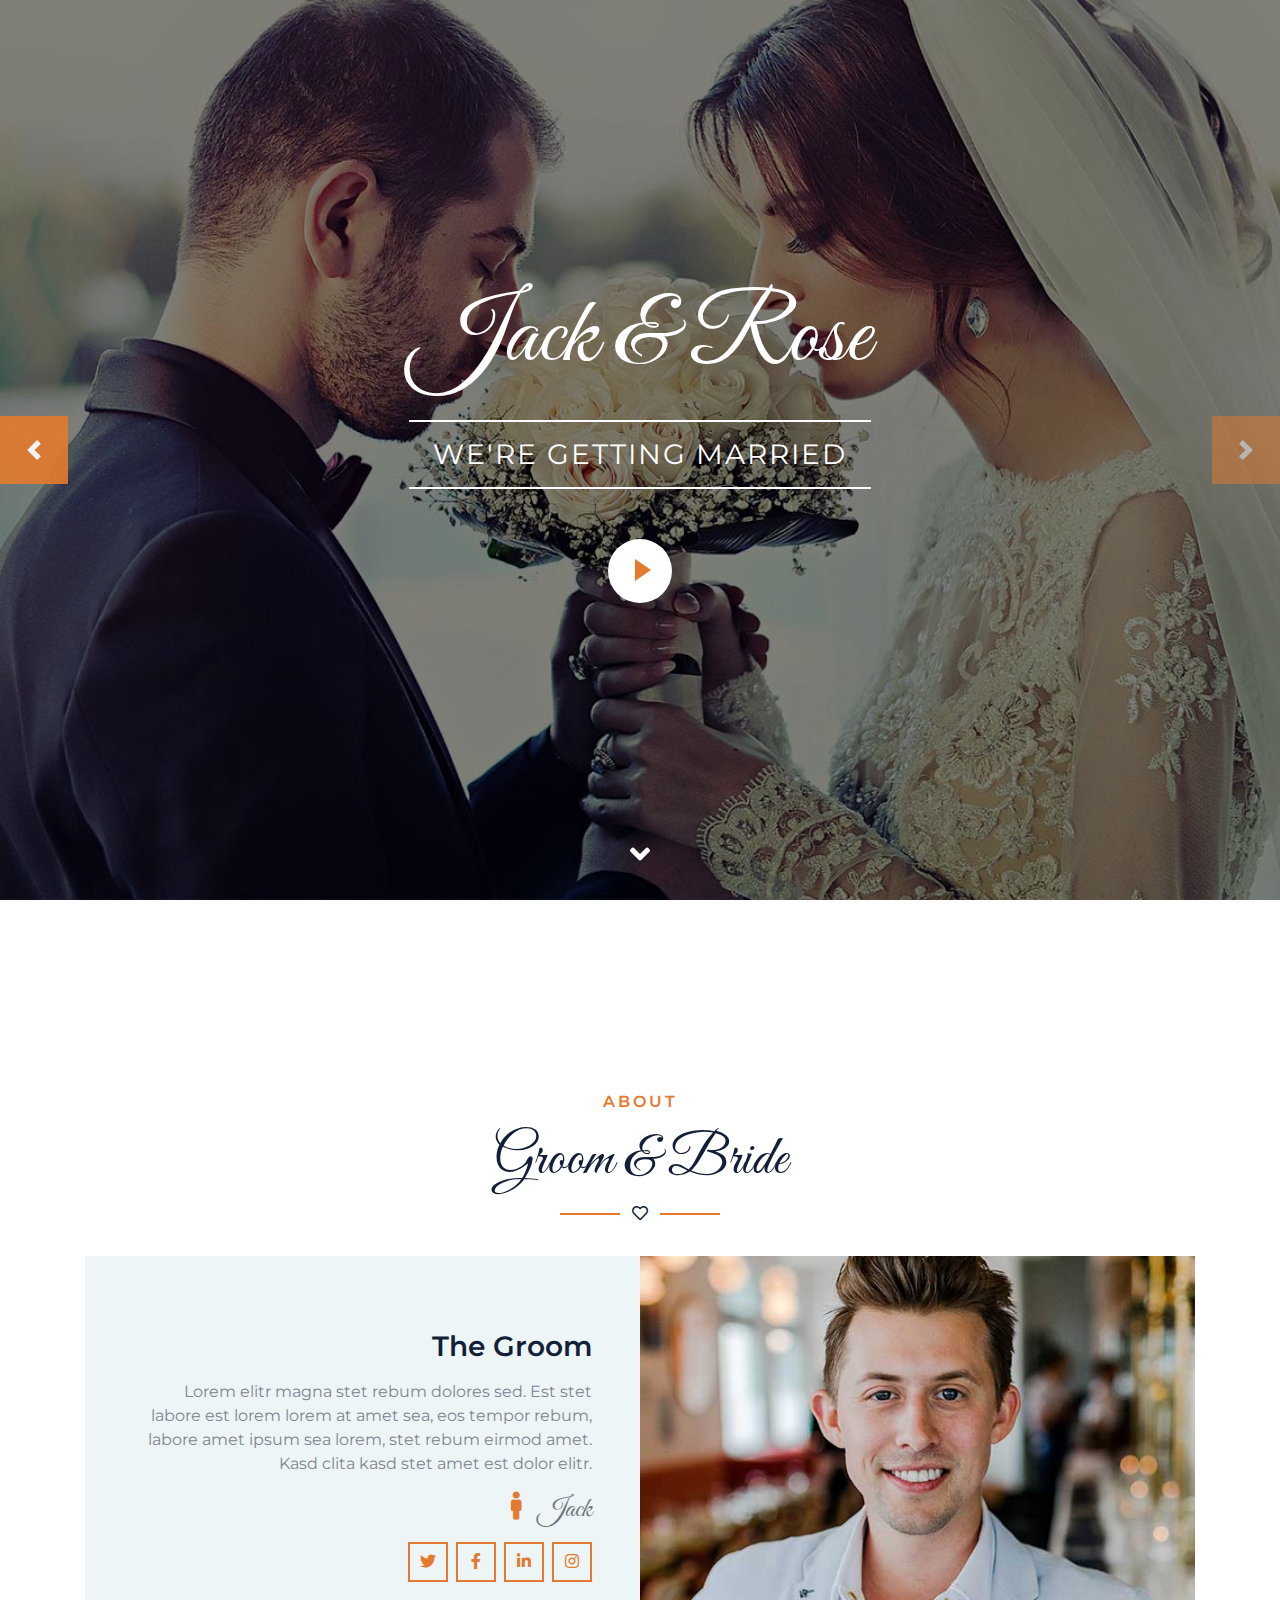
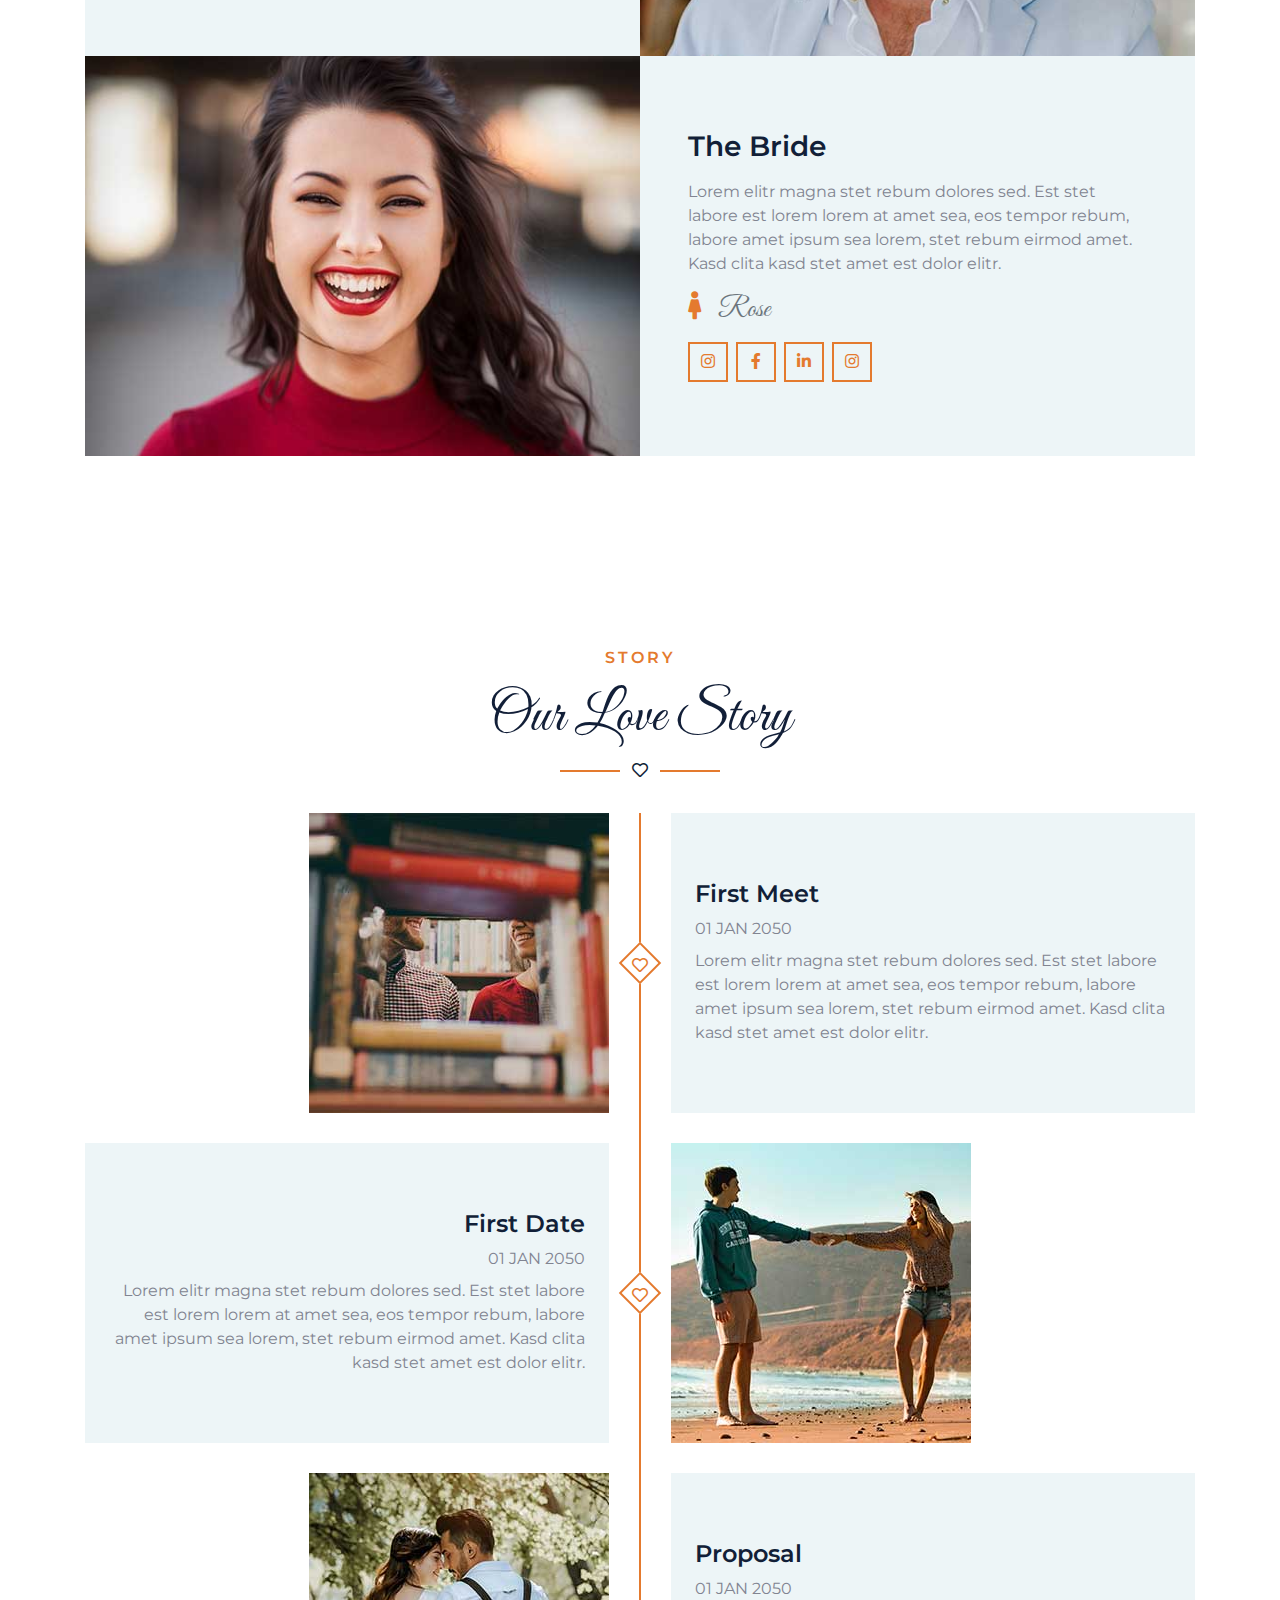
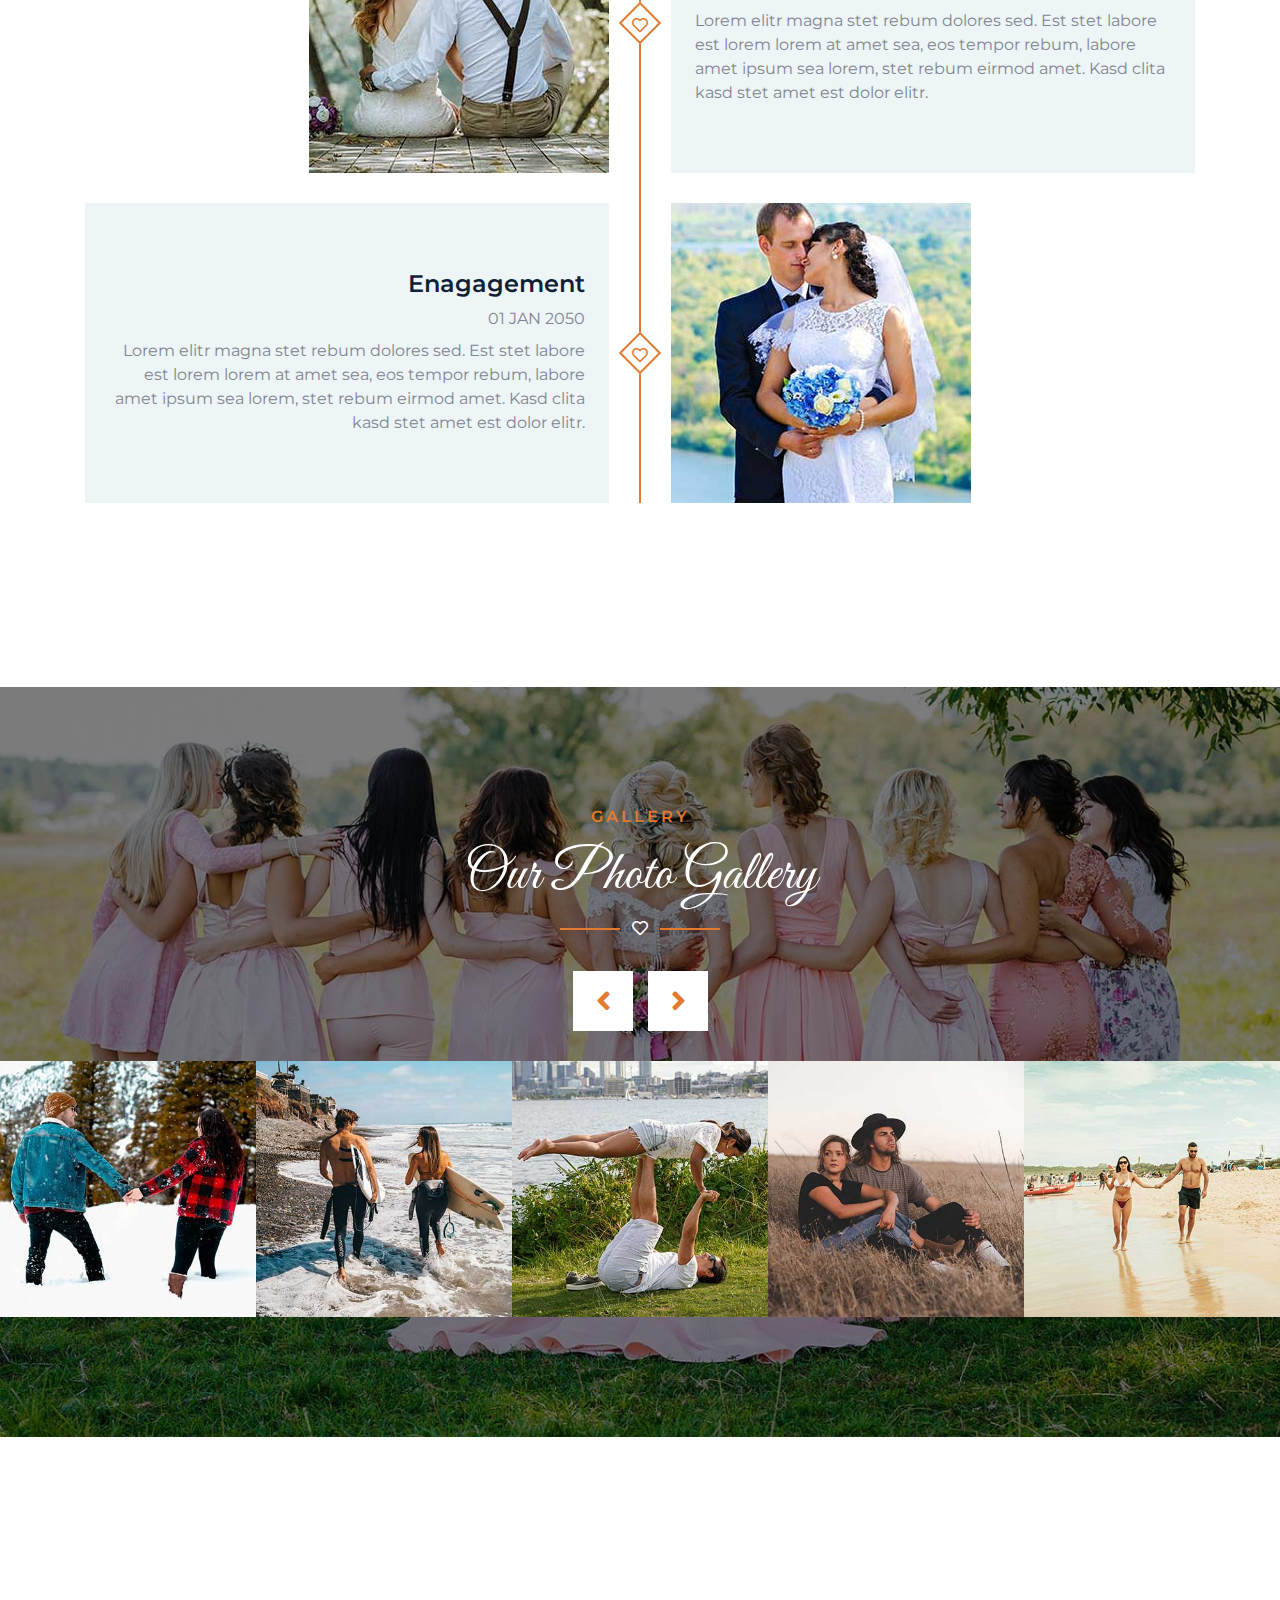
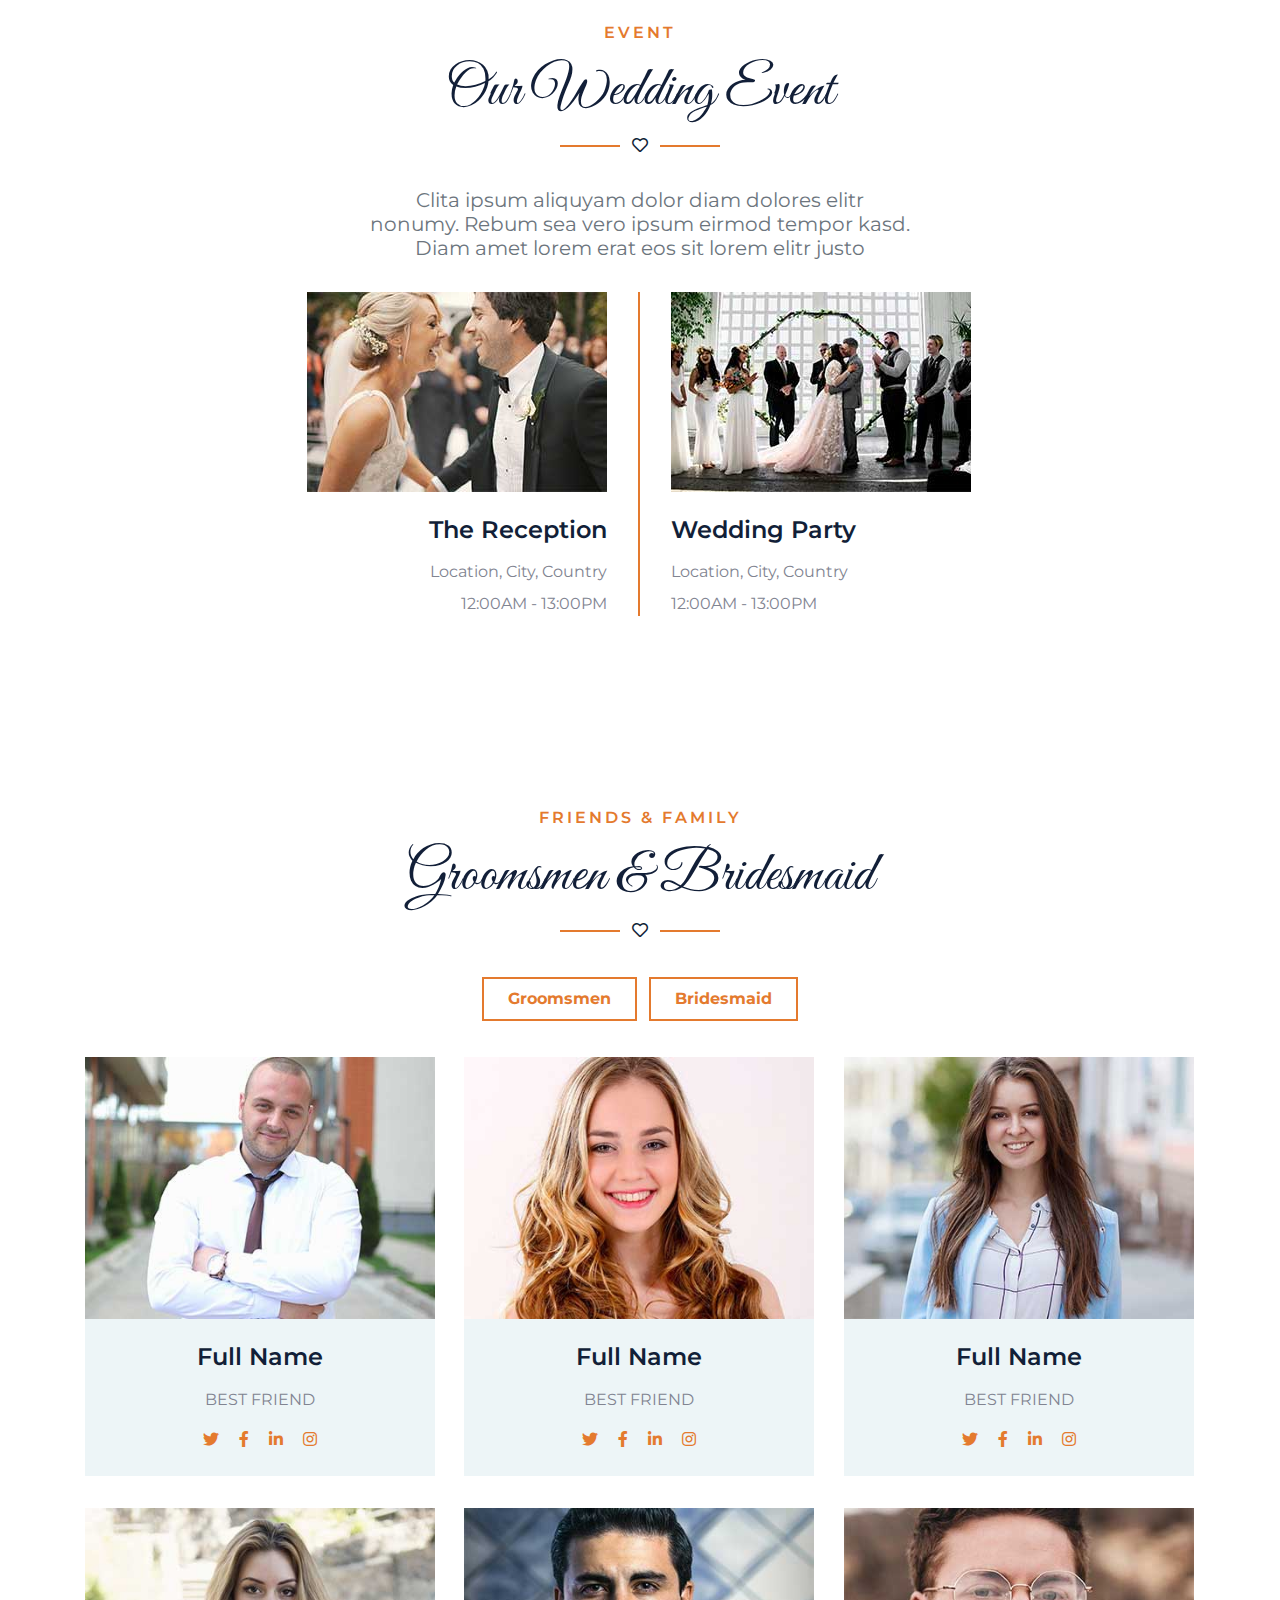
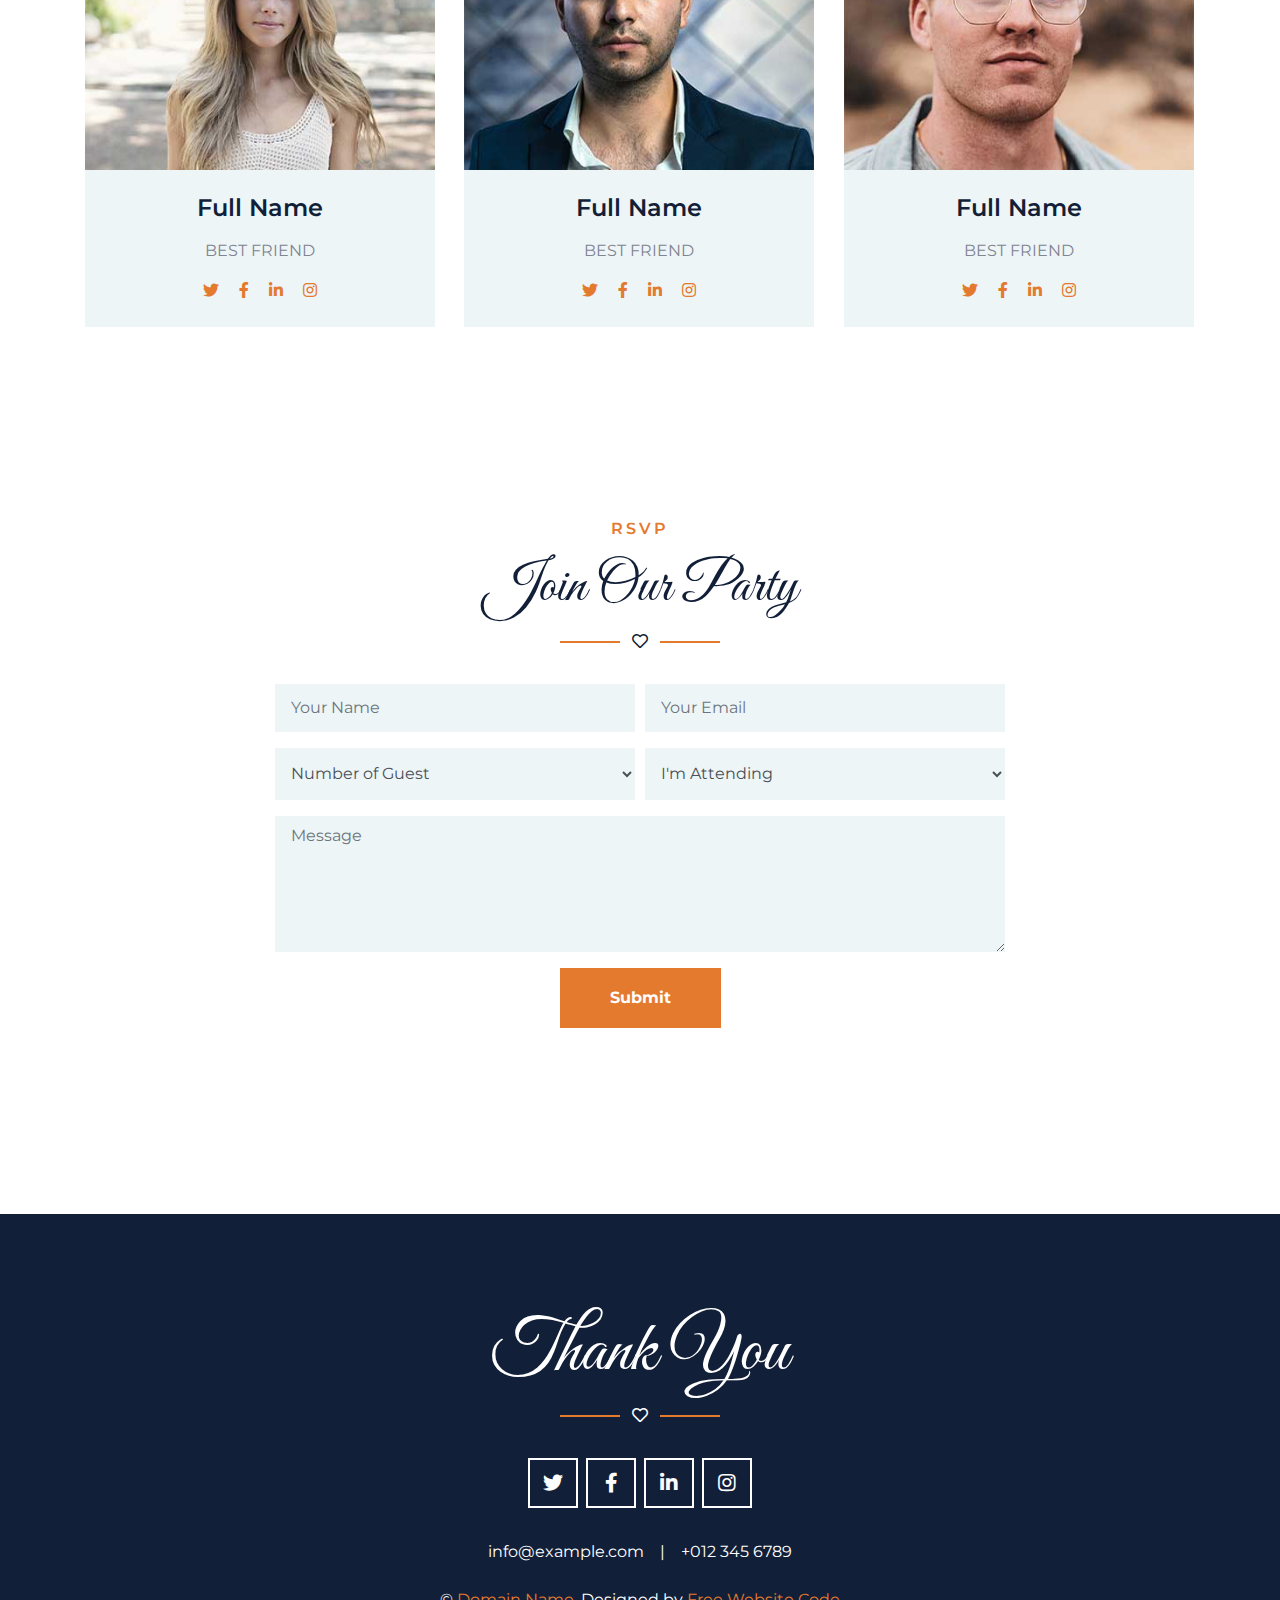
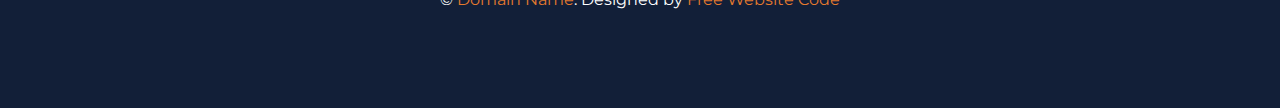
<file: marrige hall/index.html>
<!DOCTYPE html>
<html lang="en">

<head>
    <meta charset="utf-8">
    <title>Wedding</title>
    <meta content="width=device-width, initial-scale=1.0" name="viewport">
    <meta content="Free HTML Templates" name="keywords">
    <meta content="Free HTML Templates" name="description">

    <!-- Favicon -->
    <link href="img/favicon.ico" rel="icon">

    <!-- Google Web Fonts -->
    <link rel="preconnect" href="https://fonts.gstatic.com">
    <link href="https://fonts.googleapis.com/css2?family=Great+Vibes&family=Montserrat:wght@400;600&display=swap" rel="stylesheet"> 

    <!-- Font Awesome -->
    <link href="https://cdnjs.cloudflare.com/ajax/libs/font-awesome/5.10.0/css/all.min.css" rel="stylesheet">

    <!-- Libraries Stylesheet -->
    <link href="lib/owlcarousel/assets/owl.carousel.min.css" rel="stylesheet">
    <link href="lib/lightbox/css/lightbox.min.css" rel="stylesheet">

    <!-- Customized Bootstrap Stylesheet -->
    <link href="css/style.css" rel="stylesheet">
</head>

<body data-spy="scroll" data-target=".navbar" data-offset="51">
    <!-- Navbar Start -->
    <nav class="navbar fixed-top shadow-sm navbar-expand-lg bg-dark navbar-dark py-3 py-lg-0 px-lg-5">
        <a href="index.html" class="navbar-brand d-block d-lg-none">
            <h1 class="font-secondary text-white mb-n2">Jack <span class="text-primary">&</span> Rose</h1>
        </a>
        <button type="button" class="navbar-toggler" data-toggle="collapse" data-target="#navbarCollapse">
            <span class="navbar-toggler-icon"></span>
        </button>
        <div class="collapse navbar-collapse justify-content-between" id="navbarCollapse">
            <div class="navbar-nav ml-auto py-0">
                <a href="../index.html" class="nav-item nav-link active">Home</a>
                <a href="#about" class="nav-item nav-link">About</a>
                <a href="#story" class="nav-item nav-link">Story</a>
                <a href="#gallery" class="nav-item nav-link">Gallery</a>
            </div>
            <a href="index.html" class="navbar-brand mx-5 d-none d-lg-block">
                <h1 class="font-secondary text-white mb-n2">Jack <span class="text-primary">&</span> Rose</h1>
            </a>
            <div class="navbar-nav mr-auto py-0">
                <a href="#family" class="nav-item nav-link">Family</a>
                <a href="#event" class="nav-item nav-link">Event</a>
                <a href="#rsvp" class="nav-item nav-link">RSVP</a>
                <a href="#contact" class="nav-item nav-link">Contact</a>
            </div>
        </div>
    </nav>
    <!-- Navbar End -->


    <!-- Carousel Start -->
    <div class="container-fluid p-0 mb-5 pb-5" id="home">
        <div id="header-carousel" class="carousel slide carousel-fade" data-ride="carousel">
            <div class="carousel-inner">
                <div class="carousel-item position-relative active" style="height: 100vh; min-height: 400px;">
                    <img class="position-absolute w-100 h-100" src="img/carousel-1.jpg" style="object-fit: cover;">
                    <div class="carousel-caption d-flex flex-column align-items-center justify-content-center">
                        <div class="p-3" style="max-width: 900px;">
                            <h1 class="display-1 font-secondary text-white mt-n3 mb-md-4">Jack & Rose</h1>
                            <div class="d-inline-block border-top border-bottom border-light py-3 px-4">
                                <h3 class="text-uppercase font-weight-normal text-white m-0" style="letter-spacing: 2px;">We're getting married</h3>
                            </div>
                            <button type="button" class="btn-play mx-auto" data-toggle="modal"
                                data-src="https://www.youtube.com/embed/DWRcNpR6Kdc" data-target="#videoModal">
                                <span></span>
                            </button>
                        </div>
                    </div>
                </div>
                <div class="carousel-item position-relative" style="height: 100vh; min-height: 400px;">
                    <img class="position-absolute w-100 h-100" src="img/carousel-2.jpg" style="object-fit: cover;">
                    <div class="carousel-caption d-flex flex-column align-items-center justify-content-center">
                        <div class="p-3" style="max-width: 900px;">
                            <h1 class="display-1 font-secondary text-white mt-n3 mb-md-4">Jack & Rose</h1>
                            <div class="d-inline-block border-top border-bottom border-light py-3 px-4">
                                <h3 class="text-uppercase font-weight-normal text-white m-0" style="letter-spacing: 2px;">We're getting married</h3>
                            </div>
                            <button type="button" class="btn-play mx-auto" data-toggle="modal"
                                data-src="https://www.youtube.com/embed/DWRcNpR6Kdc" data-target="#videoModal">
                                <span></span>
                            </button>
                        </div>
                    </div>
                </div>
            </div>
            <a class="carousel-control-prev justify-content-start" href="#header-carousel" data-slide="prev">
                <div class="btn btn-primary px-0" style="width: 68px; height: 68px;">
                    <span class="carousel-control-prev-icon mt-3"></span>
                </div>
            </a>
            <a class="carousel-control-next justify-content-end" href="#header-carousel" data-slide="next">
                <div class="btn btn-primary px-0" style="width: 68px; height: 68px;">
                    <span class="carousel-control-next-icon mt-3"></span>
                </div>
            </a>
        </div>
    </div>
    <!-- Carousel End -->


    <!-- Video Modal Start -->
    <div class="modal fade" id="videoModal" tabindex="-1" role="dialog" aria-labelledby="exampleModalLabel" aria-hidden="true">
        <div class="modal-dialog" role="document">
            <div class="modal-content">
                <div class="modal-body">
                    <button type="button" class="close" data-dismiss="modal" aria-label="Close">
                        <span aria-hidden="true">&times;</span>
                    </button>        
                    <!-- 16:9 aspect ratio -->
                    <div class="embed-responsive embed-responsive-16by9">
                        <iframe class="embed-responsive-item" src="" id="video"  allowscriptaccess="always" allow="autoplay"></iframe>
                    </div>
                </div>
            </div>
        </div>
    </div>
    <!-- Video Modal End -->


    <!-- About Start -->
    <div class="container-fluid py-5" id="about">
        <div class="container py-5">
            <div class="section-title position-relative text-center">
                <h6 class="text-uppercase text-primary mb-3" style="letter-spacing: 3px;">About</h6>
                <h1 class="font-secondary display-4">Groom & Bride</h1>
                <i class="far fa-heart text-dark"></i>
            </div>
            <div class="row m-0 mb-4 mb-md-0 pb-2 pb-md-0">
                <div class="col-md-6 p-0 text-center text-md-right">
                    <div class="h-100 d-flex flex-column justify-content-center bg-secondary p-5">
                        <h3 class="mb-3">The Groom</h3>
                        <p>Lorem elitr magna stet rebum dolores sed. Est stet labore est lorem lorem at amet sea, eos tempor rebum, labore amet ipsum sea lorem, stet rebum eirmod amet. Kasd clita kasd stet amet est dolor elitr.</p>
                        <h3 class="font-secondary font-weight-normal text-muted mb-3"><i class="fa fa-male text-primary pr-3"></i>Jack</h3>
                        <div class="position-relative">
                            <a class="btn btn-outline-primary btn-square mr-1" href="#"><i class="fab fa-twitter"></i></a>
                            <a class="btn btn-outline-primary btn-square mr-1" href="#"><i class="fab fa-facebook-f"></i></a>
                            <a class="btn btn-outline-primary btn-square mr-1" href="#"><i class="fab fa-linkedin-in"></i></a>
                            <a class="btn btn-outline-primary btn-square" href="#"><i class="fab fa-instagram"></i></a>
                        </div>
                    </div>
                </div>
                <div class="col-md-6 p-0" style="min-height: 400px;">
                    <img class="position-absolute w-100 h-100" src="img/about-1.jpg" style="object-fit: cover;">
                </div>
            </div>
            <div class="row m-0">
                <div class="col-md-6 p-0" style="min-height: 400px;">
                    <img class="position-absolute w-100 h-100" src="img/about-2.jpg" style="object-fit: cover;">
                </div>
                <div class="col-md-6 p-0 text-center text-md-left">
                    <div class="h-100 d-flex flex-column justify-content-center bg-secondary p-5">
                        <h3 class="mb-3">The Bride</h3>
                        <p>Lorem elitr magna stet rebum dolores sed. Est stet labore est lorem lorem at amet sea, eos tempor rebum, labore amet ipsum sea lorem, stet rebum eirmod amet. Kasd clita kasd stet amet est dolor elitr.</p>
                        <h3 class="font-secondary font-weight-normal text-muted mb-3"><i class="fa fa-female text-primary pr-3"></i>Rose</h3>
                        <div class="position-relative">
                            <a class="btn btn-outline-primary btn-square mr-1" href="#"><i class="fab fa-instagram"></i></a>
                            <a class="btn btn-outline-primary btn-square mr-1" href="#"><i class="fab fa-facebook-f"></i></a>
                            <a class="btn btn-outline-primary btn-square mr-1" href="#"><i class="fab fa-linkedin-in"></i></a>
                            <a class="btn btn-outline-primary btn-square" href="#"><i class="fab fa-instagram"></i></a>
                        </div>
                    </div>
                </div>
            </div>
        </div>
    </div>
    <!-- About End -->


    <!-- Story Start -->
    <div class="container-fluid py-5" id="story">
        <div class="container pt-5 pb-3">
            <div class="section-title position-relative text-center">
                <h6 class="text-uppercase text-primary mb-3" style="letter-spacing: 3px;">Story</h6>
                <h1 class="font-secondary display-4">Our Love Story</h1>
                <i class="far fa-heart text-dark"></i>
            </div>
            <div class="container timeline position-relative p-0">
                <div class="row">
                    <div class="col-md-6 text-center text-md-right">
                        <img class="img-fluid mr-md-3" src="img/story-1.jpg" alt="">
                    </div>
                    <div class="col-md-6 text-center text-md-left">
                        <div class="h-100 d-flex flex-column justify-content-center bg-secondary p-4 ml-md-3">
                            <h4 class="mb-2">First Meet</h4>
                            <p class="text-uppercase mb-2">01 Jan 2050</p>
                            <p class="m-0">Lorem elitr magna stet rebum dolores sed. Est stet labore est lorem lorem at amet sea, eos tempor rebum, labore amet ipsum sea lorem, stet rebum eirmod amet. Kasd clita kasd stet amet est dolor elitr.</p>
                        </div>
                    </div>
                </div>
                <div class="row">
                    <div class="col-md-6 text-center text-md-right">
                        <div class="h-100 d-flex flex-column justify-content-center bg-secondary p-4 mr-md-3">
                            <h4 class="mb-2">First Date</h4>
                            <p class="text-uppercase mb-2">01 Jan 2050</p>
                            <p class="m-0">Lorem elitr magna stet rebum dolores sed. Est stet labore est lorem lorem at amet sea, eos tempor rebum, labore amet ipsum sea lorem, stet rebum eirmod amet. Kasd clita kasd stet amet est dolor elitr.</p>
                        </div>
                    </div>
                    <div class="col-md-6 text-center text-md-left">
                        <img class="img-fluid ml-md-3" src="img/story-2.jpg" alt="">
                    </div>
                </div>
                <div class="row">
                    <div class="col-md-6 text-center text-md-right">
                        <img class="img-fluid mr-md-3" src="img/story-3.jpg" alt="">
                    </div>
                    <div class="col-md-6 text-center text-md-left">
                        <div class="h-100 d-flex flex-column justify-content-center bg-secondary p-4 ml-md-3">
                            <h4 class="mb-2">Proposal</h4>
                            <p class="text-uppercase mb-2">01 Jan 2050</p>
                            <p class="m-0">Lorem elitr magna stet rebum dolores sed. Est stet labore est lorem lorem at amet sea, eos tempor rebum, labore amet ipsum sea lorem, stet rebum eirmod amet. Kasd clita kasd stet amet est dolor elitr.</p>
                        </div>
                    </div>
                </div>
                <div class="row">
                    <div class="col-md-6 text-center text-md-right">
                        <div class="h-100 d-flex flex-column justify-content-center bg-secondary p-4 mr-md-3">
                            <h4 class="mb-2">Enagagement</h4>
                            <p class="text-uppercase mb-2">01 Jan 2050</p>
                            <p class="m-0">Lorem elitr magna stet rebum dolores sed. Est stet labore est lorem lorem at amet sea, eos tempor rebum, labore amet ipsum sea lorem, stet rebum eirmod amet. Kasd clita kasd stet amet est dolor elitr.</p>
                        </div>
                    </div>
                    <div class="col-md-6 text-center text-md-left">
                        <img class="img-fluid ml-md-3" src="img/story-4.jpg" alt="">
                    </div>
                </div>
            </div>
        </div>
    </div>
    <!-- Story End -->


    <!-- Gallery Start -->
    <div class="container-fluid bg-gallery" id="gallery" style="padding: 120px 0; margin: 90px 0;">
        <div class="section-title position-relative text-center" style="margin-bottom: 120px;">
            <h6 class="text-uppercase text-primary mb-3" style="letter-spacing: 3px;">Gallery</h6>
            <h1 class="font-secondary display-4 text-white">Our Photo Gallery</h1>
            <i class="far fa-heart text-white"></i>
        </div>
        <div class="owl-carousel gallery-carousel">
            <div class="gallery-item">
                <img class="img-fluid w-100" src="img/gallery-1.jpg" alt="">
                <a href="img/gallery-1.jpg" data-lightbox="gallery">
                    <i class="fa fa-2x fa-plus text-white"></i>
                </a>
            </div>
            <div class="gallery-item">
                <img class="img-fluid w-100" src="img/gallery-2.jpg" alt="">
                <a href="img/gallery-2.jpg" data-lightbox="gallery">
                    <i class="fa fa-2x fa-plus text-white"></i>
                </a>
            </div>
            <div class="gallery-item">
                <img class="img-fluid w-100" src="img/gallery-3.jpg" alt="">
                <a href="img/gallery-3.jpg" data-lightbox="gallery">
                    <i class="fa fa-2x fa-plus text-white"></i>
                </a>
            </div>
            <div class="gallery-item">
                <img class="img-fluid w-100" src="img/gallery-4.jpg" alt="">
                <a href="img/gallery-4.jpg" data-lightbox="gallery">
                    <i class="fa fa-2x fa-plus text-white"></i>
                </a>
            </div>
            <div class="gallery-item">
                <img class="img-fluid w-100" src="img/gallery-5.jpg" alt="">
                <a href="img/gallery-5.jpg" data-lightbox="gallery">
                    <i class="fa fa-2x fa-plus text-white"></i>
                </a>
            </div>
            <div class="gallery-item">
                <img class="img-fluid w-100" src="img/gallery-6.jpg" alt="">
                <a href="img/gallery-6.jpg" data-lightbox="gallery">
                    <i class="fa fa-2x fa-plus text-white"></i>
                </a>
            </div>
        </div>
    </div>
    <!-- Gallery End -->


    <!-- Event Start -->
    <div class="container-fluid py-5" id="event">
        <div class="container py-5">
            <div class="section-title position-relative text-center">
                <h6 class="text-uppercase text-primary mb-3" style="letter-spacing: 3px;">Event</h6>
                <h1 class="font-secondary display-4">Our Wedding Event</h1>
                <i class="far fa-heart text-dark"></i>
            </div>
            <div class="row justify-content-center">
                <div class="col-md-6 text-center">
                    <h5 class="font-weight-normal text-muted mb-3 pb-3">Clita ipsum aliquyam dolor diam dolores elitr nonumy. Rebum sea vero ipsum eirmod tempor kasd. Diam amet lorem erat eos sit lorem elitr justo</h5>
                </div>
            </div>
            <div class="row">
                <div class="col-md-6 border-right border-primary">
                    <div class="text-center text-md-right mr-md-3 mb-4 mb-md-0">
                        <img class="img-fluid mb-4" src="img/event-1.jpg" alt="">
                        <h4 class="mb-3">The Reception</h4>
                        <p class="mb-2">Location, City, Country</p>
                        <p class="mb-0">12:00AM - 13:00PM</p>
                    </div>
                </div>
                <div class="col-md-6">
                    <div class="text-center text-md-left ml-md-3">
                        <img class="img-fluid mb-4" src="img/event-2.jpg" alt="">
                        <h4 class="mb-3">Wedding Party</h4>
                        <p class="mb-2">Location, City, Country</p>
                        <p class="mb-0">12:00AM - 13:00PM</p>
                    </div>
                </div>
            </div>
        </div>
    </div>
    <!-- Event End -->


    <!-- Friends & Family Start -->
    <div class="container-fluid py-5" id="family">
        <div class="container pt-5 pb-3">
            <div class="section-title position-relative text-center">
                <h6 class="text-uppercase text-primary mb-3" style="letter-spacing: 3px;">Friends & Family</h6>
                <h1 class="font-secondary display-4">Groomsmen & Bridesmaid</h1>
                <i class="far fa-heart text-dark"></i>
            </div>
            <div class="row">
                <div class="col-12 text-center mb-2">
                    <ul class="list-inline mb-4" id="portfolio-flters">
                        <li class="btn btn-outline-primary font-weight-bold m-1 py-2 px-4" data-filter=".first">Groomsmen</li>
                        <li class="btn btn-outline-primary font-weight-bold m-1 py-2 px-4" data-filter=".second">Bridesmaid</li>
                    </ul>
                </div>
            </div>
            <div class="row portfolio-container">
                <div class="col-lg-4 col-md-6 mb-4 portfolio-item first">
                    <div class="position-relative mb-2">
                        <img class="img-fluid w-100" src="img/groomsmen-1.jpg" alt="">
                        <div class="bg-secondary text-center p-4">
                            <h4 class="mb-3">Full Name</h4>
                            <p class="text-uppercase">Best Friend</p>
                            <div class="d-inline-block">
                                <a class="mx-2" href="#"><i class="fab fa-twitter"></i></a>
                                <a class="mx-2" href="#"><i class="fab fa-facebook-f"></i></a>
                                <a class="mx-2" href="#"><i class="fab fa-linkedin-in"></i></a>
                                <a class="mx-2" href="#"><i class="fab fa-instagram"></i></a>
                            </div>
                        </div>
                    </div>
                </div>
                <div class="col-lg-4 col-md-6 mb-4 portfolio-item second">
                    <div class="position-relative mb-2">
                        <img class="img-fluid w-100" src="img/bridesmaid-1.jpg" alt="">
                        <div class="bg-secondary text-center p-4">
                            <h4 class="mb-3">Full Name</h4>
                            <p class="text-uppercase">Best Friend</p>
                            <div class="d-inline-block">
                                <a class="mx-2" href="#"><i class="fab fa-twitter"></i></a>
                                <a class="mx-2" href="#"><i class="fab fa-facebook-f"></i></a>
                                <a class="mx-2" href="#"><i class="fab fa-linkedin-in"></i></a>
                                <a class="mx-2" href="#"><i class="fab fa-instagram"></i></a>
                            </div>
                        </div>
                    </div>
                </div>
                <div class="col-lg-4 col-md-6 mb-4 portfolio-item first">
                    <div class="position-relative mb-2">
                        <img class="img-fluid w-100" src="img/groomsmen-2.jpg" alt="">
                        <div class="bg-secondary text-center p-4">
                            <h4 class="mb-3">Full Name</h4>
                            <p class="text-uppercase">Best Friend</p>
                            <div class="d-inline-block">
                                <a class="mx-2" href="#"><i class="fab fa-twitter"></i></a>
                                <a class="mx-2" href="#"><i class="fab fa-facebook-f"></i></a>
                                <a class="mx-2" href="#"><i class="fab fa-linkedin-in"></i></a>
                                <a class="mx-2" href="#"><i class="fab fa-instagram"></i></a>
                            </div>
                        </div>
                    </div>
                </div>
                <div class="col-lg-4 col-md-6 mb-4 portfolio-item second">
                    <div class="position-relative mb-2">
                        <img class="img-fluid w-100" src="img/bridesmaid-2.jpg" alt="">
                        <div class="bg-secondary text-center p-4">
                            <h4 class="mb-3">Full Name</h4>
                            <p class="text-uppercase">Best Friend</p>
                            <div class="d-inline-block">
                                <a class="mx-2" href="#"><i class="fab fa-twitter"></i></a>
                                <a class="mx-2" href="#"><i class="fab fa-facebook-f"></i></a>
                                <a class="mx-2" href="#"><i class="fab fa-linkedin-in"></i></a>
                                <a class="mx-2" href="#"><i class="fab fa-instagram"></i></a>
                            </div>
                        </div>
                    </div>
                </div>
                <div class="col-lg-4 col-md-6 mb-4 portfolio-item first">
                    <div class="position-relative mb-2">
                        <img class="img-fluid w-100" src="img/groomsmen-3.jpg" alt="">
                        <div class="bg-secondary text-center p-4">
                            <h4 class="mb-3">Full Name</h4>
                            <p class="text-uppercase">Best Friend</p>
                            <div class="d-inline-block">
                                <a class="mx-2" href="#"><i class="fab fa-twitter"></i></a>
                                <a class="mx-2" href="#"><i class="fab fa-facebook-f"></i></a>
                                <a class="mx-2" href="#"><i class="fab fa-linkedin-in"></i></a>
                                <a class="mx-2" href="#"><i class="fab fa-instagram"></i></a>
                            </div>
                        </div>
                    </div>
                </div>
                <div class="col-lg-4 col-md-6 mb-4 portfolio-item second">
                    <div class="position-relative mb-2">
                        <img class="img-fluid w-100" src="img/bridesmaid-3.jpg" alt="">
                        <div class="bg-secondary text-center p-4">
                            <h4 class="mb-3">Full Name</h4>
                            <p class="text-uppercase">Best Friend</p>
                            <div class="d-inline-block">
                                <a class="mx-2" href="#"><i class="fab fa-twitter"></i></a>
                                <a class="mx-2" href="#"><i class="fab fa-facebook-f"></i></a>
                                <a class="mx-2" href="#"><i class="fab fa-linkedin-in"></i></a>
                                <a class="mx-2" href="#"><i class="fab fa-instagram"></i></a>
                            </div>
                        </div>
                    </div>
                </div>
            </div>
        </div>
    </div>
    <!-- Friends & Family End -->


    <!-- RSVP Start -->
    <div class="container-fluid py-5" id="rsvp">
        <div class="container py-5">
            <div class="section-title position-relative text-center">
                <h6 class="text-uppercase text-primary mb-3" style="letter-spacing: 3px;">RSVP</h6>
                <h1 class="font-secondary display-4">Join Our Party</h1>
                <i class="far fa-heart text-dark"></i>
            </div>
            <div class="row justify-content-center">
                <div class="col-lg-8">
                    <div class="text-center">
                        <form>
                            <div class="form-row">
                                <div class="form-group col-sm-6">
                                    <input type="text" class="form-control bg-secondary border-0 py-4 px-3" placeholder="Your Name"/>
                                </div>
                                <div class="form-group col-sm-6">
                                    <input type="email" class="form-control bg-secondary border-0 py-4 px-3" placeholder="Your Email"/>
                                </div>
                            </div>
                            <div class="form-row">
                                <div class="form-group col-sm-6">
                                    <select class="form-control bg-secondary border-0" style="height: 52px;">
                                        <option>Number of Guest</option>
                                        <option>1</option>
                                        <option>2</option>
                                        <option>3</option>
                                        <option>4</option>
                                    </select>
                                </div>
                                <div class="form-group col-sm-6">
                                    <select class="form-control bg-secondary border-0" style="height: 52px;">
                                        <option>I'm Attending</option>
                                        <option>All Events</option>
                                        <option>Wedding Party</option>
                                    </select>
                                </div>
                            </div>
                            <div class="form-group">
                                <textarea class="form-control bg-secondary border-0 py-2 px-3" rows="5" placeholder="Message" required="required"></textarea>
                            </div>
                            <div>
                                <button class="btn btn-primary font-weight-bold py-3 px-5" type="submit">Submit</button>
                            </div>
                        </form>
                    </div>
                </div>
            </div>
        </div>
    </div>
    <!-- RSVP End -->


    <!-- Footer Start -->
    <div class="container-fluid bg-dark text-white py-5" id="contact" style="margin-top: 90px;">
        <div class="container text-center py-5">
            <div class="section-title position-relative text-center">
                <h1 class="font-secondary display-3 text-white">Thank You</h1>
                <i class="far fa-heart text-white"></i>
            </div>
            <div class="d-flex justify-content-center mb-4">
                <a class="btn btn-lg btn-outline-light btn-lg-square mr-2" href="#"><i class="fab fa-twitter"></i></a>
                <a class="btn btn-lg btn-outline-light btn-lg-square mr-2" href="#"><i class="fab fa-facebook-f"></i></a>
                <a class="btn btn-lg btn-outline-light btn-lg-square mr-2" href="#"><i class="fab fa-linkedin-in"></i></a>
                <a class="btn btn-lg btn-outline-light btn-lg-square" href="#"><i class="fab fa-instagram"></i></a>
            </div>
            <div class="d-flex justify-content-center py-2">
                <p class="text-white" href="#">info@example.com</p>
                <span class="px-3">|</span>
                <p class="text-white" href="#">+012 345 6789</p>
            </div>
            <p class="m-0">&copy; <a class="text-primary" href="#">Domain Name</a>. Designed by <a class="text-primary" href="https://freewebsitecode.com">Free Website Code</a>
            </p>
        </div>
    </div>
    <!-- Footer End -->


    <!-- Scroll to Bottom -->
    <i class="fa fa-2x fa-angle-down text-white scroll-to-bottom"></i>

    <!-- Back to Top -->
    <a href="#" class="btn btn-lg btn-outline-primary btn-lg-square back-to-top"><i class="fa fa-angle-double-up"></i></a>


    <!-- JavaScript Libraries -->
    <script src="https://code.jquery.com/jquery-3.4.1.min.js"></script>
    <script src="https://stackpath.bootstrapcdn.com/bootstrap/4.4.1/js/bootstrap.bundle.min.js"></script>
    <script src="lib/easing/easing.min.js"></script>
    <script src="lib/waypoints/waypoints.min.js"></script>
    <script src="lib/owlcarousel/owl.carousel.min.js"></script>
    <script src="lib/isotope/isotope.pkgd.min.js"></script>
    <script src="lib/lightbox/js/lightbox.min.js"></script>

    <!-- Template Javascript -->
    <script src="js/main.js"></script>
</body>

</html>
</file>
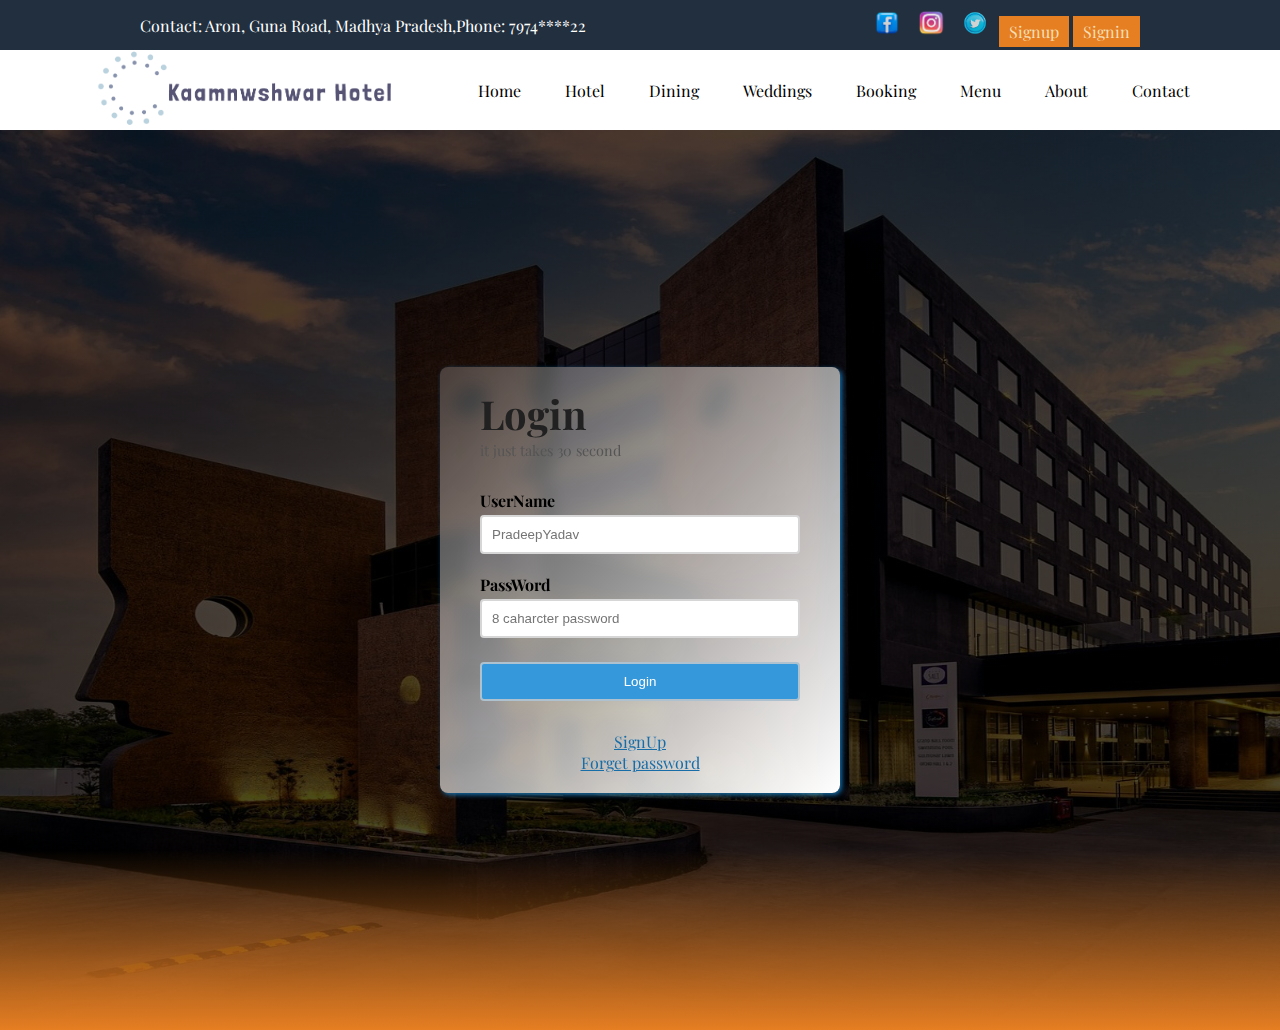
<file: signin.html>
<!DOCTYPE html>
<html lang="en">
<head>
    <meta charset="UTF-8">
    <meta name="viewport" content="width=device-width, initial-scale=1.0">
    <title>Document</title>
    <link rel="stylesheet" href="signup.css">
</head>
<body>
    <header>
        <nav class="navbar1">
            <div>
                <p>
                    Contact: Aron, Guna Road,
                    Madhya Pradesh,Phone: 7974****22
                </p>
            </div>
            <div>
                <i class="facebook"><img src="facebook.png" alt="facebook" width="30px"></i>
                <i class="instagram"><img src="insta.png" alt="insta" width="30px"></i>
                <i class="twitter" ><img src="twitter.png" alt="twitter" width="30px"></i>
                <a href="index.html">Signup</a>
                <a href="index.html">Signin</a>
            </div>
        </nav>

        <nav class="navbar2">
            <div>
                <img src="logo.png" alt="logo" width="350px">
            </div>
            <div class="menu">
                <a href="#">Home</a>
                <a href="#">Hotel</a>
                <a href="#">Dining</a>
                <a href="#">Weddings</a>
                <a href="#">Booking</a>
                <a href="menu.html">Menu</a>
                <a href="#">About</a>
                <a href="#">Contact</a>
            </div>
        </nav>
        </header>
    <div class="outer-box">
        <div class="inner-box">
            <header class="signup-header">
                <h1>Login</h1>
                <p>it just takes 30 second</p>
            </header>
            <main class="signup-body">
                <form action="#">
                    <p>
                        <label for="UserName">UserName</label>
                        <input type="text" id="fullname" placeholder="PradeepYadav" required>
                    </p>
                    
                   
                    <p>
                        <label for="password">PassWord</label>
                        <input type="password"  id="password" placeholder="8 caharcter password" required>
                    </p>
                    <p>
                        <input class="submit" onclick="open" class="ps" id="submit" value="Login">
                    </p>
                </form>
            </main>
            <footer class="signup-footer">
                <p><a href="signup.html">SignUp</a></p>
                <p> <a href="#">Forget password</a></p>
            </footer>
        </div>
        
    </div>
    <script src="index.js"></script>
</body>
</html>
</file>
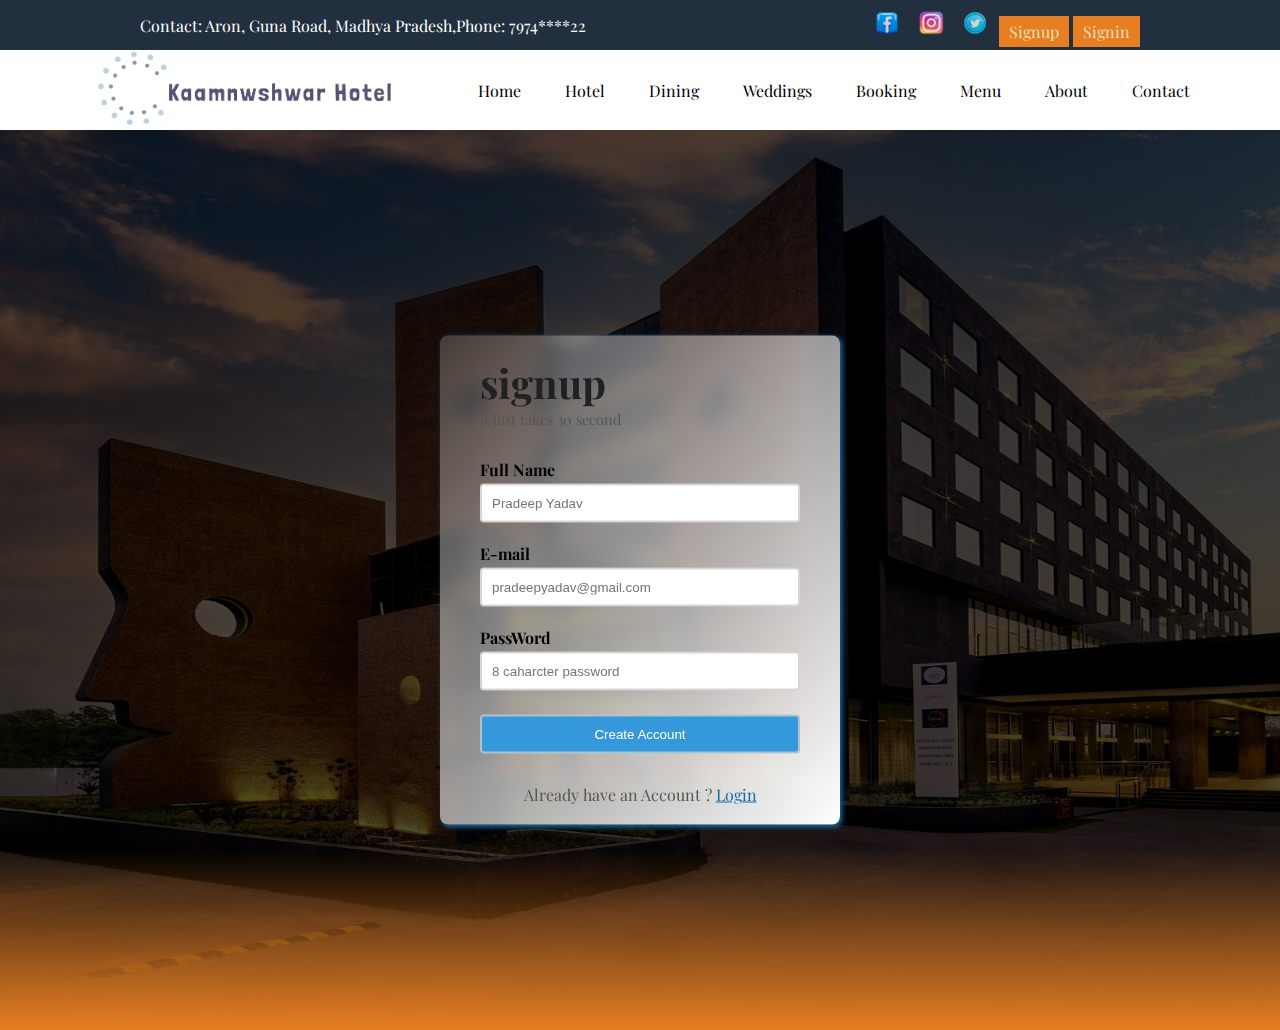
<file: signup.html>
<!DOCTYPE html>
<html lang="en">
<head>
    <meta charset="UTF-8">
    <meta name="viewport" content="width=device-width, initial-scale=1.0">
    <title>Document</title>
    <link rel="stylesheet" href="signup.css">
</head>
<body>
    <header>
        <nav class="navbar1">
            <div>
                <p>
                    Contact: Aron, Guna Road,
                    Madhya Pradesh,Phone: 7974****22
                </p>
            </div>
            <div>
                <i class="facebook"><img src="facebook.png" alt="facebook" width="30px"></i>
                <i class="instagram"><img src="insta.png" alt="insta" width="30px"></i>
                <i class="twitter" ><img src="twitter.png" alt="twitter" width="30px"></i>
                <a href="index.html">Signup</a>
                <a href="index.html">Signin</a>
            </div>
        </nav>

        <nav class="navbar2">
            <div>
                <img src="logo.png" alt="logo" width="350px">
            </div>
            <div class="menu">
                <a href="#">Home</a>
                <a href="#">Hotel</a>
                <a href="#">Dining</a>
                <a href="#">Weddings</a>
                <a href="#">Booking</a>
                <a href="menu.html">Menu</a>
                <a href="#">About</a>
                <a href="#">Contact</a>
            </div>
        </nav>
        </header>
    <div class="outer-box">
        <div class="inner-box">
            <header class="signup-header">
                <h1>signup</h1>
                <p>it just takes 30 second</p>
            </header>
            <main class="signup-body">
                <form action="#">
                    <p>
                        <label for="fullname">Full Name</label>
                        <input type="text" id="fullname" placeholder="Pradeep Yadav" required>
                    </p>
                    
                    <p>
                        <label for="email">E-mail</label>
                        <input type="email" id="email" placeholder="pradeepyadav@gmail.com" required>
                    </p>
                    <p>
                        <label for="password">PassWord</label>
                        <input type="password"  id="password" placeholder="8 caharcter password" required>
                    </p>
                    <p>
                        <input class="submit" onclick="open" class="ps" id="submit" value="Create Account">
                    </p>
                </form>
            </main>
            <footer class="signup-footer">
                <p>Already have an Account ? <a href="#">Login</a></p>
            </footer>
        </div>
        <div class="circle c1"></div>
        <div class="circle c2"></div>
    </div>
    <script src="index.js"></script>
</body>
</html>
</file>
<file: signup.css>
@import url('https://fonts.googleapis.com/css2?family=Playfair+Display:ital,wght@0,400;1,500&display=swap');
*{
    margin: 0;
    padding: 0;
    box-sizing: border-box;
}
body{
    font-family: 'Playfair Display', serif;
}
.navbar1{
    width: 100%;
    height: 50px;
    color: white;
    background-color: #222f3e;
    display: flex;
    justify-content: space-around;
    align-items: center;

}
.navbar1 i{
    margin: 0 5px; 
    align-items: center;
}
.navbar1 a{
    text-decoration: none;
    color: wheat;
    padding: 5px 10px;
    background: #e67e22;
}
.navbar2{
    width: 100%;
    height: 80px;
    background: white;
    color: black;
    display: flex;
    justify-content: space-between;
    align-items: center;
    padding: 15px  70px;
}
.menu a{
    text-decoration: none;
    color: black;
    padding: 10px 20px;
}

.outer-box{
    width: 100%;
    height: 100vh;
    background:linear-gradient(rgba(0,0,0,0.7) 80%, #e67e22), url('img4.jpg');
    background-size: 100% 100%;
    
}
.inner-box{
    width: 400px;
    margin: 0 auto;
    position: relative;
    top: 50%;
    transform: translateY(-50%);
    padding: 20px 40px;
    background: linear-gradient(to top left,#ffffffff,#ffffff33);
    backdrop-filter: blur(8px);
    border-radius: 8px;
    box-shadow: 2px 2px 5px  #166da8;
    z-index: 2;
}
.signup-header h1{
    font-size: 2.5rem;
    color: #212121;
}
.signup-header p{
     font-size: 0.9rem;
     color: #555;
}
.signup-body{
    padding: 20px 0;
}
.signup-body p{
    padding: 10px 0;
}
.signup-body p label{
    display: block;
    font-weight: bold;
}
.signup-body p input{
    width: 100%;
    padding: 10px;
    border: 2px solid #cccc;
    border-radius: 4px;
    margin-top: 4px;
    
}
#submit{
    text-align: center;
}
.submit {
    background-color: #3498db;
    border: none;
    color: white;
    cursor: pointer;
}
.submit:hover{
    background-color: #166da8;
}
.signup-footer p{
    color: #555;
    text-align: center;
}
.signup-footer p a{
    color: #166da8;
}
</file>
<file: marrige hall/css/style.css>
/******* Bootstrap Theming ********/
/*!
 * Bootstrap v4.5.3 (https://getbootstrap.com/)
 * Copyright 2011-2020 The Bootstrap Authors
 * Copyright 2011-2020 Twitter, Inc.
 * Licensed under MIT (https://github.com/twbs/bootstrap/blob/main/LICENSE)
 */
:root {
  --blue: #007bff;
  --indigo: #6610f2;
  --purple: #6f42c1;
  --pink: #e83e8c;
  --red: #dc3545;
  --orange: #fd7e14;
  --yellow: #ffc107;
  --green: #28a745;
  --teal: #20c997;
  --cyan: #17a2b8;
  --white: #fff;
  --gray: #6c757d;
  --gray-dark: #343a40;
  --primary: #E47A2E;
  --secondary: #EDF5F7;
  --success: #28a745;
  --info: #17a2b8;
  --warning: #ffc107;
  --danger: #dc3545;
  --light: #FFFFFF;
  --dark: #121F38;
  --breakpoint-xs: 0;
  --breakpoint-sm: 576px;
  --breakpoint-md: 768px;
  --breakpoint-lg: 992px;
  --breakpoint-xl: 1200px;
  --font-family-sans-serif: "Montserrat", sans-serif;
  --font-family-monospace: SFMono-Regular, Menlo, Monaco, Consolas, "Liberation Mono", "Courier New", monospace;
}

*,
*::before,
*::after {
  box-sizing: border-box;
}

html {
  font-family: sans-serif;
  line-height: 1.15;
  -webkit-text-size-adjust: 100%;
  -webkit-tap-highlight-color: rgba(0, 0, 0, 0);
}

article, aside, figcaption, figure, footer, header, hgroup, main, nav, section {
  display: block;
}

body {
  margin: 0;
  font-family: "Montserrat", sans-serif;
  font-size: 1rem;
  font-weight: 400;
  line-height: 1.5;
  color: #818491;
  text-align: left;
  background-color: #FFFFFF;
}

[tabindex="-1"]:focus:not(:focus-visible) {
  outline: 0 !important;
}

hr {
  box-sizing: content-box;
  height: 0;
  overflow: visible;
}

h1, h2, h3, h4, h5, h6 {
  margin-top: 0;
  margin-bottom: 0.5rem;
}

p {
  margin-top: 0;
  margin-bottom: 1rem;
}

abbr[title],
abbr[data-original-title] {
  text-decoration: underline;
  text-decoration: underline dotted;
  cursor: help;
  border-bottom: 0;
  text-decoration-skip-ink: none;
}

address {
  margin-bottom: 1rem;
  font-style: normal;
  line-height: inherit;
}

ol,
ul,
dl {
  margin-top: 0;
  margin-bottom: 1rem;
}

ol ol,
ul ul,
ol ul,
ul ol {
  margin-bottom: 0;
}

dt {
  font-weight: 700;
}

dd {
  margin-bottom: .5rem;
  margin-left: 0;
}

blockquote {
  margin: 0 0 1rem;
}

b,
strong {
  font-weight: bolder;
}

small {
  font-size: 80%;
}

sub,
sup {
  position: relative;
  font-size: 75%;
  line-height: 0;
  vertical-align: baseline;
}

sub {
  bottom: -.25em;
}

sup {
  top: -.5em;
}

a {
  color: #E47A2E;
  text-decoration: none;
  background-color: transparent;
}

a:hover {
  color: #af5617;
  text-decoration: underline;
}

a:not([href]):not([class]) {
  color: inherit;
  text-decoration: none;
}

a:not([href]):not([class]):hover {
  color: inherit;
  text-decoration: none;
}

pre,
code,
kbd,
samp {
  font-family: SFMono-Regular, Menlo, Monaco, Consolas, "Liberation Mono", "Courier New", monospace;
  font-size: 1em;
}

pre {
  margin-top: 0;
  margin-bottom: 1rem;
  overflow: auto;
  -ms-overflow-style: scrollbar;
}

figure {
  margin: 0 0 1rem;
}

img {
  vertical-align: middle;
  border-style: none;
}

svg {
  overflow: hidden;
  vertical-align: middle;
}

table {
  border-collapse: collapse;
}

caption {
  padding-top: 0.75rem;
  padding-bottom: 0.75rem;
  color: #6c757d;
  text-align: left;
  caption-side: bottom;
}

th {
  text-align: inherit;
  text-align: -webkit-match-parent;
}

label {
  display: inline-block;
  margin-bottom: 0.5rem;
}

button {
  border-radius: 0;
}

button:focus {
  outline: 1px dotted;
  outline: 5px auto -webkit-focus-ring-color;
}

input,
button,
select,
optgroup,
textarea {
  margin: 0;
  font-family: inherit;
  font-size: inherit;
  line-height: inherit;
}

button,
input {
  overflow: visible;
}

button,
select {
  text-transform: none;
}

[role="button"] {
  cursor: pointer;
}

select {
  word-wrap: normal;
}

button,
[type="button"],
[type="reset"],
[type="submit"] {
  -webkit-appearance: button;
}

button:not(:disabled),
[type="button"]:not(:disabled),
[type="reset"]:not(:disabled),
[type="submit"]:not(:disabled) {
  cursor: pointer;
}

button::-moz-focus-inner,
[type="button"]::-moz-focus-inner,
[type="reset"]::-moz-focus-inner,
[type="submit"]::-moz-focus-inner {
  padding: 0;
  border-style: none;
}

input[type="radio"],
input[type="checkbox"] {
  box-sizing: border-box;
  padding: 0;
}

textarea {
  overflow: auto;
  resize: vertical;
}

fieldset {
  min-width: 0;
  padding: 0;
  margin: 0;
  border: 0;
}

legend {
  display: block;
  width: 100%;
  max-width: 100%;
  padding: 0;
  margin-bottom: .5rem;
  font-size: 1.5rem;
  line-height: inherit;
  color: inherit;
  white-space: normal;
}

@media (max-width: 1200px) {
  legend {
    font-size: calc(1.275rem + 0.3vw) ;
  }
}

progress {
  vertical-align: baseline;
}

[type="number"]::-webkit-inner-spin-button,
[type="number"]::-webkit-outer-spin-button {
  height: auto;
}

[type="search"] {
  outline-offset: -2px;
  -webkit-appearance: none;
}

[type="search"]::-webkit-search-decoration {
  -webkit-appearance: none;
}

::-webkit-file-upload-button {
  font: inherit;
  -webkit-appearance: button;
}

output {
  display: inline-block;
}

summary {
  display: list-item;
  cursor: pointer;
}

template {
  display: none;
}

[hidden] {
  display: none !important;
}

h1, h2, h3, h4, h5, h6,
.h1, .h2, .h3, .h4, .h5, .h6 {
  margin-bottom: 0.5rem;
  font-weight: 600;
  line-height: 1.2;
  color: #121F38;
}

h1, .h1 {
  font-size: 2.5rem;
}

@media (max-width: 1200px) {
  h1, .h1 {
    font-size: calc(1.375rem + 1.5vw) ;
  }
}

h2, .h2 {
  font-size: 2rem;
}

@media (max-width: 1200px) {
  h2, .h2 {
    font-size: calc(1.325rem + 0.9vw) ;
  }
}

h3, .h3 {
  font-size: 1.75rem;
}

@media (max-width: 1200px) {
  h3, .h3 {
    font-size: calc(1.3rem + 0.6vw) ;
  }
}

h4, .h4 {
  font-size: 1.5rem;
}

@media (max-width: 1200px) {
  h4, .h4 {
    font-size: calc(1.275rem + 0.3vw) ;
  }
}

h5, .h5 {
  font-size: 1.25rem;
}

h6, .h6 {
  font-size: 1rem;
}

.lead {
  font-size: 1.25rem;
  font-weight: 300;
}

.display-1 {
  font-size: 6rem;
  font-weight: 300;
  line-height: 1.2;
}

@media (max-width: 1200px) {
  .display-1 {
    font-size: calc(1.725rem + 5.7vw) ;
  }
}

.display-2 {
  font-size: 5.5rem;
  font-weight: 300;
  line-height: 1.2;
}

@media (max-width: 1200px) {
  .display-2 {
    font-size: calc(1.675rem + 5.1vw) ;
  }
}

.display-3 {
  font-size: 4.5rem;
  font-weight: 300;
  line-height: 1.2;
}

@media (max-width: 1200px) {
  .display-3 {
    font-size: calc(1.575rem + 3.9vw) ;
  }
}

.display-4 {
  font-size: 3.5rem;
  font-weight: 300;
  line-height: 1.2;
}

@media (max-width: 1200px) {
  .display-4 {
    font-size: calc(1.475rem + 2.7vw) ;
  }
}

hr {
  margin-top: 1rem;
  margin-bottom: 1rem;
  border: 0;
  border-top: 2px solid rgba(0, 0, 0, 0.1);
}

small,
.small {
  font-size: 80%;
  font-weight: 400;
}

mark,
.mark {
  padding: 0.2em;
  background-color: #fcf8e3;
}

.list-unstyled {
  padding-left: 0;
  list-style: none;
}

.list-inline {
  padding-left: 0;
  list-style: none;
}

.list-inline-item {
  display: inline-block;
}

.list-inline-item:not(:last-child) {
  margin-right: 0.5rem;
}

.initialism {
  font-size: 90%;
  text-transform: uppercase;
}

.blockquote {
  margin-bottom: 1rem;
  font-size: 1.25rem;
}

.blockquote-footer {
  display: block;
  font-size: 80%;
  color: #6c757d;
}

.blockquote-footer::before {
  content: "\2014\00A0";
}

.img-fluid {
  max-width: 100%;
  height: auto;
}

.img-thumbnail {
  padding: 0.25rem;
  background-color: #FFFFFF;
  border: 2px solid #dee2e6;
  max-width: 100%;
  height: auto;
}

.figure {
  display: inline-block;
}

.figure-img {
  margin-bottom: 0.5rem;
  line-height: 1;
}

.figure-caption {
  font-size: 90%;
  color: #6c757d;
}

code {
  font-size: 87.5%;
  color: #e83e8c;
  word-wrap: break-word;
}

a > code {
  color: inherit;
}

kbd {
  padding: 0.2rem 0.4rem;
  font-size: 87.5%;
  color: #fff;
  background-color: #212529;
}

kbd kbd {
  padding: 0;
  font-size: 100%;
  font-weight: 700;
}

pre {
  display: block;
  font-size: 87.5%;
  color: #212529;
}

pre code {
  font-size: inherit;
  color: inherit;
  word-break: normal;
}

.pre-scrollable {
  max-height: 340px;
  overflow-y: scroll;
}

.container,
.container-fluid,
.container-sm,
.container-md,
.container-lg,
.container-xl {
  width: 100%;
  padding-right: 15px;
  padding-left: 15px;
  margin-right: auto;
  margin-left: auto;
}

@media (min-width: 576px) {
  .container, .container-sm {
    max-width: 540px;
  }
}

@media (min-width: 768px) {
  .container, .container-sm, .container-md {
    max-width: 720px;
  }
}

@media (min-width: 992px) {
  .container, .container-sm, .container-md, .container-lg {
    max-width: 960px;
  }
}

@media (min-width: 1200px) {
  .container, .container-sm, .container-md, .container-lg, .container-xl {
    max-width: 1140px;
  }
}

.row {
  display: flex;
  flex-wrap: wrap;
  margin-right: -15px;
  margin-left: -15px;
}

.no-gutters {
  margin-right: 0;
  margin-left: 0;
}

.no-gutters > .col,
.no-gutters > [class*="col-"] {
  padding-right: 0;
  padding-left: 0;
}

.col-1, .col-2, .col-3, .col-4, .col-5, .col-6, .col-7, .col-8, .col-9, .col-10, .col-11, .col-12, .col,
.col-auto, .col-sm-1, .col-sm-2, .col-sm-3, .col-sm-4, .col-sm-5, .col-sm-6, .col-sm-7, .col-sm-8, .col-sm-9, .col-sm-10, .col-sm-11, .col-sm-12, .col-sm,
.col-sm-auto, .col-md-1, .col-md-2, .col-md-3, .col-md-4, .col-md-5, .col-md-6, .col-md-7, .col-md-8, .col-md-9, .col-md-10, .col-md-11, .col-md-12, .col-md,
.col-md-auto, .col-lg-1, .col-lg-2, .col-lg-3, .col-lg-4, .col-lg-5, .col-lg-6, .col-lg-7, .col-lg-8, .col-lg-9, .col-lg-10, .col-lg-11, .col-lg-12, .col-lg,
.col-lg-auto, .col-xl-1, .col-xl-2, .col-xl-3, .col-xl-4, .col-xl-5, .col-xl-6, .col-xl-7, .col-xl-8, .col-xl-9, .col-xl-10, .col-xl-11, .col-xl-12, .col-xl,
.col-xl-auto {
  position: relative;
  width: 100%;
  padding-right: 15px;
  padding-left: 15px;
}

.col {
  flex-basis: 0;
  flex-grow: 1;
  max-width: 100%;
}

.row-cols-1 > * {
  flex: 0 0 100%;
  max-width: 100%;
}

.row-cols-2 > * {
  flex: 0 0 50%;
  max-width: 50%;
}

.row-cols-3 > * {
  flex: 0 0 33.33333%;
  max-width: 33.33333%;
}

.row-cols-4 > * {
  flex: 0 0 25%;
  max-width: 25%;
}

.row-cols-5 > * {
  flex: 0 0 20%;
  max-width: 20%;
}

.row-cols-6 > * {
  flex: 0 0 16.66667%;
  max-width: 16.66667%;
}

.col-auto {
  flex: 0 0 auto;
  width: auto;
  max-width: 100%;
}

.col-1 {
  flex: 0 0 8.33333%;
  max-width: 8.33333%;
}

.col-2 {
  flex: 0 0 16.66667%;
  max-width: 16.66667%;
}

.col-3 {
  flex: 0 0 25%;
  max-width: 25%;
}

.col-4 {
  flex: 0 0 33.33333%;
  max-width: 33.33333%;
}

.col-5 {
  flex: 0 0 41.66667%;
  max-width: 41.66667%;
}

.col-6 {
  flex: 0 0 50%;
  max-width: 50%;
}

.col-7 {
  flex: 0 0 58.33333%;
  max-width: 58.33333%;
}

.col-8 {
  flex: 0 0 66.66667%;
  max-width: 66.66667%;
}

.col-9 {
  flex: 0 0 75%;
  max-width: 75%;
}

.col-10 {
  flex: 0 0 83.33333%;
  max-width: 83.33333%;
}

.col-11 {
  flex: 0 0 91.66667%;
  max-width: 91.66667%;
}

.col-12 {
  flex: 0 0 100%;
  max-width: 100%;
}

.order-first {
  order: -1;
}

.order-last {
  order: 13;
}

.order-0 {
  order: 0;
}

.order-1 {
  order: 1;
}

.order-2 {
  order: 2;
}

.order-3 {
  order: 3;
}

.order-4 {
  order: 4;
}

.order-5 {
  order: 5;
}

.order-6 {
  order: 6;
}

.order-7 {
  order: 7;
}

.order-8 {
  order: 8;
}

.order-9 {
  order: 9;
}

.order-10 {
  order: 10;
}

.order-11 {
  order: 11;
}

.order-12 {
  order: 12;
}

.offset-1 {
  margin-left: 8.33333%;
}

.offset-2 {
  margin-left: 16.66667%;
}

.offset-3 {
  margin-left: 25%;
}

.offset-4 {
  margin-left: 33.33333%;
}

.offset-5 {
  margin-left: 41.66667%;
}

.offset-6 {
  margin-left: 50%;
}

.offset-7 {
  margin-left: 58.33333%;
}

.offset-8 {
  margin-left: 66.66667%;
}

.offset-9 {
  margin-left: 75%;
}

.offset-10 {
  margin-left: 83.33333%;
}

.offset-11 {
  margin-left: 91.66667%;
}

@media (min-width: 576px) {
  .col-sm {
    flex-basis: 0;
    flex-grow: 1;
    max-width: 100%;
  }
  .row-cols-sm-1 > * {
    flex: 0 0 100%;
    max-width: 100%;
  }
  .row-cols-sm-2 > * {
    flex: 0 0 50%;
    max-width: 50%;
  }
  .row-cols-sm-3 > * {
    flex: 0 0 33.33333%;
    max-width: 33.33333%;
  }
  .row-cols-sm-4 > * {
    flex: 0 0 25%;
    max-width: 25%;
  }
  .row-cols-sm-5 > * {
    flex: 0 0 20%;
    max-width: 20%;
  }
  .row-cols-sm-6 > * {
    flex: 0 0 16.66667%;
    max-width: 16.66667%;
  }
  .col-sm-auto {
    flex: 0 0 auto;
    width: auto;
    max-width: 100%;
  }
  .col-sm-1 {
    flex: 0 0 8.33333%;
    max-width: 8.33333%;
  }
  .col-sm-2 {
    flex: 0 0 16.66667%;
    max-width: 16.66667%;
  }
  .col-sm-3 {
    flex: 0 0 25%;
    max-width: 25%;
  }
  .col-sm-4 {
    flex: 0 0 33.33333%;
    max-width: 33.33333%;
  }
  .col-sm-5 {
    flex: 0 0 41.66667%;
    max-width: 41.66667%;
  }
  .col-sm-6 {
    flex: 0 0 50%;
    max-width: 50%;
  }
  .col-sm-7 {
    flex: 0 0 58.33333%;
    max-width: 58.33333%;
  }
  .col-sm-8 {
    flex: 0 0 66.66667%;
    max-width: 66.66667%;
  }
  .col-sm-9 {
    flex: 0 0 75%;
    max-width: 75%;
  }
  .col-sm-10 {
    flex: 0 0 83.33333%;
    max-width: 83.33333%;
  }
  .col-sm-11 {
    flex: 0 0 91.66667%;
    max-width: 91.66667%;
  }
  .col-sm-12 {
    flex: 0 0 100%;
    max-width: 100%;
  }
  .order-sm-first {
    order: -1;
  }
  .order-sm-last {
    order: 13;
  }
  .order-sm-0 {
    order: 0;
  }
  .order-sm-1 {
    order: 1;
  }
  .order-sm-2 {
    order: 2;
  }
  .order-sm-3 {
    order: 3;
  }
  .order-sm-4 {
    order: 4;
  }
  .order-sm-5 {
    order: 5;
  }
  .order-sm-6 {
    order: 6;
  }
  .order-sm-7 {
    order: 7;
  }
  .order-sm-8 {
    order: 8;
  }
  .order-sm-9 {
    order: 9;
  }
  .order-sm-10 {
    order: 10;
  }
  .order-sm-11 {
    order: 11;
  }
  .order-sm-12 {
    order: 12;
  }
  .offset-sm-0 {
    margin-left: 0;
  }
  .offset-sm-1 {
    margin-left: 8.33333%;
  }
  .offset-sm-2 {
    margin-left: 16.66667%;
  }
  .offset-sm-3 {
    margin-left: 25%;
  }
  .offset-sm-4 {
    margin-left: 33.33333%;
  }
  .offset-sm-5 {
    margin-left: 41.66667%;
  }
  .offset-sm-6 {
    margin-left: 50%;
  }
  .offset-sm-7 {
    margin-left: 58.33333%;
  }
  .offset-sm-8 {
    margin-left: 66.66667%;
  }
  .offset-sm-9 {
    margin-left: 75%;
  }
  .offset-sm-10 {
    margin-left: 83.33333%;
  }
  .offset-sm-11 {
    margin-left: 91.66667%;
  }
}

@media (min-width: 768px) {
  .col-md {
    flex-basis: 0;
    flex-grow: 1;
    max-width: 100%;
  }
  .row-cols-md-1 > * {
    flex: 0 0 100%;
    max-width: 100%;
  }
  .row-cols-md-2 > * {
    flex: 0 0 50%;
    max-width: 50%;
  }
  .row-cols-md-3 > * {
    flex: 0 0 33.33333%;
    max-width: 33.33333%;
  }
  .row-cols-md-4 > * {
    flex: 0 0 25%;
    max-width: 25%;
  }
  .row-cols-md-5 > * {
    flex: 0 0 20%;
    max-width: 20%;
  }
  .row-cols-md-6 > * {
    flex: 0 0 16.66667%;
    max-width: 16.66667%;
  }
  .col-md-auto {
    flex: 0 0 auto;
    width: auto;
    max-width: 100%;
  }
  .col-md-1 {
    flex: 0 0 8.33333%;
    max-width: 8.33333%;
  }
  .col-md-2 {
    flex: 0 0 16.66667%;
    max-width: 16.66667%;
  }
  .col-md-3 {
    flex: 0 0 25%;
    max-width: 25%;
  }
  .col-md-4 {
    flex: 0 0 33.33333%;
    max-width: 33.33333%;
  }
  .col-md-5 {
    flex: 0 0 41.66667%;
    max-width: 41.66667%;
  }
  .col-md-6 {
    flex: 0 0 50%;
    max-width: 50%;
  }
  .col-md-7 {
    flex: 0 0 58.33333%;
    max-width: 58.33333%;
  }
  .col-md-8 {
    flex: 0 0 66.66667%;
    max-width: 66.66667%;
  }
  .col-md-9 {
    flex: 0 0 75%;
    max-width: 75%;
  }
  .col-md-10 {
    flex: 0 0 83.33333%;
    max-width: 83.33333%;
  }
  .col-md-11 {
    flex: 0 0 91.66667%;
    max-width: 91.66667%;
  }
  .col-md-12 {
    flex: 0 0 100%;
    max-width: 100%;
  }
  .order-md-first {
    order: -1;
  }
  .order-md-last {
    order: 13;
  }
  .order-md-0 {
    order: 0;
  }
  .order-md-1 {
    order: 1;
  }
  .order-md-2 {
    order: 2;
  }
  .order-md-3 {
    order: 3;
  }
  .order-md-4 {
    order: 4;
  }
  .order-md-5 {
    order: 5;
  }
  .order-md-6 {
    order: 6;
  }
  .order-md-7 {
    order: 7;
  }
  .order-md-8 {
    order: 8;
  }
  .order-md-9 {
    order: 9;
  }
  .order-md-10 {
    order: 10;
  }
  .order-md-11 {
    order: 11;
  }
  .order-md-12 {
    order: 12;
  }
  .offset-md-0 {
    margin-left: 0;
  }
  .offset-md-1 {
    margin-left: 8.33333%;
  }
  .offset-md-2 {
    margin-left: 16.66667%;
  }
  .offset-md-3 {
    margin-left: 25%;
  }
  .offset-md-4 {
    margin-left: 33.33333%;
  }
  .offset-md-5 {
    margin-left: 41.66667%;
  }
  .offset-md-6 {
    margin-left: 50%;
  }
  .offset-md-7 {
    margin-left: 58.33333%;
  }
  .offset-md-8 {
    margin-left: 66.66667%;
  }
  .offset-md-9 {
    margin-left: 75%;
  }
  .offset-md-10 {
    margin-left: 83.33333%;
  }
  .offset-md-11 {
    margin-left: 91.66667%;
  }
}

@media (min-width: 992px) {
  .col-lg {
    flex-basis: 0;
    flex-grow: 1;
    max-width: 100%;
  }
  .row-cols-lg-1 > * {
    flex: 0 0 100%;
    max-width: 100%;
  }
  .row-cols-lg-2 > * {
    flex: 0 0 50%;
    max-width: 50%;
  }
  .row-cols-lg-3 > * {
    flex: 0 0 33.33333%;
    max-width: 33.33333%;
  }
  .row-cols-lg-4 > * {
    flex: 0 0 25%;
    max-width: 25%;
  }
  .row-cols-lg-5 > * {
    flex: 0 0 20%;
    max-width: 20%;
  }
  .row-cols-lg-6 > * {
    flex: 0 0 16.66667%;
    max-width: 16.66667%;
  }
  .col-lg-auto {
    flex: 0 0 auto;
    width: auto;
    max-width: 100%;
  }
  .col-lg-1 {
    flex: 0 0 8.33333%;
    max-width: 8.33333%;
  }
  .col-lg-2 {
    flex: 0 0 16.66667%;
    max-width: 16.66667%;
  }
  .col-lg-3 {
    flex: 0 0 25%;
    max-width: 25%;
  }
  .col-lg-4 {
    flex: 0 0 33.33333%;
    max-width: 33.33333%;
  }
  .col-lg-5 {
    flex: 0 0 41.66667%;
    max-width: 41.66667%;
  }
  .col-lg-6 {
    flex: 0 0 50%;
    max-width: 50%;
  }
  .col-lg-7 {
    flex: 0 0 58.33333%;
    max-width: 58.33333%;
  }
  .col-lg-8 {
    flex: 0 0 66.66667%;
    max-width: 66.66667%;
  }
  .col-lg-9 {
    flex: 0 0 75%;
    max-width: 75%;
  }
  .col-lg-10 {
    flex: 0 0 83.33333%;
    max-width: 83.33333%;
  }
  .col-lg-11 {
    flex: 0 0 91.66667%;
    max-width: 91.66667%;
  }
  .col-lg-12 {
    flex: 0 0 100%;
    max-width: 100%;
  }
  .order-lg-first {
    order: -1;
  }
  .order-lg-last {
    order: 13;
  }
  .order-lg-0 {
    order: 0;
  }
  .order-lg-1 {
    order: 1;
  }
  .order-lg-2 {
    order: 2;
  }
  .order-lg-3 {
    order: 3;
  }
  .order-lg-4 {
    order: 4;
  }
  .order-lg-5 {
    order: 5;
  }
  .order-lg-6 {
    order: 6;
  }
  .order-lg-7 {
    order: 7;
  }
  .order-lg-8 {
    order: 8;
  }
  .order-lg-9 {
    order: 9;
  }
  .order-lg-10 {
    order: 10;
  }
  .order-lg-11 {
    order: 11;
  }
  .order-lg-12 {
    order: 12;
  }
  .offset-lg-0 {
    margin-left: 0;
  }
  .offset-lg-1 {
    margin-left: 8.33333%;
  }
  .offset-lg-2 {
    margin-left: 16.66667%;
  }
  .offset-lg-3 {
    margin-left: 25%;
  }
  .offset-lg-4 {
    margin-left: 33.33333%;
  }
  .offset-lg-5 {
    margin-left: 41.66667%;
  }
  .offset-lg-6 {
    margin-left: 50%;
  }
  .offset-lg-7 {
    margin-left: 58.33333%;
  }
  .offset-lg-8 {
    margin-left: 66.66667%;
  }
  .offset-lg-9 {
    margin-left: 75%;
  }
  .offset-lg-10 {
    margin-left: 83.33333%;
  }
  .offset-lg-11 {
    margin-left: 91.66667%;
  }
}

@media (min-width: 1200px) {
  .col-xl {
    flex-basis: 0;
    flex-grow: 1;
    max-width: 100%;
  }
  .row-cols-xl-1 > * {
    flex: 0 0 100%;
    max-width: 100%;
  }
  .row-cols-xl-2 > * {
    flex: 0 0 50%;
    max-width: 50%;
  }
  .row-cols-xl-3 > * {
    flex: 0 0 33.33333%;
    max-width: 33.33333%;
  }
  .row-cols-xl-4 > * {
    flex: 0 0 25%;
    max-width: 25%;
  }
  .row-cols-xl-5 > * {
    flex: 0 0 20%;
    max-width: 20%;
  }
  .row-cols-xl-6 > * {
    flex: 0 0 16.66667%;
    max-width: 16.66667%;
  }
  .col-xl-auto {
    flex: 0 0 auto;
    width: auto;
    max-width: 100%;
  }
  .col-xl-1 {
    flex: 0 0 8.33333%;
    max-width: 8.33333%;
  }
  .col-xl-2 {
    flex: 0 0 16.66667%;
    max-width: 16.66667%;
  }
  .col-xl-3 {
    flex: 0 0 25%;
    max-width: 25%;
  }
  .col-xl-4 {
    flex: 0 0 33.33333%;
    max-width: 33.33333%;
  }
  .col-xl-5 {
    flex: 0 0 41.66667%;
    max-width: 41.66667%;
  }
  .col-xl-6 {
    flex: 0 0 50%;
    max-width: 50%;
  }
  .col-xl-7 {
    flex: 0 0 58.33333%;
    max-width: 58.33333%;
  }
  .col-xl-8 {
    flex: 0 0 66.66667%;
    max-width: 66.66667%;
  }
  .col-xl-9 {
    flex: 0 0 75%;
    max-width: 75%;
  }
  .col-xl-10 {
    flex: 0 0 83.33333%;
    max-width: 83.33333%;
  }
  .col-xl-11 {
    flex: 0 0 91.66667%;
    max-width: 91.66667%;
  }
  .col-xl-12 {
    flex: 0 0 100%;
    max-width: 100%;
  }
  .order-xl-first {
    order: -1;
  }
  .order-xl-last {
    order: 13;
  }
  .order-xl-0 {
    order: 0;
  }
  .order-xl-1 {
    order: 1;
  }
  .order-xl-2 {
    order: 2;
  }
  .order-xl-3 {
    order: 3;
  }
  .order-xl-4 {
    order: 4;
  }
  .order-xl-5 {
    order: 5;
  }
  .order-xl-6 {
    order: 6;
  }
  .order-xl-7 {
    order: 7;
  }
  .order-xl-8 {
    order: 8;
  }
  .order-xl-9 {
    order: 9;
  }
  .order-xl-10 {
    order: 10;
  }
  .order-xl-11 {
    order: 11;
  }
  .order-xl-12 {
    order: 12;
  }
  .offset-xl-0 {
    margin-left: 0;
  }
  .offset-xl-1 {
    margin-left: 8.33333%;
  }
  .offset-xl-2 {
    margin-left: 16.66667%;
  }
  .offset-xl-3 {
    margin-left: 25%;
  }
  .offset-xl-4 {
    margin-left: 33.33333%;
  }
  .offset-xl-5 {
    margin-left: 41.66667%;
  }
  .offset-xl-6 {
    margin-left: 50%;
  }
  .offset-xl-7 {
    margin-left: 58.33333%;
  }
  .offset-xl-8 {
    margin-left: 66.66667%;
  }
  .offset-xl-9 {
    margin-left: 75%;
  }
  .offset-xl-10 {
    margin-left: 83.33333%;
  }
  .offset-xl-11 {
    margin-left: 91.66667%;
  }
}

.table {
  width: 100%;
  margin-bottom: 1rem;
  color: #818491;
}

.table th,
.table td {
  padding: 0.75rem;
  vertical-align: top;
  border-top: 2px solid #dee2e6;
}

.table thead th {
  vertical-align: bottom;
  border-bottom: 4px solid #dee2e6;
}

.table tbody + tbody {
  border-top: 4px solid #dee2e6;
}

.table-sm th,
.table-sm td {
  padding: 0.3rem;
}

.table-bordered {
  border: 2px solid #dee2e6;
}

.table-bordered th,
.table-bordered td {
  border: 2px solid #dee2e6;
}

.table-bordered thead th,
.table-bordered thead td {
  border-bottom-width: 4px;
}

.table-borderless th,
.table-borderless td,
.table-borderless thead th,
.table-borderless tbody + tbody {
  border: 0;
}

.table-striped tbody tr:nth-of-type(odd) {
  background-color: rgba(0, 0, 0, 0.05);
}

.table-hover tbody tr:hover {
  color: #818491;
  background-color: rgba(0, 0, 0, 0.075);
}

.table-primary,
.table-primary > th,
.table-primary > td {
  background-color: #f7dac4;
}

.table-primary th,
.table-primary td,
.table-primary thead th,
.table-primary tbody + tbody {
  border-color: #f1ba92;
}

.table-hover .table-primary:hover {
  background-color: #f4ccae;
}

.table-hover .table-primary:hover > td,
.table-hover .table-primary:hover > th {
  background-color: #f4ccae;
}

.table-secondary,
.table-secondary > th,
.table-secondary > td {
  background-color: #fafcfd;
}

.table-secondary th,
.table-secondary td,
.table-secondary thead th,
.table-secondary tbody + tbody {
  border-color: #f6fafb;
}

.table-hover .table-secondary:hover {
  background-color: #e8f1f6;
}

.table-hover .table-secondary:hover > td,
.table-hover .table-secondary:hover > th {
  background-color: #e8f1f6;
}

.table-success,
.table-success > th,
.table-success > td {
  background-color: #c3e6cb;
}

.table-success th,
.table-success td,
.table-success thead th,
.table-success tbody + tbody {
  border-color: #8fd19e;
}

.table-hover .table-success:hover {
  background-color: #b1dfbb;
}

.table-hover .table-success:hover > td,
.table-hover .table-success:hover > th {
  background-color: #b1dfbb;
}

.table-info,
.table-info > th,
.table-info > td {
  background-color: #bee5eb;
}

.table-info th,
.table-info td,
.table-info thead th,
.table-info tbody + tbody {
  border-color: #86cfda;
}

.table-hover .table-info:hover {
  background-color: #abdde5;
}

.table-hover .table-info:hover > td,
.table-hover .table-info:hover > th {
  background-color: #abdde5;
}

.table-warning,
.table-warning > th,
.table-warning > td {
  background-color: #ffeeba;
}

.table-warning th,
.table-warning td,
.table-warning thead th,
.table-warning tbody + tbody {
  border-color: #ffdf7e;
}

.table-hover .table-warning:hover {
  background-color: #ffe8a1;
}

.table-hover .table-warning:hover > td,
.table-hover .table-warning:hover > th {
  background-color: #ffe8a1;
}

.table-danger,
.table-danger > th,
.table-danger > td {
  background-color: #f5c6cb;
}

.table-danger th,
.table-danger td,
.table-danger thead th,
.table-danger tbody + tbody {
  border-color: #ed969e;
}

.table-hover .table-danger:hover {
  background-color: #f1b0b7;
}

.table-hover .table-danger:hover > td,
.table-hover .table-danger:hover > th {
  background-color: #f1b0b7;
}

.table-light,
.table-light > th,
.table-light > td {
  background-color: white;
}

.table-light th,
.table-light td,
.table-light thead th,
.table-light tbody + tbody {
  border-color: white;
}

.table-hover .table-light:hover {
  background-color: #f2f2f2;
}

.table-hover .table-light:hover > td,
.table-hover .table-light:hover > th {
  background-color: #f2f2f2;
}

.table-dark,
.table-dark > th,
.table-dark > td {
  background-color: #bdc0c7;
}

.table-dark th,
.table-dark td,
.table-dark thead th,
.table-dark tbody + tbody {
  border-color: #848b98;
}

.table-hover .table-dark:hover {
  background-color: #afb3bb;
}

.table-hover .table-dark:hover > td,
.table-hover .table-dark:hover > th {
  background-color: #afb3bb;
}

.table-active,
.table-active > th,
.table-active > td {
  background-color: rgba(0, 0, 0, 0.075);
}

.table-hover .table-active:hover {
  background-color: rgba(0, 0, 0, 0.075);
}

.table-hover .table-active:hover > td,
.table-hover .table-active:hover > th {
  background-color: rgba(0, 0, 0, 0.075);
}

.table .thead-dark th {
  color: #fff;
  background-color: #343a40;
  border-color: #454d55;
}

.table .thead-light th {
  color: #495057;
  background-color: #e9ecef;
  border-color: #dee2e6;
}

.table-dark {
  color: #fff;
  background-color: #343a40;
}

.table-dark th,
.table-dark td,
.table-dark thead th {
  border-color: #454d55;
}

.table-dark.table-bordered {
  border: 0;
}

.table-dark.table-striped tbody tr:nth-of-type(odd) {
  background-color: rgba(255, 255, 255, 0.05);
}

.table-dark.table-hover tbody tr:hover {
  color: #fff;
  background-color: rgba(255, 255, 255, 0.075);
}

@media (max-width: 575.98px) {
  .table-responsive-sm {
    display: block;
    width: 100%;
    overflow-x: auto;
    -webkit-overflow-scrolling: touch;
  }
  .table-responsive-sm > .table-bordered {
    border: 0;
  }
}

@media (max-width: 767.98px) {
  .table-responsive-md {
    display: block;
    width: 100%;
    overflow-x: auto;
    -webkit-overflow-scrolling: touch;
  }
  .table-responsive-md > .table-bordered {
    border: 0;
  }
}

@media (max-width: 991.98px) {
  .table-responsive-lg {
    display: block;
    width: 100%;
    overflow-x: auto;
    -webkit-overflow-scrolling: touch;
  }
  .table-responsive-lg > .table-bordered {
    border: 0;
  }
}

@media (max-width: 1199.98px) {
  .table-responsive-xl {
    display: block;
    width: 100%;
    overflow-x: auto;
    -webkit-overflow-scrolling: touch;
  }
  .table-responsive-xl > .table-bordered {
    border: 0;
  }
}

.table-responsive {
  display: block;
  width: 100%;
  overflow-x: auto;
  -webkit-overflow-scrolling: touch;
}

.table-responsive > .table-bordered {
  border: 0;
}

.form-control {
  display: block;
  width: 100%;
  height: calc(1.5em + 0.75rem + 4px);
  padding: 0.375rem 0.75rem;
  font-size: 1rem;
  font-weight: 400;
  line-height: 1.5;
  color: #495057;
  background-color: #fff;
  background-clip: padding-box;
  border: 2px solid #ced4da;
  border-radius: 0;
  transition: border-color 0.15s ease-in-out, box-shadow 0.15s ease-in-out;
}

@media (prefers-reduced-motion: reduce) {
  .form-control {
    transition: none;
  }
}

.form-control::-ms-expand {
  background-color: transparent;
  border: 0;
}

.form-control:-moz-focusring {
  color: transparent;
  text-shadow: 0 0 0 #495057;
}

.form-control:focus {
  color: #495057;
  background-color: #fff;
  border-color: #f3c29f;
  outline: 0;
  box-shadow: 0 0 0 0.2rem rgba(228, 122, 46, 0.25);
}

.form-control::placeholder {
  color: #6c757d;
  opacity: 1;
}

.form-control:disabled, .form-control[readonly] {
  background-color: #e9ecef;
  opacity: 1;
}

input[type="date"].form-control,
input[type="time"].form-control,
input[type="datetime-local"].form-control,
input[type="month"].form-control {
  appearance: none;
}

select.form-control:focus::-ms-value {
  color: #495057;
  background-color: #fff;
}

.form-control-file,
.form-control-range {
  display: block;
  width: 100%;
}

.col-form-label {
  padding-top: calc(0.375rem + 2px);
  padding-bottom: calc(0.375rem + 2px);
  margin-bottom: 0;
  font-size: inherit;
  line-height: 1.5;
}

.col-form-label-lg {
  padding-top: calc(0.5rem + 2px);
  padding-bottom: calc(0.5rem + 2px);
  font-size: 1.25rem;
  line-height: 1.5;
}

.col-form-label-sm {
  padding-top: calc(0.25rem + 2px);
  padding-bottom: calc(0.25rem + 2px);
  font-size: 0.875rem;
  line-height: 1.5;
}

.form-control-plaintext {
  display: block;
  width: 100%;
  padding: 0.375rem 0;
  margin-bottom: 0;
  font-size: 1rem;
  line-height: 1.5;
  color: #818491;
  background-color: transparent;
  border: solid transparent;
  border-width: 2px 0;
}

.form-control-plaintext.form-control-sm, .form-control-plaintext.form-control-lg {
  padding-right: 0;
  padding-left: 0;
}

.form-control-sm {
  height: calc(1.5em + 0.5rem + 4px);
  padding: 0.25rem 0.5rem;
  font-size: 0.875rem;
  line-height: 1.5;
}

.form-control-lg {
  height: calc(1.5em + 1rem + 4px);
  padding: 0.5rem 1rem;
  font-size: 1.25rem;
  line-height: 1.5;
}

select.form-control[size], select.form-control[multiple] {
  height: auto;
}

textarea.form-control {
  height: auto;
}

.form-group {
  margin-bottom: 1rem;
}

.form-text {
  display: block;
  margin-top: 0.25rem;
}

.form-row {
  display: flex;
  flex-wrap: wrap;
  margin-right: -5px;
  margin-left: -5px;
}

.form-row > .col,
.form-row > [class*="col-"] {
  padding-right: 5px;
  padding-left: 5px;
}

.form-check {
  position: relative;
  display: block;
  padding-left: 1.25rem;
}

.form-check-input {
  position: absolute;
  margin-top: 0.3rem;
  margin-left: -1.25rem;
}

.form-check-input[disabled] ~ .form-check-label,
.form-check-input:disabled ~ .form-check-label {
  color: #6c757d;
}

.form-check-label {
  margin-bottom: 0;
}

.form-check-inline {
  display: inline-flex;
  align-items: center;
  padding-left: 0;
  margin-right: 0.75rem;
}

.form-check-inline .form-check-input {
  position: static;
  margin-top: 0;
  margin-right: 0.3125rem;
  margin-left: 0;
}

.valid-feedback {
  display: none;
  width: 100%;
  margin-top: 0.25rem;
  font-size: 80%;
  color: #28a745;
}

.valid-tooltip {
  position: absolute;
  top: 100%;
  left: 0;
  z-index: 5;
  display: none;
  max-width: 100%;
  padding: 0.25rem 0.5rem;
  margin-top: .1rem;
  font-size: 0.875rem;
  line-height: 1.5;
  color: #fff;
  background-color: rgba(40, 167, 69, 0.9);
}

.was-validated :valid ~ .valid-feedback,
.was-validated :valid ~ .valid-tooltip,
.is-valid ~ .valid-feedback,
.is-valid ~ .valid-tooltip {
  display: block;
}

.was-validated .form-control:valid, .form-control.is-valid {
  border-color: #28a745;
  padding-right: calc(1.5em + 0.75rem);
  background-image: url("data:image/svg+xml,%3csvg xmlns='http://www.w3.org/2000/svg' width='8' height='8' viewBox='0 0 8 8'%3e%3cpath fill='%2328a745' d='M2.3 6.73L.6 4.53c-.4-1.04.46-1.4 1.1-.8l1.1 1.4 3.4-3.8c.6-.63 1.6-.27 1.2.7l-4 4.6c-.43.5-.8.4-1.1.1z'/%3e%3c/svg%3e");
  background-repeat: no-repeat;
  background-position: right calc(0.375em + 0.1875rem) center;
  background-size: calc(0.75em + 0.375rem) calc(0.75em + 0.375rem);
}

.was-validated .form-control:valid:focus, .form-control.is-valid:focus {
  border-color: #28a745;
  box-shadow: 0 0 0 0.2rem rgba(40, 167, 69, 0.25);
}

.was-validated textarea.form-control:valid, textarea.form-control.is-valid {
  padding-right: calc(1.5em + 0.75rem);
  background-position: top calc(0.375em + 0.1875rem) right calc(0.375em + 0.1875rem);
}

.was-validated .custom-select:valid, .custom-select.is-valid {
  border-color: #28a745;
  padding-right: calc(0.75em + 2.3125rem);
  background: url("data:image/svg+xml,%3csvg xmlns='http://www.w3.org/2000/svg' width='4' height='5' viewBox='0 0 4 5'%3e%3cpath fill='%23343a40' d='M2 0L0 2h4zm0 5L0 3h4z'/%3e%3c/svg%3e") no-repeat right 0.75rem center/8px 10px, url("data:image/svg+xml,%3csvg xmlns='http://www.w3.org/2000/svg' width='8' height='8' viewBox='0 0 8 8'%3e%3cpath fill='%2328a745' d='M2.3 6.73L.6 4.53c-.4-1.04.46-1.4 1.1-.8l1.1 1.4 3.4-3.8c.6-.63 1.6-.27 1.2.7l-4 4.6c-.43.5-.8.4-1.1.1z'/%3e%3c/svg%3e") #fff no-repeat center right 1.75rem/calc(0.75em + 0.375rem) calc(0.75em + 0.375rem);
}

.was-validated .custom-select:valid:focus, .custom-select.is-valid:focus {
  border-color: #28a745;
  box-shadow: 0 0 0 0.2rem rgba(40, 167, 69, 0.25);
}

.was-validated .form-check-input:valid ~ .form-check-label, .form-check-input.is-valid ~ .form-check-label {
  color: #28a745;
}

.was-validated .form-check-input:valid ~ .valid-feedback,
.was-validated .form-check-input:valid ~ .valid-tooltip, .form-check-input.is-valid ~ .valid-feedback,
.form-check-input.is-valid ~ .valid-tooltip {
  display: block;
}

.was-validated .custom-control-input:valid ~ .custom-control-label, .custom-control-input.is-valid ~ .custom-control-label {
  color: #28a745;
}

.was-validated .custom-control-input:valid ~ .custom-control-label::before, .custom-control-input.is-valid ~ .custom-control-label::before {
  border-color: #28a745;
}

.was-validated .custom-control-input:valid:checked ~ .custom-control-label::before, .custom-control-input.is-valid:checked ~ .custom-control-label::before {
  border-color: #34ce57;
  background-color: #34ce57;
}

.was-validated .custom-control-input:valid:focus ~ .custom-control-label::before, .custom-control-input.is-valid:focus ~ .custom-control-label::before {
  box-shadow: 0 0 0 0.2rem rgba(40, 167, 69, 0.25);
}

.was-validated .custom-control-input:valid:focus:not(:checked) ~ .custom-control-label::before, .custom-control-input.is-valid:focus:not(:checked) ~ .custom-control-label::before {
  border-color: #28a745;
}

.was-validated .custom-file-input:valid ~ .custom-file-label, .custom-file-input.is-valid ~ .custom-file-label {
  border-color: #28a745;
}

.was-validated .custom-file-input:valid:focus ~ .custom-file-label, .custom-file-input.is-valid:focus ~ .custom-file-label {
  border-color: #28a745;
  box-shadow: 0 0 0 0.2rem rgba(40, 167, 69, 0.25);
}

.invalid-feedback {
  display: none;
  width: 100%;
  margin-top: 0.25rem;
  font-size: 80%;
  color: #dc3545;
}

.invalid-tooltip {
  position: absolute;
  top: 100%;
  left: 0;
  z-index: 5;
  display: none;
  max-width: 100%;
  padding: 0.25rem 0.5rem;
  margin-top: .1rem;
  font-size: 0.875rem;
  line-height: 1.5;
  color: #fff;
  background-color: rgba(220, 53, 69, 0.9);
}

.was-validated :invalid ~ .invalid-feedback,
.was-validated :invalid ~ .invalid-tooltip,
.is-invalid ~ .invalid-feedback,
.is-invalid ~ .invalid-tooltip {
  display: block;
}

.was-validated .form-control:invalid, .form-control.is-invalid {
  border-color: #dc3545;
  padding-right: calc(1.5em + 0.75rem);
  background-image: url("data:image/svg+xml,%3csvg xmlns='http://www.w3.org/2000/svg' width='12' height='12' fill='none' stroke='%23dc3545' viewBox='0 0 12 12'%3e%3ccircle cx='6' cy='6' r='4.5'/%3e%3cpath stroke-linejoin='round' d='M5.8 3.6h.4L6 6.5z'/%3e%3ccircle cx='6' cy='8.2' r='.6' fill='%23dc3545' stroke='none'/%3e%3c/svg%3e");
  background-repeat: no-repeat;
  background-position: right calc(0.375em + 0.1875rem) center;
  background-size: calc(0.75em + 0.375rem) calc(0.75em + 0.375rem);
}

.was-validated .form-control:invalid:focus, .form-control.is-invalid:focus {
  border-color: #dc3545;
  box-shadow: 0 0 0 0.2rem rgba(220, 53, 69, 0.25);
}

.was-validated textarea.form-control:invalid, textarea.form-control.is-invalid {
  padding-right: calc(1.5em + 0.75rem);
  background-position: top calc(0.375em + 0.1875rem) right calc(0.375em + 0.1875rem);
}

.was-validated .custom-select:invalid, .custom-select.is-invalid {
  border-color: #dc3545;
  padding-right: calc(0.75em + 2.3125rem);
  background: url("data:image/svg+xml,%3csvg xmlns='http://www.w3.org/2000/svg' width='4' height='5' viewBox='0 0 4 5'%3e%3cpath fill='%23343a40' d='M2 0L0 2h4zm0 5L0 3h4z'/%3e%3c/svg%3e") no-repeat right 0.75rem center/8px 10px, url("data:image/svg+xml,%3csvg xmlns='http://www.w3.org/2000/svg' width='12' height='12' fill='none' stroke='%23dc3545' viewBox='0 0 12 12'%3e%3ccircle cx='6' cy='6' r='4.5'/%3e%3cpath stroke-linejoin='round' d='M5.8 3.6h.4L6 6.5z'/%3e%3ccircle cx='6' cy='8.2' r='.6' fill='%23dc3545' stroke='none'/%3e%3c/svg%3e") #fff no-repeat center right 1.75rem/calc(0.75em + 0.375rem) calc(0.75em + 0.375rem);
}

.was-validated .custom-select:invalid:focus, .custom-select.is-invalid:focus {
  border-color: #dc3545;
  box-shadow: 0 0 0 0.2rem rgba(220, 53, 69, 0.25);
}

.was-validated .form-check-input:invalid ~ .form-check-label, .form-check-input.is-invalid ~ .form-check-label {
  color: #dc3545;
}

.was-validated .form-check-input:invalid ~ .invalid-feedback,
.was-validated .form-check-input:invalid ~ .invalid-tooltip, .form-check-input.is-invalid ~ .invalid-feedback,
.form-check-input.is-invalid ~ .invalid-tooltip {
  display: block;
}

.was-validated .custom-control-input:invalid ~ .custom-control-label, .custom-control-input.is-invalid ~ .custom-control-label {
  color: #dc3545;
}

.was-validated .custom-control-input:invalid ~ .custom-control-label::before, .custom-control-input.is-invalid ~ .custom-control-label::before {
  border-color: #dc3545;
}

.was-validated .custom-control-input:invalid:checked ~ .custom-control-label::before, .custom-control-input.is-invalid:checked ~ .custom-control-label::before {
  border-color: #e4606d;
  background-color: #e4606d;
}

.was-validated .custom-control-input:invalid:focus ~ .custom-control-label::before, .custom-control-input.is-invalid:focus ~ .custom-control-label::before {
  box-shadow: 0 0 0 0.2rem rgba(220, 53, 69, 0.25);
}

.was-validated .custom-control-input:invalid:focus:not(:checked) ~ .custom-control-label::before, .custom-control-input.is-invalid:focus:not(:checked) ~ .custom-control-label::before {
  border-color: #dc3545;
}

.was-validated .custom-file-input:invalid ~ .custom-file-label, .custom-file-input.is-invalid ~ .custom-file-label {
  border-color: #dc3545;
}

.was-validated .custom-file-input:invalid:focus ~ .custom-file-label, .custom-file-input.is-invalid:focus ~ .custom-file-label {
  border-color: #dc3545;
  box-shadow: 0 0 0 0.2rem rgba(220, 53, 69, 0.25);
}

.form-inline {
  display: flex;
  flex-flow: row wrap;
  align-items: center;
}

.form-inline .form-check {
  width: 100%;
}

@media (min-width: 576px) {
  .form-inline label {
    display: flex;
    align-items: center;
    justify-content: center;
    margin-bottom: 0;
  }
  .form-inline .form-group {
    display: flex;
    flex: 0 0 auto;
    flex-flow: row wrap;
    align-items: center;
    margin-bottom: 0;
  }
  .form-inline .form-control {
    display: inline-block;
    width: auto;
    vertical-align: middle;
  }
  .form-inline .form-control-plaintext {
    display: inline-block;
  }
  .form-inline .input-group,
  .form-inline .custom-select {
    width: auto;
  }
  .form-inline .form-check {
    display: flex;
    align-items: center;
    justify-content: center;
    width: auto;
    padding-left: 0;
  }
  .form-inline .form-check-input {
    position: relative;
    flex-shrink: 0;
    margin-top: 0;
    margin-right: 0.25rem;
    margin-left: 0;
  }
  .form-inline .custom-control {
    align-items: center;
    justify-content: center;
  }
  .form-inline .custom-control-label {
    margin-bottom: 0;
  }
}

.btn {
  display: inline-block;
  font-weight: 400;
  color: #818491;
  text-align: center;
  vertical-align: middle;
  user-select: none;
  background-color: transparent;
  border: 2px solid transparent;
  padding: 0.375rem 0.75rem;
  font-size: 1rem;
  line-height: 1.5;
  border-radius: 0;
  transition: color 0.15s ease-in-out, background-color 0.15s ease-in-out, border-color 0.15s ease-in-out, box-shadow 0.15s ease-in-out;
}

@media (prefers-reduced-motion: reduce) {
  .btn {
    transition: none;
  }
}

.btn:hover {
  color: #818491;
  text-decoration: none;
}

.btn:focus, .btn.focus {
  outline: 0;
  box-shadow: 0 0 0 0.2rem rgba(228, 122, 46, 0.25);
}

.btn.disabled, .btn:disabled {
  opacity: 0.65;
}

.btn:not(:disabled):not(.disabled) {
  cursor: pointer;
}

a.btn.disabled,
fieldset:disabled a.btn {
  pointer-events: none;
}

.btn-primary {
  color: #fff;
  background-color: #E47A2E;
  border-color: #E47A2E;
}

.btn-primary:hover {
  color: #fff;
  background-color: #d1671b;
  border-color: #c5611a;
}

.btn-primary:focus, .btn-primary.focus {
  color: #fff;
  background-color: #d1671b;
  border-color: #c5611a;
  box-shadow: 0 0 0 0.2rem rgba(232, 142, 77, 0.5);
}

.btn-primary.disabled, .btn-primary:disabled {
  color: #fff;
  background-color: #E47A2E;
  border-color: #E47A2E;
}

.btn-primary:not(:disabled):not(.disabled):active, .btn-primary:not(:disabled):not(.disabled).active,
.show > .btn-primary.dropdown-toggle {
  color: #fff;
  background-color: #c5611a;
  border-color: #ba5c18;
}

.btn-primary:not(:disabled):not(.disabled):active:focus, .btn-primary:not(:disabled):not(.disabled).active:focus,
.show > .btn-primary.dropdown-toggle:focus {
  box-shadow: 0 0 0 0.2rem rgba(232, 142, 77, 0.5);
}

.btn-secondary {
  color: #212529;
  background-color: #EDF5F7;
  border-color: #EDF5F7;
}

.btn-secondary:hover {
  color: #212529;
  background-color: #d3e6eb;
  border-color: #cae1e7;
}

.btn-secondary:focus, .btn-secondary.focus {
  color: #212529;
  background-color: #d3e6eb;
  border-color: #cae1e7;
  box-shadow: 0 0 0 0.2rem rgba(206, 214, 216, 0.5);
}

.btn-secondary.disabled, .btn-secondary:disabled {
  color: #212529;
  background-color: #EDF5F7;
  border-color: #EDF5F7;
}

.btn-secondary:not(:disabled):not(.disabled):active, .btn-secondary:not(:disabled):not(.disabled).active,
.show > .btn-secondary.dropdown-toggle {
  color: #212529;
  background-color: #cae1e7;
  border-color: #c1dce3;
}

.btn-secondary:not(:disabled):not(.disabled):active:focus, .btn-secondary:not(:disabled):not(.disabled).active:focus,
.show > .btn-secondary.dropdown-toggle:focus {
  box-shadow: 0 0 0 0.2rem rgba(206, 214, 216, 0.5);
}

.btn-success {
  color: #fff;
  background-color: #28a745;
  border-color: #28a745;
}

.btn-success:hover {
  color: #fff;
  background-color: #218838;
  border-color: #1e7e34;
}

.btn-success:focus, .btn-success.focus {
  color: #fff;
  background-color: #218838;
  border-color: #1e7e34;
  box-shadow: 0 0 0 0.2rem rgba(72, 180, 97, 0.5);
}

.btn-success.disabled, .btn-success:disabled {
  color: #fff;
  background-color: #28a745;
  border-color: #28a745;
}

.btn-success:not(:disabled):not(.disabled):active, .btn-success:not(:disabled):not(.disabled).active,
.show > .btn-success.dropdown-toggle {
  color: #fff;
  background-color: #1e7e34;
  border-color: #1c7430;
}

.btn-success:not(:disabled):not(.disabled):active:focus, .btn-success:not(:disabled):not(.disabled).active:focus,
.show > .btn-success.dropdown-toggle:focus {
  box-shadow: 0 0 0 0.2rem rgba(72, 180, 97, 0.5);
}

.btn-info {
  color: #fff;
  background-color: #17a2b8;
  border-color: #17a2b8;
}

.btn-info:hover {
  color: #fff;
  background-color: #138496;
  border-color: #117a8b;
}

.btn-info:focus, .btn-info.focus {
  color: #fff;
  background-color: #138496;
  border-color: #117a8b;
  box-shadow: 0 0 0 0.2rem rgba(58, 176, 195, 0.5);
}

.btn-info.disabled, .btn-info:disabled {
  color: #fff;
  background-color: #17a2b8;
  border-color: #17a2b8;
}

.btn-info:not(:disabled):not(.disabled):active, .btn-info:not(:disabled):not(.disabled).active,
.show > .btn-info.dropdown-toggle {
  color: #fff;
  background-color: #117a8b;
  border-color: #10707f;
}

.btn-info:not(:disabled):not(.disabled):active:focus, .btn-info:not(:disabled):not(.disabled).active:focus,
.show > .btn-info.dropdown-toggle:focus {
  box-shadow: 0 0 0 0.2rem rgba(58, 176, 195, 0.5);
}

.btn-warning {
  color: #212529;
  background-color: #ffc107;
  border-color: #ffc107;
}

.btn-warning:hover {
  color: #212529;
  background-color: #e0a800;
  border-color: #d39e00;
}

.btn-warning:focus, .btn-warning.focus {
  color: #212529;
  background-color: #e0a800;
  border-color: #d39e00;
  box-shadow: 0 0 0 0.2rem rgba(222, 170, 12, 0.5);
}

.btn-warning.disabled, .btn-warning:disabled {
  color: #212529;
  background-color: #ffc107;
  border-color: #ffc107;
}

.btn-warning:not(:disabled):not(.disabled):active, .btn-warning:not(:disabled):not(.disabled).active,
.show > .btn-warning.dropdown-toggle {
  color: #212529;
  background-color: #d39e00;
  border-color: #c69500;
}

.btn-warning:not(:disabled):not(.disabled):active:focus, .btn-warning:not(:disabled):not(.disabled).active:focus,
.show > .btn-warning.dropdown-toggle:focus {
  box-shadow: 0 0 0 0.2rem rgba(222, 170, 12, 0.5);
}

.btn-danger {
  color: #fff;
  background-color: #dc3545;
  border-color: #dc3545;
}

.btn-danger:hover {
  color: #fff;
  background-color: #c82333;
  border-color: #bd2130;
}

.btn-danger:focus, .btn-danger.focus {
  color: #fff;
  background-color: #c82333;
  border-color: #bd2130;
  box-shadow: 0 0 0 0.2rem rgba(225, 83, 97, 0.5);
}

.btn-danger.disabled, .btn-danger:disabled {
  color: #fff;
  background-color: #dc3545;
  border-color: #dc3545;
}

.btn-danger:not(:disabled):not(.disabled):active, .btn-danger:not(:disabled):not(.disabled).active,
.show > .btn-danger.dropdown-toggle {
  color: #fff;
  background-color: #bd2130;
  border-color: #b21f2d;
}

.btn-danger:not(:disabled):not(.disabled):active:focus, .btn-danger:not(:disabled):not(.disabled).active:focus,
.show > .btn-danger.dropdown-toggle:focus {
  box-shadow: 0 0 0 0.2rem rgba(225, 83, 97, 0.5);
}

.btn-light {
  color: #212529;
  background-color: #FFFFFF;
  border-color: #FFFFFF;
}

.btn-light:hover {
  color: #212529;
  background-color: #ececec;
  border-color: #e6e6e6;
}

.btn-light:focus, .btn-light.focus {
  color: #212529;
  background-color: #ececec;
  border-color: #e6e6e6;
  box-shadow: 0 0 0 0.2rem rgba(222, 222, 223, 0.5);
}

.btn-light.disabled, .btn-light:disabled {
  color: #212529;
  background-color: #FFFFFF;
  border-color: #FFFFFF;
}

.btn-light:not(:disabled):not(.disabled):active, .btn-light:not(:disabled):not(.disabled).active,
.show > .btn-light.dropdown-toggle {
  color: #212529;
  background-color: #e6e6e6;
  border-color: #dfdfdf;
}

.btn-light:not(:disabled):not(.disabled):active:focus, .btn-light:not(:disabled):not(.disabled).active:focus,
.show > .btn-light.dropdown-toggle:focus {
  box-shadow: 0 0 0 0.2rem rgba(222, 222, 223, 0.5);
}

.btn-dark {
  color: #fff;
  background-color: #121F38;
  border-color: #121F38;
}

.btn-dark:hover {
  color: #fff;
  background-color: #090f1b;
  border-color: #060a11;
}

.btn-dark:focus, .btn-dark.focus {
  color: #fff;
  background-color: #090f1b;
  border-color: #060a11;
  box-shadow: 0 0 0 0.2rem rgba(54, 65, 86, 0.5);
}

.btn-dark.disabled, .btn-dark:disabled {
  color: #fff;
  background-color: #121F38;
  border-color: #121F38;
}

.btn-dark:not(:disabled):not(.disabled):active, .btn-dark:not(:disabled):not(.disabled).active,
.show > .btn-dark.dropdown-toggle {
  color: #fff;
  background-color: #060a11;
  border-color: #020408;
}

.btn-dark:not(:disabled):not(.disabled):active:focus, .btn-dark:not(:disabled):not(.disabled).active:focus,
.show > .btn-dark.dropdown-toggle:focus {
  box-shadow: 0 0 0 0.2rem rgba(54, 65, 86, 0.5);
}

.btn-outline-primary {
  color: #E47A2E;
  border-color: #E47A2E;
}

.btn-outline-primary:hover {
  color: #fff;
  background-color: #E47A2E;
  border-color: #E47A2E;
}

.btn-outline-primary:focus, .btn-outline-primary.focus {
  box-shadow: 0 0 0 0.2rem rgba(228, 122, 46, 0.5);
}

.btn-outline-primary.disabled, .btn-outline-primary:disabled {
  color: #E47A2E;
  background-color: transparent;
}

.btn-outline-primary:not(:disabled):not(.disabled):active, .btn-outline-primary:not(:disabled):not(.disabled).active,
.show > .btn-outline-primary.dropdown-toggle {
  color: #fff;
  background-color: #E47A2E;
  border-color: #E47A2E;
}

.btn-outline-primary:not(:disabled):not(.disabled):active:focus, .btn-outline-primary:not(:disabled):not(.disabled).active:focus,
.show > .btn-outline-primary.dropdown-toggle:focus {
  box-shadow: 0 0 0 0.2rem rgba(228, 122, 46, 0.5);
}

.btn-outline-secondary {
  color: #EDF5F7;
  border-color: #EDF5F7;
}

.btn-outline-secondary:hover {
  color: #212529;
  background-color: #EDF5F7;
  border-color: #EDF5F7;
}

.btn-outline-secondary:focus, .btn-outline-secondary.focus {
  box-shadow: 0 0 0 0.2rem rgba(237, 245, 247, 0.5);
}

.btn-outline-secondary.disabled, .btn-outline-secondary:disabled {
  color: #EDF5F7;
  background-color: transparent;
}

.btn-outline-secondary:not(:disabled):not(.disabled):active, .btn-outline-secondary:not(:disabled):not(.disabled).active,
.show > .btn-outline-secondary.dropdown-toggle {
  color: #212529;
  background-color: #EDF5F7;
  border-color: #EDF5F7;
}

.btn-outline-secondary:not(:disabled):not(.disabled):active:focus, .btn-outline-secondary:not(:disabled):not(.disabled).active:focus,
.show > .btn-outline-secondary.dropdown-toggle:focus {
  box-shadow: 0 0 0 0.2rem rgba(237, 245, 247, 0.5);
}

.btn-outline-success {
  color: #28a745;
  border-color: #28a745;
}

.btn-outline-success:hover {
  color: #fff;
  background-color: #28a745;
  border-color: #28a745;
}

.btn-outline-success:focus, .btn-outline-success.focus {
  box-shadow: 0 0 0 0.2rem rgba(40, 167, 69, 0.5);
}

.btn-outline-success.disabled, .btn-outline-success:disabled {
  color: #28a745;
  background-color: transparent;
}

.btn-outline-success:not(:disabled):not(.disabled):active, .btn-outline-success:not(:disabled):not(.disabled).active,
.show > .btn-outline-success.dropdown-toggle {
  color: #fff;
  background-color: #28a745;
  border-color: #28a745;
}

.btn-outline-success:not(:disabled):not(.disabled):active:focus, .btn-outline-success:not(:disabled):not(.disabled).active:focus,
.show > .btn-outline-success.dropdown-toggle:focus {
  box-shadow: 0 0 0 0.2rem rgba(40, 167, 69, 0.5);
}

.btn-outline-info {
  color: #17a2b8;
  border-color: #17a2b8;
}

.btn-outline-info:hover {
  color: #fff;
  background-color: #17a2b8;
  border-color: #17a2b8;
}

.btn-outline-info:focus, .btn-outline-info.focus {
  box-shadow: 0 0 0 0.2rem rgba(23, 162, 184, 0.5);
}

.btn-outline-info.disabled, .btn-outline-info:disabled {
  color: #17a2b8;
  background-color: transparent;
}

.btn-outline-info:not(:disabled):not(.disabled):active, .btn-outline-info:not(:disabled):not(.disabled).active,
.show > .btn-outline-info.dropdown-toggle {
  color: #fff;
  background-color: #17a2b8;
  border-color: #17a2b8;
}

.btn-outline-info:not(:disabled):not(.disabled):active:focus, .btn-outline-info:not(:disabled):not(.disabled).active:focus,
.show > .btn-outline-info.dropdown-toggle:focus {
  box-shadow: 0 0 0 0.2rem rgba(23, 162, 184, 0.5);
}

.btn-outline-warning {
  color: #ffc107;
  border-color: #ffc107;
}

.btn-outline-warning:hover {
  color: #212529;
  background-color: #ffc107;
  border-color: #ffc107;
}

.btn-outline-warning:focus, .btn-outline-warning.focus {
  box-shadow: 0 0 0 0.2rem rgba(255, 193, 7, 0.5);
}

.btn-outline-warning.disabled, .btn-outline-warning:disabled {
  color: #ffc107;
  background-color: transparent;
}

.btn-outline-warning:not(:disabled):not(.disabled):active, .btn-outline-warning:not(:disabled):not(.disabled).active,
.show > .btn-outline-warning.dropdown-toggle {
  color: #212529;
  background-color: #ffc107;
  border-color: #ffc107;
}

.btn-outline-warning:not(:disabled):not(.disabled):active:focus, .btn-outline-warning:not(:disabled):not(.disabled).active:focus,
.show > .btn-outline-warning.dropdown-toggle:focus {
  box-shadow: 0 0 0 0.2rem rgba(255, 193, 7, 0.5);
}

.btn-outline-danger {
  color: #dc3545;
  border-color: #dc3545;
}

.btn-outline-danger:hover {
  color: #fff;
  background-color: #dc3545;
  border-color: #dc3545;
}

.btn-outline-danger:focus, .btn-outline-danger.focus {
  box-shadow: 0 0 0 0.2rem rgba(220, 53, 69, 0.5);
}

.btn-outline-danger.disabled, .btn-outline-danger:disabled {
  color: #dc3545;
  background-color: transparent;
}

.btn-outline-danger:not(:disabled):not(.disabled):active, .btn-outline-danger:not(:disabled):not(.disabled).active,
.show > .btn-outline-danger.dropdown-toggle {
  color: #fff;
  background-color: #dc3545;
  border-color: #dc3545;
}

.btn-outline-danger:not(:disabled):not(.disabled):active:focus, .btn-outline-danger:not(:disabled):not(.disabled).active:focus,
.show > .btn-outline-danger.dropdown-toggle:focus {
  box-shadow: 0 0 0 0.2rem rgba(220, 53, 69, 0.5);
}

.btn-outline-light {
  color: #FFFFFF;
  border-color: #FFFFFF;
}

.btn-outline-light:hover {
  color: #212529;
  background-color: #FFFFFF;
  border-color: #FFFFFF;
}

.btn-outline-light:focus, .btn-outline-light.focus {
  box-shadow: 0 0 0 0.2rem rgba(255, 255, 255, 0.5);
}

.btn-outline-light.disabled, .btn-outline-light:disabled {
  color: #FFFFFF;
  background-color: transparent;
}

.btn-outline-light:not(:disabled):not(.disabled):active, .btn-outline-light:not(:disabled):not(.disabled).active,
.show > .btn-outline-light.dropdown-toggle {
  color: #212529;
  background-color: #FFFFFF;
  border-color: #FFFFFF;
}

.btn-outline-light:not(:disabled):not(.disabled):active:focus, .btn-outline-light:not(:disabled):not(.disabled).active:focus,
.show > .btn-outline-light.dropdown-toggle:focus {
  box-shadow: 0 0 0 0.2rem rgba(255, 255, 255, 0.5);
}

.btn-outline-dark {
  color: #121F38;
  border-color: #121F38;
}

.btn-outline-dark:hover {
  color: #fff;
  background-color: #121F38;
  border-color: #121F38;
}

.btn-outline-dark:focus, .btn-outline-dark.focus {
  box-shadow: 0 0 0 0.2rem rgba(18, 31, 56, 0.5);
}

.btn-outline-dark.disabled, .btn-outline-dark:disabled {
  color: #121F38;
  background-color: transparent;
}

.btn-outline-dark:not(:disabled):not(.disabled):active, .btn-outline-dark:not(:disabled):not(.disabled).active,
.show > .btn-outline-dark.dropdown-toggle {
  color: #fff;
  background-color: #121F38;
  border-color: #121F38;
}

.btn-outline-dark:not(:disabled):not(.disabled):active:focus, .btn-outline-dark:not(:disabled):not(.disabled).active:focus,
.show > .btn-outline-dark.dropdown-toggle:focus {
  box-shadow: 0 0 0 0.2rem rgba(18, 31, 56, 0.5);
}

.btn-link {
  font-weight: 400;
  color: #E47A2E;
  text-decoration: none;
}

.btn-link:hover {
  color: #af5617;
  text-decoration: underline;
}

.btn-link:focus, .btn-link.focus {
  text-decoration: underline;
}

.btn-link:disabled, .btn-link.disabled {
  color: #6c757d;
  pointer-events: none;
}

.btn-lg, .btn-group-lg > .btn {
  padding: 0.5rem 1rem;
  font-size: 1.25rem;
  line-height: 1.5;
  border-radius: 0;
}

.btn-sm, .btn-group-sm > .btn {
  padding: 0.25rem 0.5rem;
  font-size: 0.875rem;
  line-height: 1.5;
  border-radius: 0;
}

.btn-block {
  display: block;
  width: 100%;
}

.btn-block + .btn-block {
  margin-top: 0.5rem;
}

input[type="submit"].btn-block,
input[type="reset"].btn-block,
input[type="button"].btn-block {
  width: 100%;
}

.fade {
  transition: opacity 0.15s linear;
}

@media (prefers-reduced-motion: reduce) {
  .fade {
    transition: none;
  }
}

.fade:not(.show) {
  opacity: 0;
}

.collapse:not(.show) {
  display: none;
}

.collapsing {
  position: relative;
  height: 0;
  overflow: hidden;
  transition: height 0.35s ease;
}

@media (prefers-reduced-motion: reduce) {
  .collapsing {
    transition: none;
  }
}

.dropup,
.dropright,
.dropdown,
.dropleft {
  position: relative;
}

.dropdown-toggle {
  white-space: nowrap;
}

.dropdown-toggle::after {
  display: inline-block;
  margin-left: 0.255em;
  vertical-align: 0.255em;
  content: "";
  border-top: 0.3em solid;
  border-right: 0.3em solid transparent;
  border-bottom: 0;
  border-left: 0.3em solid transparent;
}

.dropdown-toggle:empty::after {
  margin-left: 0;
}

.dropdown-menu {
  position: absolute;
  top: 100%;
  left: 0;
  z-index: 1000;
  display: none;
  float: left;
  min-width: 10rem;
  padding: 0.5rem 0;
  margin: 0.125rem 0 0;
  font-size: 1rem;
  color: #818491;
  text-align: left;
  list-style: none;
  background-color: #fff;
  background-clip: padding-box;
  border: 2px solid rgba(0, 0, 0, 0.15);
}

.dropdown-menu-left {
  right: auto;
  left: 0;
}

.dropdown-menu-right {
  right: 0;
  left: auto;
}

@media (min-width: 576px) {
  .dropdown-menu-sm-left {
    right: auto;
    left: 0;
  }
  .dropdown-menu-sm-right {
    right: 0;
    left: auto;
  }
}

@media (min-width: 768px) {
  .dropdown-menu-md-left {
    right: auto;
    left: 0;
  }
  .dropdown-menu-md-right {
    right: 0;
    left: auto;
  }
}

@media (min-width: 992px) {
  .dropdown-menu-lg-left {
    right: auto;
    left: 0;
  }
  .dropdown-menu-lg-right {
    right: 0;
    left: auto;
  }
}

@media (min-width: 1200px) {
  .dropdown-menu-xl-left {
    right: auto;
    left: 0;
  }
  .dropdown-menu-xl-right {
    right: 0;
    left: auto;
  }
}

.dropup .dropdown-menu {
  top: auto;
  bottom: 100%;
  margin-top: 0;
  margin-bottom: 0.125rem;
}

.dropup .dropdown-toggle::after {
  display: inline-block;
  margin-left: 0.255em;
  vertical-align: 0.255em;
  content: "";
  border-top: 0;
  border-right: 0.3em solid transparent;
  border-bottom: 0.3em solid;
  border-left: 0.3em solid transparent;
}

.dropup .dropdown-toggle:empty::after {
  margin-left: 0;
}

.dropright .dropdown-menu {
  top: 0;
  right: auto;
  left: 100%;
  margin-top: 0;
  margin-left: 0.125rem;
}

.dropright .dropdown-toggle::after {
  display: inline-block;
  margin-left: 0.255em;
  vertical-align: 0.255em;
  content: "";
  border-top: 0.3em solid transparent;
  border-right: 0;
  border-bottom: 0.3em solid transparent;
  border-left: 0.3em solid;
}

.dropright .dropdown-toggle:empty::after {
  margin-left: 0;
}

.dropright .dropdown-toggle::after {
  vertical-align: 0;
}

.dropleft .dropdown-menu {
  top: 0;
  right: 100%;
  left: auto;
  margin-top: 0;
  margin-right: 0.125rem;
}

.dropleft .dropdown-toggle::after {
  display: inline-block;
  margin-left: 0.255em;
  vertical-align: 0.255em;
  content: "";
}

.dropleft .dropdown-toggle::after {
  display: none;
}

.dropleft .dropdown-toggle::before {
  display: inline-block;
  margin-right: 0.255em;
  vertical-align: 0.255em;
  content: "";
  border-top: 0.3em solid transparent;
  border-right: 0.3em solid;
  border-bottom: 0.3em solid transparent;
}

.dropleft .dropdown-toggle:empty::after {
  margin-left: 0;
}

.dropleft .dropdown-toggle::before {
  vertical-align: 0;
}

.dropdown-menu[x-placement^="top"], .dropdown-menu[x-placement^="right"], .dropdown-menu[x-placement^="bottom"], .dropdown-menu[x-placement^="left"] {
  right: auto;
  bottom: auto;
}

.dropdown-divider {
  height: 0;
  margin: 0.5rem 0;
  overflow: hidden;
  border-top: 1px solid #e9ecef;
}

.dropdown-item {
  display: block;
  width: 100%;
  padding: 0.25rem 1.5rem;
  clear: both;
  font-weight: 400;
  color: #212529;
  text-align: inherit;
  white-space: nowrap;
  background-color: transparent;
  border: 0;
}

.dropdown-item:hover, .dropdown-item:focus {
  color: #16181b;
  text-decoration: none;
  background-color: #f8f9fa;
}

.dropdown-item.active, .dropdown-item:active {
  color: #fff;
  text-decoration: none;
  background-color: #E47A2E;
}

.dropdown-item.disabled, .dropdown-item:disabled {
  color: #6c757d;
  pointer-events: none;
  background-color: transparent;
}

.dropdown-menu.show {
  display: block;
}

.dropdown-header {
  display: block;
  padding: 0.5rem 1.5rem;
  margin-bottom: 0;
  font-size: 0.875rem;
  color: #6c757d;
  white-space: nowrap;
}

.dropdown-item-text {
  display: block;
  padding: 0.25rem 1.5rem;
  color: #212529;
}

.btn-group,
.btn-group-vertical {
  position: relative;
  display: inline-flex;
  vertical-align: middle;
}

.btn-group > .btn,
.btn-group-vertical > .btn {
  position: relative;
  flex: 1 1 auto;
}

.btn-group > .btn:hover,
.btn-group-vertical > .btn:hover {
  z-index: 1;
}

.btn-group > .btn:focus, .btn-group > .btn:active, .btn-group > .btn.active,
.btn-group-vertical > .btn:focus,
.btn-group-vertical > .btn:active,
.btn-group-vertical > .btn.active {
  z-index: 1;
}

.btn-toolbar {
  display: flex;
  flex-wrap: wrap;
  justify-content: flex-start;
}

.btn-toolbar .input-group {
  width: auto;
}

.btn-group > .btn:not(:first-child),
.btn-group > .btn-group:not(:first-child) {
  margin-left: -2px;
}

.dropdown-toggle-split {
  padding-right: 0.5625rem;
  padding-left: 0.5625rem;
}

.dropdown-toggle-split::after,
.dropup .dropdown-toggle-split::after,
.dropright .dropdown-toggle-split::after {
  margin-left: 0;
}

.dropleft .dropdown-toggle-split::before {
  margin-right: 0;
}

.btn-sm + .dropdown-toggle-split, .btn-group-sm > .btn + .dropdown-toggle-split {
  padding-right: 0.375rem;
  padding-left: 0.375rem;
}

.btn-lg + .dropdown-toggle-split, .btn-group-lg > .btn + .dropdown-toggle-split {
  padding-right: 0.75rem;
  padding-left: 0.75rem;
}

.btn-group-vertical {
  flex-direction: column;
  align-items: flex-start;
  justify-content: center;
}

.btn-group-vertical > .btn,
.btn-group-vertical > .btn-group {
  width: 100%;
}

.btn-group-vertical > .btn:not(:first-child),
.btn-group-vertical > .btn-group:not(:first-child) {
  margin-top: -2px;
}

.btn-group-toggle > .btn,
.btn-group-toggle > .btn-group > .btn {
  margin-bottom: 0;
}

.btn-group-toggle > .btn input[type="radio"],
.btn-group-toggle > .btn input[type="checkbox"],
.btn-group-toggle > .btn-group > .btn input[type="radio"],
.btn-group-toggle > .btn-group > .btn input[type="checkbox"] {
  position: absolute;
  clip: rect(0, 0, 0, 0);
  pointer-events: none;
}

.input-group {
  position: relative;
  display: flex;
  flex-wrap: wrap;
  align-items: stretch;
  width: 100%;
}

.input-group > .form-control,
.input-group > .form-control-plaintext,
.input-group > .custom-select,
.input-group > .custom-file {
  position: relative;
  flex: 1 1 auto;
  width: 1%;
  min-width: 0;
  margin-bottom: 0;
}

.input-group > .form-control + .form-control,
.input-group > .form-control + .custom-select,
.input-group > .form-control + .custom-file,
.input-group > .form-control-plaintext + .form-control,
.input-group > .form-control-plaintext + .custom-select,
.input-group > .form-control-plaintext + .custom-file,
.input-group > .custom-select + .form-control,
.input-group > .custom-select + .custom-select,
.input-group > .custom-select + .custom-file,
.input-group > .custom-file + .form-control,
.input-group > .custom-file + .custom-select,
.input-group > .custom-file + .custom-file {
  margin-left: -2px;
}

.input-group > .form-control:focus,
.input-group > .custom-select:focus,
.input-group > .custom-file .custom-file-input:focus ~ .custom-file-label {
  z-index: 3;
}

.input-group > .custom-file .custom-file-input:focus {
  z-index: 4;
}

.input-group > .custom-file {
  display: flex;
  align-items: center;
}

.input-group-prepend,
.input-group-append {
  display: flex;
}

.input-group-prepend .btn,
.input-group-append .btn {
  position: relative;
  z-index: 2;
}

.input-group-prepend .btn:focus,
.input-group-append .btn:focus {
  z-index: 3;
}

.input-group-prepend .btn + .btn,
.input-group-prepend .btn + .input-group-text,
.input-group-prepend .input-group-text + .input-group-text,
.input-group-prepend .input-group-text + .btn,
.input-group-append .btn + .btn,
.input-group-append .btn + .input-group-text,
.input-group-append .input-group-text + .input-group-text,
.input-group-append .input-group-text + .btn {
  margin-left: -2px;
}

.input-group-prepend {
  margin-right: -2px;
}

.input-group-append {
  margin-left: -2px;
}

.input-group-text {
  display: flex;
  align-items: center;
  padding: 0.375rem 0.75rem;
  margin-bottom: 0;
  font-size: 1rem;
  font-weight: 400;
  line-height: 1.5;
  color: #495057;
  text-align: center;
  white-space: nowrap;
  background-color: #e9ecef;
  border: 2px solid #ced4da;
}

.input-group-text input[type="radio"],
.input-group-text input[type="checkbox"] {
  margin-top: 0;
}

.input-group-lg > .form-control:not(textarea),
.input-group-lg > .custom-select {
  height: calc(1.5em + 1rem + 4px);
}

.input-group-lg > .form-control,
.input-group-lg > .custom-select,
.input-group-lg > .input-group-prepend > .input-group-text,
.input-group-lg > .input-group-append > .input-group-text,
.input-group-lg > .input-group-prepend > .btn,
.input-group-lg > .input-group-append > .btn {
  padding: 0.5rem 1rem;
  font-size: 1.25rem;
  line-height: 1.5;
}

.input-group-sm > .form-control:not(textarea),
.input-group-sm > .custom-select {
  height: calc(1.5em + 0.5rem + 4px);
}

.input-group-sm > .form-control,
.input-group-sm > .custom-select,
.input-group-sm > .input-group-prepend > .input-group-text,
.input-group-sm > .input-group-append > .input-group-text,
.input-group-sm > .input-group-prepend > .btn,
.input-group-sm > .input-group-append > .btn {
  padding: 0.25rem 0.5rem;
  font-size: 0.875rem;
  line-height: 1.5;
}

.input-group-lg > .custom-select,
.input-group-sm > .custom-select {
  padding-right: 1.75rem;
}

.custom-control {
  position: relative;
  z-index: 1;
  display: block;
  min-height: 1.5rem;
  padding-left: 1.5rem;
  color-adjust: exact;
}

.custom-control-inline {
  display: inline-flex;
  margin-right: 1rem;
}

.custom-control-input {
  position: absolute;
  left: 0;
  z-index: -1;
  width: 1rem;
  height: 1.25rem;
  opacity: 0;
}

.custom-control-input:checked ~ .custom-control-label::before {
  color: #fff;
  border-color: #E47A2E;
  background-color: #E47A2E;
}

.custom-control-input:focus ~ .custom-control-label::before {
  box-shadow: 0 0 0 0.2rem rgba(228, 122, 46, 0.25);
}

.custom-control-input:focus:not(:checked) ~ .custom-control-label::before {
  border-color: #f3c29f;
}

.custom-control-input:not(:disabled):active ~ .custom-control-label::before {
  color: #fff;
  background-color: #f8dfcc;
  border-color: #f8dfcc;
}

.custom-control-input[disabled] ~ .custom-control-label, .custom-control-input:disabled ~ .custom-control-label {
  color: #6c757d;
}

.custom-control-input[disabled] ~ .custom-control-label::before, .custom-control-input:disabled ~ .custom-control-label::before {
  background-color: #e9ecef;
}

.custom-control-label {
  position: relative;
  margin-bottom: 0;
  vertical-align: top;
}

.custom-control-label::before {
  position: absolute;
  top: 0.25rem;
  left: -1.5rem;
  display: block;
  width: 1rem;
  height: 1rem;
  pointer-events: none;
  content: "";
  background-color: #fff;
  border: #adb5bd solid 2px;
}

.custom-control-label::after {
  position: absolute;
  top: 0.25rem;
  left: -1.5rem;
  display: block;
  width: 1rem;
  height: 1rem;
  content: "";
  background: no-repeat 50% / 50% 50%;
}

.custom-checkbox .custom-control-input:checked ~ .custom-control-label::after {
  background-image: url("data:image/svg+xml,%3csvg xmlns='http://www.w3.org/2000/svg' width='8' height='8' viewBox='0 0 8 8'%3e%3cpath fill='%23fff' d='M6.564.75l-3.59 3.612-1.538-1.55L0 4.26l2.974 2.99L8 2.193z'/%3e%3c/svg%3e");
}

.custom-checkbox .custom-control-input:indeterminate ~ .custom-control-label::before {
  border-color: #E47A2E;
  background-color: #E47A2E;
}

.custom-checkbox .custom-control-input:indeterminate ~ .custom-control-label::after {
  background-image: url("data:image/svg+xml,%3csvg xmlns='http://www.w3.org/2000/svg' width='4' height='4' viewBox='0 0 4 4'%3e%3cpath stroke='%23fff' d='M0 2h4'/%3e%3c/svg%3e");
}

.custom-checkbox .custom-control-input:disabled:checked ~ .custom-control-label::before {
  background-color: rgba(228, 122, 46, 0.5);
}

.custom-checkbox .custom-control-input:disabled:indeterminate ~ .custom-control-label::before {
  background-color: rgba(228, 122, 46, 0.5);
}

.custom-radio .custom-control-label::before {
  border-radius: 50%;
}

.custom-radio .custom-control-input:checked ~ .custom-control-label::after {
  background-image: url("data:image/svg+xml,%3csvg xmlns='http://www.w3.org/2000/svg' width='12' height='12' viewBox='-4 -4 8 8'%3e%3ccircle r='3' fill='%23fff'/%3e%3c/svg%3e");
}

.custom-radio .custom-control-input:disabled:checked ~ .custom-control-label::before {
  background-color: rgba(228, 122, 46, 0.5);
}

.custom-switch {
  padding-left: 2.25rem;
}

.custom-switch .custom-control-label::before {
  left: -2.25rem;
  width: 1.75rem;
  pointer-events: all;
  border-radius: 0.5rem;
}

.custom-switch .custom-control-label::after {
  top: calc(0.25rem + 4px);
  left: calc(-2.25rem + 4px);
  width: calc(1rem - 8px);
  height: calc(1rem - 8px);
  background-color: #adb5bd;
  border-radius: 0.5rem;
  transition: transform 0.15s ease-in-out, background-color 0.15s ease-in-out, border-color 0.15s ease-in-out, box-shadow 0.15s ease-in-out;
}

@media (prefers-reduced-motion: reduce) {
  .custom-switch .custom-control-label::after {
    transition: none;
  }
}

.custom-switch .custom-control-input:checked ~ .custom-control-label::after {
  background-color: #fff;
  transform: translateX(0.75rem);
}

.custom-switch .custom-control-input:disabled:checked ~ .custom-control-label::before {
  background-color: rgba(228, 122, 46, 0.5);
}

.custom-select {
  display: inline-block;
  width: 100%;
  height: calc(1.5em + 0.75rem + 4px);
  padding: 0.375rem 1.75rem 0.375rem 0.75rem;
  font-size: 1rem;
  font-weight: 400;
  line-height: 1.5;
  color: #495057;
  vertical-align: middle;
  background: #fff url("data:image/svg+xml,%3csvg xmlns='http://www.w3.org/2000/svg' width='4' height='5' viewBox='0 0 4 5'%3e%3cpath fill='%23343a40' d='M2 0L0 2h4zm0 5L0 3h4z'/%3e%3c/svg%3e") no-repeat right 0.75rem center/8px 10px;
  border: 2px solid #ced4da;
  border-radius: 0;
  appearance: none;
}

.custom-select:focus {
  border-color: #f3c29f;
  outline: 0;
  box-shadow: 0 0 0 0.2rem rgba(228, 122, 46, 0.25);
}

.custom-select:focus::-ms-value {
  color: #495057;
  background-color: #fff;
}

.custom-select[multiple], .custom-select[size]:not([size="1"]) {
  height: auto;
  padding-right: 0.75rem;
  background-image: none;
}

.custom-select:disabled {
  color: #6c757d;
  background-color: #e9ecef;
}

.custom-select::-ms-expand {
  display: none;
}

.custom-select:-moz-focusring {
  color: transparent;
  text-shadow: 0 0 0 #495057;
}

.custom-select-sm {
  height: calc(1.5em + 0.5rem + 4px);
  padding-top: 0.25rem;
  padding-bottom: 0.25rem;
  padding-left: 0.5rem;
  font-size: 0.875rem;
}

.custom-select-lg {
  height: calc(1.5em + 1rem + 4px);
  padding-top: 0.5rem;
  padding-bottom: 0.5rem;
  padding-left: 1rem;
  font-size: 1.25rem;
}

.custom-file {
  position: relative;
  display: inline-block;
  width: 100%;
  height: calc(1.5em + 0.75rem + 4px);
  margin-bottom: 0;
}

.custom-file-input {
  position: relative;
  z-index: 2;
  width: 100%;
  height: calc(1.5em + 0.75rem + 4px);
  margin: 0;
  opacity: 0;
}

.custom-file-input:focus ~ .custom-file-label {
  border-color: #f3c29f;
  box-shadow: 0 0 0 0.2rem rgba(228, 122, 46, 0.25);
}

.custom-file-input[disabled] ~ .custom-file-label,
.custom-file-input:disabled ~ .custom-file-label {
  background-color: #e9ecef;
}

.custom-file-input:lang(en) ~ .custom-file-label::after {
  content: "Browse";
}

.custom-file-input ~ .custom-file-label[data-browse]::after {
  content: attr(data-browse);
}

.custom-file-label {
  position: absolute;
  top: 0;
  right: 0;
  left: 0;
  z-index: 1;
  height: calc(1.5em + 0.75rem + 4px);
  padding: 0.375rem 0.75rem;
  font-weight: 400;
  line-height: 1.5;
  color: #495057;
  background-color: #fff;
  border: 2px solid #ced4da;
}

.custom-file-label::after {
  position: absolute;
  top: 0;
  right: 0;
  bottom: 0;
  z-index: 3;
  display: block;
  height: calc(1.5em + 0.75rem);
  padding: 0.375rem 0.75rem;
  line-height: 1.5;
  color: #495057;
  content: "Browse";
  background-color: #e9ecef;
  border-left: inherit;
}

.custom-range {
  width: 100%;
  height: 1.4rem;
  padding: 0;
  background-color: transparent;
  appearance: none;
}

.custom-range:focus {
  outline: none;
}

.custom-range:focus::-webkit-slider-thumb {
  box-shadow: 0 0 0 1px #FFFFFF, 0 0 0 0.2rem rgba(228, 122, 46, 0.25);
}

.custom-range:focus::-moz-range-thumb {
  box-shadow: 0 0 0 1px #FFFFFF, 0 0 0 0.2rem rgba(228, 122, 46, 0.25);
}

.custom-range:focus::-ms-thumb {
  box-shadow: 0 0 0 1px #FFFFFF, 0 0 0 0.2rem rgba(228, 122, 46, 0.25);
}

.custom-range::-moz-focus-outer {
  border: 0;
}

.custom-range::-webkit-slider-thumb {
  width: 1rem;
  height: 1rem;
  margin-top: -0.25rem;
  background-color: #E47A2E;
  border: 0;
  transition: background-color 0.15s ease-in-out, border-color 0.15s ease-in-out, box-shadow 0.15s ease-in-out;
  appearance: none;
}

@media (prefers-reduced-motion: reduce) {
  .custom-range::-webkit-slider-thumb {
    transition: none;
  }
}

.custom-range::-webkit-slider-thumb:active {
  background-color: #f8dfcc;
}

.custom-range::-webkit-slider-runnable-track {
  width: 100%;
  height: 0.5rem;
  color: transparent;
  cursor: pointer;
  background-color: #dee2e6;
  border-color: transparent;
}

.custom-range::-moz-range-thumb {
  width: 1rem;
  height: 1rem;
  background-color: #E47A2E;
  border: 0;
  transition: background-color 0.15s ease-in-out, border-color 0.15s ease-in-out, box-shadow 0.15s ease-in-out;
  appearance: none;
}

@media (prefers-reduced-motion: reduce) {
  .custom-range::-moz-range-thumb {
    transition: none;
  }
}

.custom-range::-moz-range-thumb:active {
  background-color: #f8dfcc;
}

.custom-range::-moz-range-track {
  width: 100%;
  height: 0.5rem;
  color: transparent;
  cursor: pointer;
  background-color: #dee2e6;
  border-color: transparent;
}

.custom-range::-ms-thumb {
  width: 1rem;
  height: 1rem;
  margin-top: 0;
  margin-right: 0.2rem;
  margin-left: 0.2rem;
  background-color: #E47A2E;
  border: 0;
  transition: background-color 0.15s ease-in-out, border-color 0.15s ease-in-out, box-shadow 0.15s ease-in-out;
  appearance: none;
}

@media (prefers-reduced-motion: reduce) {
  .custom-range::-ms-thumb {
    transition: none;
  }
}

.custom-range::-ms-thumb:active {
  background-color: #f8dfcc;
}

.custom-range::-ms-track {
  width: 100%;
  height: 0.5rem;
  color: transparent;
  cursor: pointer;
  background-color: transparent;
  border-color: transparent;
  border-width: 0.5rem;
}

.custom-range::-ms-fill-lower {
  background-color: #dee2e6;
}

.custom-range::-ms-fill-upper {
  margin-right: 15px;
  background-color: #dee2e6;
}

.custom-range:disabled::-webkit-slider-thumb {
  background-color: #adb5bd;
}

.custom-range:disabled::-webkit-slider-runnable-track {
  cursor: default;
}

.custom-range:disabled::-moz-range-thumb {
  background-color: #adb5bd;
}

.custom-range:disabled::-moz-range-track {
  cursor: default;
}

.custom-range:disabled::-ms-thumb {
  background-color: #adb5bd;
}

.custom-control-label::before,
.custom-file-label,
.custom-select {
  transition: background-color 0.15s ease-in-out, border-color 0.15s ease-in-out, box-shadow 0.15s ease-in-out;
}

@media (prefers-reduced-motion: reduce) {
  .custom-control-label::before,
  .custom-file-label,
  .custom-select {
    transition: none;
  }
}

.nav {
  display: flex;
  flex-wrap: wrap;
  padding-left: 0;
  margin-bottom: 0;
  list-style: none;
}

.nav-link {
  display: block;
  padding: 0.5rem 1rem;
}

.nav-link:hover, .nav-link:focus {
  text-decoration: none;
}

.nav-link.disabled {
  color: #6c757d;
  pointer-events: none;
  cursor: default;
}

.nav-tabs {
  border-bottom: 2px solid #dee2e6;
}

.nav-tabs .nav-item {
  margin-bottom: -2px;
}

.nav-tabs .nav-link {
  border: 2px solid transparent;
}

.nav-tabs .nav-link:hover, .nav-tabs .nav-link:focus {
  border-color: #e9ecef #e9ecef #dee2e6;
}

.nav-tabs .nav-link.disabled {
  color: #6c757d;
  background-color: transparent;
  border-color: transparent;
}

.nav-tabs .nav-link.active,
.nav-tabs .nav-item.show .nav-link {
  color: #495057;
  background-color: #FFFFFF;
  border-color: #dee2e6 #dee2e6 #FFFFFF;
}

.nav-tabs .dropdown-menu {
  margin-top: -2px;
}

.nav-pills .nav-link.active,
.nav-pills .show > .nav-link {
  color: #fff;
  background-color: #E47A2E;
}

.nav-fill > .nav-link,
.nav-fill .nav-item {
  flex: 1 1 auto;
  text-align: center;
}

.nav-justified > .nav-link,
.nav-justified .nav-item {
  flex-basis: 0;
  flex-grow: 1;
  text-align: center;
}

.tab-content > .tab-pane {
  display: none;
}

.tab-content > .active {
  display: block;
}

.navbar {
  position: relative;
  display: flex;
  flex-wrap: wrap;
  align-items: center;
  justify-content: space-between;
  padding: 0.5rem 1rem;
}

.navbar .container,
.navbar .container-fluid, .navbar .container-sm, .navbar .container-md, .navbar .container-lg, .navbar .container-xl {
  display: flex;
  flex-wrap: wrap;
  align-items: center;
  justify-content: space-between;
}

.navbar-brand {
  display: inline-block;
  padding-top: 0.3125rem;
  padding-bottom: 0.3125rem;
  margin-right: 1rem;
  font-size: 1.25rem;
  line-height: inherit;
  white-space: nowrap;
}

.navbar-brand:hover, .navbar-brand:focus {
  text-decoration: none;
}

.navbar-nav {
  display: flex;
  flex-direction: column;
  padding-left: 0;
  margin-bottom: 0;
  list-style: none;
}

.navbar-nav .nav-link {
  padding-right: 0;
  padding-left: 0;
}

.navbar-nav .dropdown-menu {
  position: static;
  float: none;
}

.navbar-text {
  display: inline-block;
  padding-top: 0.5rem;
  padding-bottom: 0.5rem;
}

.navbar-collapse {
  flex-basis: 100%;
  flex-grow: 1;
  align-items: center;
}

.navbar-toggler {
  padding: 0.25rem 0.75rem;
  font-size: 1.25rem;
  line-height: 1;
  background-color: transparent;
  border: 2px solid transparent;
}

.navbar-toggler:hover, .navbar-toggler:focus {
  text-decoration: none;
}

.navbar-toggler-icon {
  display: inline-block;
  width: 1.5em;
  height: 1.5em;
  vertical-align: middle;
  content: "";
  background: no-repeat center center;
  background-size: 100% 100%;
}

@media (max-width: 575.98px) {
  .navbar-expand-sm > .container,
  .navbar-expand-sm > .container-fluid, .navbar-expand-sm > .container-sm, .navbar-expand-sm > .container-md, .navbar-expand-sm > .container-lg, .navbar-expand-sm > .container-xl {
    padding-right: 0;
    padding-left: 0;
  }
}

@media (min-width: 576px) {
  .navbar-expand-sm {
    flex-flow: row nowrap;
    justify-content: flex-start;
  }
  .navbar-expand-sm .navbar-nav {
    flex-direction: row;
  }
  .navbar-expand-sm .navbar-nav .dropdown-menu {
    position: absolute;
  }
  .navbar-expand-sm .navbar-nav .nav-link {
    padding-right: 0.5rem;
    padding-left: 0.5rem;
  }
  .navbar-expand-sm > .container,
  .navbar-expand-sm > .container-fluid, .navbar-expand-sm > .container-sm, .navbar-expand-sm > .container-md, .navbar-expand-sm > .container-lg, .navbar-expand-sm > .container-xl {
    flex-wrap: nowrap;
  }
  .navbar-expand-sm .navbar-collapse {
    display: flex !important;
    flex-basis: auto;
  }
  .navbar-expand-sm .navbar-toggler {
    display: none;
  }
}

@media (max-width: 767.98px) {
  .navbar-expand-md > .container,
  .navbar-expand-md > .container-fluid, .navbar-expand-md > .container-sm, .navbar-expand-md > .container-md, .navbar-expand-md > .container-lg, .navbar-expand-md > .container-xl {
    padding-right: 0;
    padding-left: 0;
  }
}

@media (min-width: 768px) {
  .navbar-expand-md {
    flex-flow: row nowrap;
    justify-content: flex-start;
  }
  .navbar-expand-md .navbar-nav {
    flex-direction: row;
  }
  .navbar-expand-md .navbar-nav .dropdown-menu {
    position: absolute;
  }
  .navbar-expand-md .navbar-nav .nav-link {
    padding-right: 0.5rem;
    padding-left: 0.5rem;
  }
  .navbar-expand-md > .container,
  .navbar-expand-md > .container-fluid, .navbar-expand-md > .container-sm, .navbar-expand-md > .container-md, .navbar-expand-md > .container-lg, .navbar-expand-md > .container-xl {
    flex-wrap: nowrap;
  }
  .navbar-expand-md .navbar-collapse {
    display: flex !important;
    flex-basis: auto;
  }
  .navbar-expand-md .navbar-toggler {
    display: none;
  }
}

@media (max-width: 991.98px) {
  .navbar-expand-lg > .container,
  .navbar-expand-lg > .container-fluid, .navbar-expand-lg > .container-sm, .navbar-expand-lg > .container-md, .navbar-expand-lg > .container-lg, .navbar-expand-lg > .container-xl {
    padding-right: 0;
    padding-left: 0;
  }
}

@media (min-width: 992px) {
  .navbar-expand-lg {
    flex-flow: row nowrap;
    justify-content: flex-start;
  }
  .navbar-expand-lg .navbar-nav {
    flex-direction: row;
  }
  .navbar-expand-lg .navbar-nav .dropdown-menu {
    position: absolute;
  }
  .navbar-expand-lg .navbar-nav .nav-link {
    padding-right: 0.5rem;
    padding-left: 0.5rem;
  }
  .navbar-expand-lg > .container,
  .navbar-expand-lg > .container-fluid, .navbar-expand-lg > .container-sm, .navbar-expand-lg > .container-md, .navbar-expand-lg > .container-lg, .navbar-expand-lg > .container-xl {
    flex-wrap: nowrap;
  }
  .navbar-expand-lg .navbar-collapse {
    display: flex !important;
    flex-basis: auto;
  }
  .navbar-expand-lg .navbar-toggler {
    display: none;
  }
}

@media (max-width: 1199.98px) {
  .navbar-expand-xl > .container,
  .navbar-expand-xl > .container-fluid, .navbar-expand-xl > .container-sm, .navbar-expand-xl > .container-md, .navbar-expand-xl > .container-lg, .navbar-expand-xl > .container-xl {
    padding-right: 0;
    padding-left: 0;
  }
}

@media (min-width: 1200px) {
  .navbar-expand-xl {
    flex-flow: row nowrap;
    justify-content: flex-start;
  }
  .navbar-expand-xl .navbar-nav {
    flex-direction: row;
  }
  .navbar-expand-xl .navbar-nav .dropdown-menu {
    position: absolute;
  }
  .navbar-expand-xl .navbar-nav .nav-link {
    padding-right: 0.5rem;
    padding-left: 0.5rem;
  }
  .navbar-expand-xl > .container,
  .navbar-expand-xl > .container-fluid, .navbar-expand-xl > .container-sm, .navbar-expand-xl > .container-md, .navbar-expand-xl > .container-lg, .navbar-expand-xl > .container-xl {
    flex-wrap: nowrap;
  }
  .navbar-expand-xl .navbar-collapse {
    display: flex !important;
    flex-basis: auto;
  }
  .navbar-expand-xl .navbar-toggler {
    display: none;
  }
}

.navbar-expand {
  flex-flow: row nowrap;
  justify-content: flex-start;
}

.navbar-expand > .container,
.navbar-expand > .container-fluid, .navbar-expand > .container-sm, .navbar-expand > .container-md, .navbar-expand > .container-lg, .navbar-expand > .container-xl {
  padding-right: 0;
  padding-left: 0;
}

.navbar-expand .navbar-nav {
  flex-direction: row;
}

.navbar-expand .navbar-nav .dropdown-menu {
  position: absolute;
}

.navbar-expand .navbar-nav .nav-link {
  padding-right: 0.5rem;
  padding-left: 0.5rem;
}

.navbar-expand > .container,
.navbar-expand > .container-fluid, .navbar-expand > .container-sm, .navbar-expand > .container-md, .navbar-expand > .container-lg, .navbar-expand > .container-xl {
  flex-wrap: nowrap;
}

.navbar-expand .navbar-collapse {
  display: flex !important;
  flex-basis: auto;
}

.navbar-expand .navbar-toggler {
  display: none;
}

.navbar-light .navbar-brand {
  color: rgba(0, 0, 0, 0.9);
}

.navbar-light .navbar-brand:hover, .navbar-light .navbar-brand:focus {
  color: rgba(0, 0, 0, 0.9);
}

.navbar-light .navbar-nav .nav-link {
  color: rgba(0, 0, 0, 0.5);
}

.navbar-light .navbar-nav .nav-link:hover, .navbar-light .navbar-nav .nav-link:focus {
  color: rgba(0, 0, 0, 0.7);
}

.navbar-light .navbar-nav .nav-link.disabled {
  color: rgba(0, 0, 0, 0.3);
}

.navbar-light .navbar-nav .show > .nav-link,
.navbar-light .navbar-nav .active > .nav-link,
.navbar-light .navbar-nav .nav-link.show,
.navbar-light .navbar-nav .nav-link.active {
  color: rgba(0, 0, 0, 0.9);
}

.navbar-light .navbar-toggler {
  color: rgba(0, 0, 0, 0.5);
  border-color: rgba(0, 0, 0, 0.1);
}

.navbar-light .navbar-toggler-icon {
  background-image: url("data:image/svg+xml,%3csvg xmlns='http://www.w3.org/2000/svg' width='30' height='30' viewBox='0 0 30 30'%3e%3cpath stroke='rgba%280, 0, 0, 0.5%29' stroke-linecap='round' stroke-miterlimit='10' stroke-width='2' d='M4 7h22M4 15h22M4 23h22'/%3e%3c/svg%3e");
}

.navbar-light .navbar-text {
  color: rgba(0, 0, 0, 0.5);
}

.navbar-light .navbar-text a {
  color: rgba(0, 0, 0, 0.9);
}

.navbar-light .navbar-text a:hover, .navbar-light .navbar-text a:focus {
  color: rgba(0, 0, 0, 0.9);
}

.navbar-dark .navbar-brand {
  color: #fff;
}

.navbar-dark .navbar-brand:hover, .navbar-dark .navbar-brand:focus {
  color: #fff;
}

.navbar-dark .navbar-nav .nav-link {
  color: rgba(255, 255, 255, 0.5);
}

.navbar-dark .navbar-nav .nav-link:hover, .navbar-dark .navbar-nav .nav-link:focus {
  color: rgba(255, 255, 255, 0.75);
}

.navbar-dark .navbar-nav .nav-link.disabled {
  color: rgba(255, 255, 255, 0.25);
}

.navbar-dark .navbar-nav .show > .nav-link,
.navbar-dark .navbar-nav .active > .nav-link,
.navbar-dark .navbar-nav .nav-link.show,
.navbar-dark .navbar-nav .nav-link.active {
  color: #fff;
}

.navbar-dark .navbar-toggler {
  color: rgba(255, 255, 255, 0.5);
  border-color: rgba(255, 255, 255, 0.1);
}

.navbar-dark .navbar-toggler-icon {
  background-image: url("data:image/svg+xml,%3csvg xmlns='http://www.w3.org/2000/svg' width='30' height='30' viewBox='0 0 30 30'%3e%3cpath stroke='rgba%28255, 255, 255, 0.5%29' stroke-linecap='round' stroke-miterlimit='10' stroke-width='2' d='M4 7h22M4 15h22M4 23h22'/%3e%3c/svg%3e");
}

.navbar-dark .navbar-text {
  color: rgba(255, 255, 255, 0.5);
}

.navbar-dark .navbar-text a {
  color: #fff;
}

.navbar-dark .navbar-text a:hover, .navbar-dark .navbar-text a:focus {
  color: #fff;
}

.card {
  position: relative;
  display: flex;
  flex-direction: column;
  min-width: 0;
  word-wrap: break-word;
  background-color: #fff;
  background-clip: border-box;
  border: 2px solid rgba(0, 0, 0, 0.125);
}

.card > hr {
  margin-right: 0;
  margin-left: 0;
}

.card > .list-group {
  border-top: inherit;
  border-bottom: inherit;
}

.card > .list-group:first-child {
  border-top-width: 0;
}

.card > .list-group:last-child {
  border-bottom-width: 0;
}

.card > .card-header + .list-group,
.card > .list-group + .card-footer {
  border-top: 0;
}

.card-body {
  flex: 1 1 auto;
  min-height: 1px;
  padding: 1.25rem;
}

.card-title {
  margin-bottom: 0.75rem;
}

.card-subtitle {
  margin-top: -0.375rem;
  margin-bottom: 0;
}

.card-text:last-child {
  margin-bottom: 0;
}

.card-link:hover {
  text-decoration: none;
}

.card-link + .card-link {
  margin-left: 1.25rem;
}

.card-header {
  padding: 0.75rem 1.25rem;
  margin-bottom: 0;
  background-color: rgba(0, 0, 0, 0.03);
  border-bottom: 2px solid rgba(0, 0, 0, 0.125);
}

.card-footer {
  padding: 0.75rem 1.25rem;
  background-color: rgba(0, 0, 0, 0.03);
  border-top: 2px solid rgba(0, 0, 0, 0.125);
}

.card-header-tabs {
  margin-right: -0.625rem;
  margin-bottom: -0.75rem;
  margin-left: -0.625rem;
  border-bottom: 0;
}

.card-header-pills {
  margin-right: -0.625rem;
  margin-left: -0.625rem;
}

.card-img-overlay {
  position: absolute;
  top: 0;
  right: 0;
  bottom: 0;
  left: 0;
  padding: 1.25rem;
}

.card-img,
.card-img-top,
.card-img-bottom {
  flex-shrink: 0;
  width: 100%;
}

.card-deck .card {
  margin-bottom: 15px;
}

@media (min-width: 576px) {
  .card-deck {
    display: flex;
    flex-flow: row wrap;
    margin-right: -15px;
    margin-left: -15px;
  }
  .card-deck .card {
    flex: 1 0 0%;
    margin-right: 15px;
    margin-bottom: 0;
    margin-left: 15px;
  }
}

.card-group > .card {
  margin-bottom: 15px;
}

@media (min-width: 576px) {
  .card-group {
    display: flex;
    flex-flow: row wrap;
  }
  .card-group > .card {
    flex: 1 0 0%;
    margin-bottom: 0;
  }
  .card-group > .card + .card {
    margin-left: 0;
    border-left: 0;
  }
}

.card-columns .card {
  margin-bottom: 0.75rem;
}

@media (min-width: 576px) {
  .card-columns {
    column-count: 3;
    column-gap: 1.25rem;
    orphans: 1;
    widows: 1;
  }
  .card-columns .card {
    display: inline-block;
    width: 100%;
  }
}

.accordion {
  overflow-anchor: none;
}

.accordion > .card {
  overflow: hidden;
}

.accordion > .card:not(:last-of-type) {
  border-bottom: 0;
}

.accordion > .card > .card-header {
  margin-bottom: -2px;
}

.breadcrumb {
  display: flex;
  flex-wrap: wrap;
  padding: 0.75rem 1rem;
  margin-bottom: 1rem;
  list-style: none;
  background-color: #e9ecef;
}

.breadcrumb-item {
  display: flex;
}

.breadcrumb-item + .breadcrumb-item {
  padding-left: 0.5rem;
}

.breadcrumb-item + .breadcrumb-item::before {
  display: inline-block;
  padding-right: 0.5rem;
  color: #6c757d;
  content: "/";
}

.breadcrumb-item + .breadcrumb-item:hover::before {
  text-decoration: underline;
}

.breadcrumb-item + .breadcrumb-item:hover::before {
  text-decoration: none;
}

.breadcrumb-item.active {
  color: #6c757d;
}

.pagination {
  display: flex;
  padding-left: 0;
  list-style: none;
}

.page-link {
  position: relative;
  display: block;
  padding: 0.5rem 0.75rem;
  margin-left: -2px;
  line-height: 1.25;
  color: #E47A2E;
  background-color: #fff;
  border: 2px solid #dee2e6;
}

.page-link:hover {
  z-index: 2;
  color: #af5617;
  text-decoration: none;
  background-color: #e9ecef;
  border-color: #dee2e6;
}

.page-link:focus {
  z-index: 3;
  outline: 0;
  box-shadow: 0 0 0 0.2rem rgba(228, 122, 46, 0.25);
}

.page-item:first-child .page-link {
  margin-left: 0;
}

.page-item.active .page-link {
  z-index: 3;
  color: #fff;
  background-color: #E47A2E;
  border-color: #E47A2E;
}

.page-item.disabled .page-link {
  color: #6c757d;
  pointer-events: none;
  cursor: auto;
  background-color: #fff;
  border-color: #dee2e6;
}

.pagination-lg .page-link {
  padding: 0.75rem 1.5rem;
  font-size: 1.25rem;
  line-height: 1.5;
}

.pagination-sm .page-link {
  padding: 0.25rem 0.5rem;
  font-size: 0.875rem;
  line-height: 1.5;
}

.badge {
  display: inline-block;
  padding: 0.25em 0.4em;
  font-size: 75%;
  font-weight: 700;
  line-height: 1;
  text-align: center;
  white-space: nowrap;
  vertical-align: baseline;
  transition: color 0.15s ease-in-out, background-color 0.15s ease-in-out, border-color 0.15s ease-in-out, box-shadow 0.15s ease-in-out;
}

@media (prefers-reduced-motion: reduce) {
  .badge {
    transition: none;
  }
}

a.badge:hover, a.badge:focus {
  text-decoration: none;
}

.badge:empty {
  display: none;
}

.btn .badge {
  position: relative;
  top: -1px;
}

.badge-pill {
  padding-right: 0.6em;
  padding-left: 0.6em;
}

.badge-primary {
  color: #fff;
  background-color: #E47A2E;
}

a.badge-primary:hover, a.badge-primary:focus {
  color: #fff;
  background-color: #c5611a;
}

a.badge-primary:focus, a.badge-primary.focus {
  outline: 0;
  box-shadow: 0 0 0 0.2rem rgba(228, 122, 46, 0.5);
}

.badge-secondary {
  color: #212529;
  background-color: #EDF5F7;
}

a.badge-secondary:hover, a.badge-secondary:focus {
  color: #212529;
  background-color: #cae1e7;
}

a.badge-secondary:focus, a.badge-secondary.focus {
  outline: 0;
  box-shadow: 0 0 0 0.2rem rgba(237, 245, 247, 0.5);
}

.badge-success {
  color: #fff;
  background-color: #28a745;
}

a.badge-success:hover, a.badge-success:focus {
  color: #fff;
  background-color: #1e7e34;
}

a.badge-success:focus, a.badge-success.focus {
  outline: 0;
  box-shadow: 0 0 0 0.2rem rgba(40, 167, 69, 0.5);
}

.badge-info {
  color: #fff;
  background-color: #17a2b8;
}

a.badge-info:hover, a.badge-info:focus {
  color: #fff;
  background-color: #117a8b;
}

a.badge-info:focus, a.badge-info.focus {
  outline: 0;
  box-shadow: 0 0 0 0.2rem rgba(23, 162, 184, 0.5);
}

.badge-warning {
  color: #212529;
  background-color: #ffc107;
}

a.badge-warning:hover, a.badge-warning:focus {
  color: #212529;
  background-color: #d39e00;
}

a.badge-warning:focus, a.badge-warning.focus {
  outline: 0;
  box-shadow: 0 0 0 0.2rem rgba(255, 193, 7, 0.5);
}

.badge-danger {
  color: #fff;
  background-color: #dc3545;
}

a.badge-danger:hover, a.badge-danger:focus {
  color: #fff;
  background-color: #bd2130;
}

a.badge-danger:focus, a.badge-danger.focus {
  outline: 0;
  box-shadow: 0 0 0 0.2rem rgba(220, 53, 69, 0.5);
}

.badge-light {
  color: #212529;
  background-color: #FFFFFF;
}

a.badge-light:hover, a.badge-light:focus {
  color: #212529;
  background-color: #e6e6e6;
}

a.badge-light:focus, a.badge-light.focus {
  outline: 0;
  box-shadow: 0 0 0 0.2rem rgba(255, 255, 255, 0.5);
}

.badge-dark {
  color: #fff;
  background-color: #121F38;
}

a.badge-dark:hover, a.badge-dark:focus {
  color: #fff;
  background-color: #060a11;
}

a.badge-dark:focus, a.badge-dark.focus {
  outline: 0;
  box-shadow: 0 0 0 0.2rem rgba(18, 31, 56, 0.5);
}

.jumbotron {
  padding: 2rem 1rem;
  margin-bottom: 2rem;
  background-color: #e9ecef;
}

@media (min-width: 576px) {
  .jumbotron {
    padding: 4rem 2rem;
  }
}

.jumbotron-fluid {
  padding-right: 0;
  padding-left: 0;
}

.alert {
  position: relative;
  padding: 0.75rem 1.25rem;
  margin-bottom: 1rem;
  border: 2px solid transparent;
}

.alert-heading {
  color: inherit;
}

.alert-link {
  font-weight: 700;
}

.alert-dismissible {
  padding-right: 4rem;
}

.alert-dismissible .close {
  position: absolute;
  top: 0;
  right: 0;
  z-index: 2;
  padding: 0.75rem 1.25rem;
  color: inherit;
}

.alert-primary {
  color: #773f18;
  background-color: #fae4d5;
  border-color: #f7dac4;
}

.alert-primary hr {
  border-top-color: #f4ccae;
}

.alert-primary .alert-link {
  color: #4d290f;
}

.alert-secondary {
  color: #7b7f80;
  background-color: #fbfdfd;
  border-color: #fafcfd;
}

.alert-secondary hr {
  border-top-color: #e8f1f6;
}

.alert-secondary .alert-link {
  color: #626566;
}

.alert-success {
  color: #155724;
  background-color: #d4edda;
  border-color: #c3e6cb;
}

.alert-success hr {
  border-top-color: #b1dfbb;
}

.alert-success .alert-link {
  color: #0b2e13;
}

.alert-info {
  color: #0c5460;
  background-color: #d1ecf1;
  border-color: #bee5eb;
}

.alert-info hr {
  border-top-color: #abdde5;
}

.alert-info .alert-link {
  color: #062c33;
}

.alert-warning {
  color: #856404;
  background-color: #fff3cd;
  border-color: #ffeeba;
}

.alert-warning hr {
  border-top-color: #ffe8a1;
}

.alert-warning .alert-link {
  color: #533f03;
}

.alert-danger {
  color: #721c24;
  background-color: #f8d7da;
  border-color: #f5c6cb;
}

.alert-danger hr {
  border-top-color: #f1b0b7;
}

.alert-danger .alert-link {
  color: #491217;
}

.alert-light {
  color: #858585;
  background-color: white;
  border-color: white;
}

.alert-light hr {
  border-top-color: #f2f2f2;
}

.alert-light .alert-link {
  color: #6c6c6c;
}

.alert-dark {
  color: #09101d;
  background-color: #d0d2d7;
  border-color: #bdc0c7;
}

.alert-dark hr {
  border-top-color: #afb3bb;
}

.alert-dark .alert-link {
  color: black;
}

@keyframes progress-bar-stripes {
  from {
    background-position: 1rem 0;
  }
  to {
    background-position: 0 0;
  }
}

.progress {
  display: flex;
  height: 1rem;
  overflow: hidden;
  line-height: 0;
  font-size: 0.75rem;
  background-color: #e9ecef;
}

.progress-bar {
  display: flex;
  flex-direction: column;
  justify-content: center;
  overflow: hidden;
  color: #fff;
  text-align: center;
  white-space: nowrap;
  background-color: #E47A2E;
  transition: width 0.6s ease;
}

@media (prefers-reduced-motion: reduce) {
  .progress-bar {
    transition: none;
  }
}

.progress-bar-striped {
  background-image: linear-gradient(45deg, rgba(255, 255, 255, 0.15) 25%, transparent 25%, transparent 50%, rgba(255, 255, 255, 0.15) 50%, rgba(255, 255, 255, 0.15) 75%, transparent 75%, transparent);
  background-size: 1rem 1rem;
}

.progress-bar-animated {
  animation: progress-bar-stripes 1s linear infinite;
}

@media (prefers-reduced-motion: reduce) {
  .progress-bar-animated {
    animation: none;
  }
}

.media {
  display: flex;
  align-items: flex-start;
}

.media-body {
  flex: 1;
}

.list-group {
  display: flex;
  flex-direction: column;
  padding-left: 0;
  margin-bottom: 0;
}

.list-group-item-action {
  width: 100%;
  color: #495057;
  text-align: inherit;
}

.list-group-item-action:hover, .list-group-item-action:focus {
  z-index: 1;
  color: #495057;
  text-decoration: none;
  background-color: #f8f9fa;
}

.list-group-item-action:active {
  color: #818491;
  background-color: #e9ecef;
}

.list-group-item {
  position: relative;
  display: block;
  padding: 0.75rem 1.25rem;
  background-color: #fff;
  border: 2px solid rgba(0, 0, 0, 0.125);
}

.list-group-item.disabled, .list-group-item:disabled {
  color: #6c757d;
  pointer-events: none;
  background-color: #fff;
}

.list-group-item.active {
  z-index: 2;
  color: #fff;
  background-color: #E47A2E;
  border-color: #E47A2E;
}

.list-group-item + .list-group-item {
  border-top-width: 0;
}

.list-group-item + .list-group-item.active {
  margin-top: -2px;
  border-top-width: 2px;
}

.list-group-horizontal {
  flex-direction: row;
}

.list-group-horizontal > .list-group-item.active {
  margin-top: 0;
}

.list-group-horizontal > .list-group-item + .list-group-item {
  border-top-width: 2px;
  border-left-width: 0;
}

.list-group-horizontal > .list-group-item + .list-group-item.active {
  margin-left: -2px;
  border-left-width: 2px;
}

@media (min-width: 576px) {
  .list-group-horizontal-sm {
    flex-direction: row;
  }
  .list-group-horizontal-sm > .list-group-item.active {
    margin-top: 0;
  }
  .list-group-horizontal-sm > .list-group-item + .list-group-item {
    border-top-width: 2px;
    border-left-width: 0;
  }
  .list-group-horizontal-sm > .list-group-item + .list-group-item.active {
    margin-left: -2px;
    border-left-width: 2px;
  }
}

@media (min-width: 768px) {
  .list-group-horizontal-md {
    flex-direction: row;
  }
  .list-group-horizontal-md > .list-group-item.active {
    margin-top: 0;
  }
  .list-group-horizontal-md > .list-group-item + .list-group-item {
    border-top-width: 2px;
    border-left-width: 0;
  }
  .list-group-horizontal-md > .list-group-item + .list-group-item.active {
    margin-left: -2px;
    border-left-width: 2px;
  }
}

@media (min-width: 992px) {
  .list-group-horizontal-lg {
    flex-direction: row;
  }
  .list-group-horizontal-lg > .list-group-item.active {
    margin-top: 0;
  }
  .list-group-horizontal-lg > .list-group-item + .list-group-item {
    border-top-width: 2px;
    border-left-width: 0;
  }
  .list-group-horizontal-lg > .list-group-item + .list-group-item.active {
    margin-left: -2px;
    border-left-width: 2px;
  }
}

@media (min-width: 1200px) {
  .list-group-horizontal-xl {
    flex-direction: row;
  }
  .list-group-horizontal-xl > .list-group-item.active {
    margin-top: 0;
  }
  .list-group-horizontal-xl > .list-group-item + .list-group-item {
    border-top-width: 2px;
    border-left-width: 0;
  }
  .list-group-horizontal-xl > .list-group-item + .list-group-item.active {
    margin-left: -2px;
    border-left-width: 2px;
  }
}

.list-group-flush > .list-group-item {
  border-width: 0 0 2px;
}

.list-group-flush > .list-group-item:last-child {
  border-bottom-width: 0;
}

.list-group-item-primary {
  color: #773f18;
  background-color: #f7dac4;
}

.list-group-item-primary.list-group-item-action:hover, .list-group-item-primary.list-group-item-action:focus {
  color: #773f18;
  background-color: #f4ccae;
}

.list-group-item-primary.list-group-item-action.active {
  color: #fff;
  background-color: #773f18;
  border-color: #773f18;
}

.list-group-item-secondary {
  color: #7b7f80;
  background-color: #fafcfd;
}

.list-group-item-secondary.list-group-item-action:hover, .list-group-item-secondary.list-group-item-action:focus {
  color: #7b7f80;
  background-color: #e8f1f6;
}

.list-group-item-secondary.list-group-item-action.active {
  color: #fff;
  background-color: #7b7f80;
  border-color: #7b7f80;
}

.list-group-item-success {
  color: #155724;
  background-color: #c3e6cb;
}

.list-group-item-success.list-group-item-action:hover, .list-group-item-success.list-group-item-action:focus {
  color: #155724;
  background-color: #b1dfbb;
}

.list-group-item-success.list-group-item-action.active {
  color: #fff;
  background-color: #155724;
  border-color: #155724;
}

.list-group-item-info {
  color: #0c5460;
  background-color: #bee5eb;
}

.list-group-item-info.list-group-item-action:hover, .list-group-item-info.list-group-item-action:focus {
  color: #0c5460;
  background-color: #abdde5;
}

.list-group-item-info.list-group-item-action.active {
  color: #fff;
  background-color: #0c5460;
  border-color: #0c5460;
}

.list-group-item-warning {
  color: #856404;
  background-color: #ffeeba;
}

.list-group-item-warning.list-group-item-action:hover, .list-group-item-warning.list-group-item-action:focus {
  color: #856404;
  background-color: #ffe8a1;
}

.list-group-item-warning.list-group-item-action.active {
  color: #fff;
  background-color: #856404;
  border-color: #856404;
}

.list-group-item-danger {
  color: #721c24;
  background-color: #f5c6cb;
}

.list-group-item-danger.list-group-item-action:hover, .list-group-item-danger.list-group-item-action:focus {
  color: #721c24;
  background-color: #f1b0b7;
}

.list-group-item-danger.list-group-item-action.active {
  color: #fff;
  background-color: #721c24;
  border-color: #721c24;
}

.list-group-item-light {
  color: #858585;
  background-color: white;
}

.list-group-item-light.list-group-item-action:hover, .list-group-item-light.list-group-item-action:focus {
  color: #858585;
  background-color: #f2f2f2;
}

.list-group-item-light.list-group-item-action.active {
  color: #fff;
  background-color: #858585;
  border-color: #858585;
}

.list-group-item-dark {
  color: #09101d;
  background-color: #bdc0c7;
}

.list-group-item-dark.list-group-item-action:hover, .list-group-item-dark.list-group-item-action:focus {
  color: #09101d;
  background-color: #afb3bb;
}

.list-group-item-dark.list-group-item-action.active {
  color: #fff;
  background-color: #09101d;
  border-color: #09101d;
}

.close {
  float: right;
  font-size: 1.5rem;
  font-weight: 700;
  line-height: 1;
  color: #000;
  text-shadow: 0 1px 0 #fff;
  opacity: .5;
}

@media (max-width: 1200px) {
  .close {
    font-size: calc(1.275rem + 0.3vw) ;
  }
}

.close:hover {
  color: #000;
  text-decoration: none;
}

.close:not(:disabled):not(.disabled):hover, .close:not(:disabled):not(.disabled):focus {
  opacity: .75;
}

button.close {
  padding: 0;
  background-color: transparent;
  border: 0;
}

a.close.disabled {
  pointer-events: none;
}

.toast {
  flex-basis: 350px;
  max-width: 350px;
  font-size: 0.875rem;
  background-color: rgba(255, 255, 255, 0.85);
  background-clip: padding-box;
  border: 1px solid rgba(0, 0, 0, 0.1);
  box-shadow: 0 0.25rem 0.75rem rgba(0, 0, 0, 0.1);
  opacity: 0;
}

.toast:not(:last-child) {
  margin-bottom: 0.75rem;
}

.toast.showing {
  opacity: 1;
}

.toast.show {
  display: block;
  opacity: 1;
}

.toast.hide {
  display: none;
}

.toast-header {
  display: flex;
  align-items: center;
  padding: 0.25rem 0.75rem;
  color: #6c757d;
  background-color: rgba(255, 255, 255, 0.85);
  background-clip: padding-box;
  border-bottom: 1px solid rgba(0, 0, 0, 0.05);
}

.toast-body {
  padding: 0.75rem;
}

.modal-open {
  overflow: hidden;
}

.modal-open .modal {
  overflow-x: hidden;
  overflow-y: auto;
}

.modal {
  position: fixed;
  top: 0;
  left: 0;
  z-index: 1050;
  display: none;
  width: 100%;
  height: 100%;
  overflow: hidden;
  outline: 0;
}

.modal-dialog {
  position: relative;
  width: auto;
  margin: 0.5rem;
  pointer-events: none;
}

.modal.fade .modal-dialog {
  transition: transform 0.3s ease-out;
  transform: translate(0, -50px);
}

@media (prefers-reduced-motion: reduce) {
  .modal.fade .modal-dialog {
    transition: none;
  }
}

.modal.show .modal-dialog {
  transform: none;
}

.modal.modal-static .modal-dialog {
  transform: scale(1.02);
}

.modal-dialog-scrollable {
  display: flex;
  max-height: calc(100% - 1rem);
}

.modal-dialog-scrollable .modal-content {
  max-height: calc(100vh - 1rem);
  overflow: hidden;
}

.modal-dialog-scrollable .modal-header,
.modal-dialog-scrollable .modal-footer {
  flex-shrink: 0;
}

.modal-dialog-scrollable .modal-body {
  overflow-y: auto;
}

.modal-dialog-centered {
  display: flex;
  align-items: center;
  min-height: calc(100% - 1rem);
}

.modal-dialog-centered::before {
  display: block;
  height: calc(100vh - 1rem);
  height: min-content;
  content: "";
}

.modal-dialog-centered.modal-dialog-scrollable {
  flex-direction: column;
  justify-content: center;
  height: 100%;
}

.modal-dialog-centered.modal-dialog-scrollable .modal-content {
  max-height: none;
}

.modal-dialog-centered.modal-dialog-scrollable::before {
  content: none;
}

.modal-content {
  position: relative;
  display: flex;
  flex-direction: column;
  width: 100%;
  pointer-events: auto;
  background-color: #fff;
  background-clip: padding-box;
  border: 2px solid rgba(0, 0, 0, 0.2);
  outline: 0;
}

.modal-backdrop {
  position: fixed;
  top: 0;
  left: 0;
  z-index: 1040;
  width: 100vw;
  height: 100vh;
  background-color: #000;
}

.modal-backdrop.fade {
  opacity: 0;
}

.modal-backdrop.show {
  opacity: 0.5;
}

.modal-header {
  display: flex;
  align-items: flex-start;
  justify-content: space-between;
  padding: 1rem 1rem;
  border-bottom: 2px solid #dee2e6;
}

.modal-header .close {
  padding: 1rem 1rem;
  margin: -1rem -1rem -1rem auto;
}

.modal-title {
  margin-bottom: 0;
  line-height: 1.5;
}

.modal-body {
  position: relative;
  flex: 1 1 auto;
  padding: 1rem;
}

.modal-footer {
  display: flex;
  flex-wrap: wrap;
  align-items: center;
  justify-content: flex-end;
  padding: 0.75rem;
  border-top: 2px solid #dee2e6;
}

.modal-footer > * {
  margin: 0.25rem;
}

.modal-scrollbar-measure {
  position: absolute;
  top: -9999px;
  width: 50px;
  height: 50px;
  overflow: scroll;
}

@media (min-width: 576px) {
  .modal-dialog {
    max-width: 500px;
    margin: 1.75rem auto;
  }
  .modal-dialog-scrollable {
    max-height: calc(100% - 3.5rem);
  }
  .modal-dialog-scrollable .modal-content {
    max-height: calc(100vh - 3.5rem);
  }
  .modal-dialog-centered {
    min-height: calc(100% - 3.5rem);
  }
  .modal-dialog-centered::before {
    height: calc(100vh - 3.5rem);
    height: min-content;
  }
  .modal-sm {
    max-width: 300px;
  }
}

@media (min-width: 992px) {
  .modal-lg,
  .modal-xl {
    max-width: 800px;
  }
}

@media (min-width: 1200px) {
  .modal-xl {
    max-width: 1140px;
  }
}

.tooltip {
  position: absolute;
  z-index: 1070;
  display: block;
  margin: 0;
  font-family: "Montserrat", sans-serif;
  font-style: normal;
  font-weight: 400;
  line-height: 1.5;
  text-align: left;
  text-align: start;
  text-decoration: none;
  text-shadow: none;
  text-transform: none;
  letter-spacing: normal;
  word-break: normal;
  word-spacing: normal;
  white-space: normal;
  line-break: auto;
  font-size: 0.875rem;
  word-wrap: break-word;
  opacity: 0;
}

.tooltip.show {
  opacity: 0.9;
}

.tooltip .arrow {
  position: absolute;
  display: block;
  width: 0.8rem;
  height: 0.4rem;
}

.tooltip .arrow::before {
  position: absolute;
  content: "";
  border-color: transparent;
  border-style: solid;
}

.bs-tooltip-top, .bs-tooltip-auto[x-placement^="top"] {
  padding: 0.4rem 0;
}

.bs-tooltip-top .arrow, .bs-tooltip-auto[x-placement^="top"] .arrow {
  bottom: 0;
}

.bs-tooltip-top .arrow::before, .bs-tooltip-auto[x-placement^="top"] .arrow::before {
  top: 0;
  border-width: 0.4rem 0.4rem 0;
  border-top-color: #000;
}

.bs-tooltip-right, .bs-tooltip-auto[x-placement^="right"] {
  padding: 0 0.4rem;
}

.bs-tooltip-right .arrow, .bs-tooltip-auto[x-placement^="right"] .arrow {
  left: 0;
  width: 0.4rem;
  height: 0.8rem;
}

.bs-tooltip-right .arrow::before, .bs-tooltip-auto[x-placement^="right"] .arrow::before {
  right: 0;
  border-width: 0.4rem 0.4rem 0.4rem 0;
  border-right-color: #000;
}

.bs-tooltip-bottom, .bs-tooltip-auto[x-placement^="bottom"] {
  padding: 0.4rem 0;
}

.bs-tooltip-bottom .arrow, .bs-tooltip-auto[x-placement^="bottom"] .arrow {
  top: 0;
}

.bs-tooltip-bottom .arrow::before, .bs-tooltip-auto[x-placement^="bottom"] .arrow::before {
  bottom: 0;
  border-width: 0 0.4rem 0.4rem;
  border-bottom-color: #000;
}

.bs-tooltip-left, .bs-tooltip-auto[x-placement^="left"] {
  padding: 0 0.4rem;
}

.bs-tooltip-left .arrow, .bs-tooltip-auto[x-placement^="left"] .arrow {
  right: 0;
  width: 0.4rem;
  height: 0.8rem;
}

.bs-tooltip-left .arrow::before, .bs-tooltip-auto[x-placement^="left"] .arrow::before {
  left: 0;
  border-width: 0.4rem 0 0.4rem 0.4rem;
  border-left-color: #000;
}

.tooltip-inner {
  max-width: 200px;
  padding: 0.25rem 0.5rem;
  color: #fff;
  text-align: center;
  background-color: #000;
}

.popover {
  position: absolute;
  top: 0;
  left: 0;
  z-index: 1060;
  display: block;
  max-width: 276px;
  font-family: "Montserrat", sans-serif;
  font-style: normal;
  font-weight: 400;
  line-height: 1.5;
  text-align: left;
  text-align: start;
  text-decoration: none;
  text-shadow: none;
  text-transform: none;
  letter-spacing: normal;
  word-break: normal;
  word-spacing: normal;
  white-space: normal;
  line-break: auto;
  font-size: 0.875rem;
  word-wrap: break-word;
  background-color: #fff;
  background-clip: padding-box;
  border: 2px solid rgba(0, 0, 0, 0.2);
}

.popover .arrow {
  position: absolute;
  display: block;
  width: 1rem;
  height: 0.5rem;
  margin: 0 0.3rem;
}

.popover .arrow::before, .popover .arrow::after {
  position: absolute;
  display: block;
  content: "";
  border-color: transparent;
  border-style: solid;
}

.bs-popover-top, .bs-popover-auto[x-placement^="top"] {
  margin-bottom: 0.5rem;
}

.bs-popover-top > .arrow, .bs-popover-auto[x-placement^="top"] > .arrow {
  bottom: calc(-0.5rem - 2px);
}

.bs-popover-top > .arrow::before, .bs-popover-auto[x-placement^="top"] > .arrow::before {
  bottom: 0;
  border-width: 0.5rem 0.5rem 0;
  border-top-color: rgba(0, 0, 0, 0.25);
}

.bs-popover-top > .arrow::after, .bs-popover-auto[x-placement^="top"] > .arrow::after {
  bottom: 2px;
  border-width: 0.5rem 0.5rem 0;
  border-top-color: #fff;
}

.bs-popover-right, .bs-popover-auto[x-placement^="right"] {
  margin-left: 0.5rem;
}

.bs-popover-right > .arrow, .bs-popover-auto[x-placement^="right"] > .arrow {
  left: calc(-0.5rem - 2px);
  width: 0.5rem;
  height: 1rem;
  margin: 0.3rem 0;
}

.bs-popover-right > .arrow::before, .bs-popover-auto[x-placement^="right"] > .arrow::before {
  left: 0;
  border-width: 0.5rem 0.5rem 0.5rem 0;
  border-right-color: rgba(0, 0, 0, 0.25);
}

.bs-popover-right > .arrow::after, .bs-popover-auto[x-placement^="right"] > .arrow::after {
  left: 2px;
  border-width: 0.5rem 0.5rem 0.5rem 0;
  border-right-color: #fff;
}

.bs-popover-bottom, .bs-popover-auto[x-placement^="bottom"] {
  margin-top: 0.5rem;
}

.bs-popover-bottom > .arrow, .bs-popover-auto[x-placement^="bottom"] > .arrow {
  top: calc(-0.5rem - 2px);
}

.bs-popover-bottom > .arrow::before, .bs-popover-auto[x-placement^="bottom"] > .arrow::before {
  top: 0;
  border-width: 0 0.5rem 0.5rem 0.5rem;
  border-bottom-color: rgba(0, 0, 0, 0.25);
}

.bs-popover-bottom > .arrow::after, .bs-popover-auto[x-placement^="bottom"] > .arrow::after {
  top: 2px;
  border-width: 0 0.5rem 0.5rem 0.5rem;
  border-bottom-color: #fff;
}

.bs-popover-bottom .popover-header::before, .bs-popover-auto[x-placement^="bottom"] .popover-header::before {
  position: absolute;
  top: 0;
  left: 50%;
  display: block;
  width: 1rem;
  margin-left: -0.5rem;
  content: "";
  border-bottom: 2px solid #f7f7f7;
}

.bs-popover-left, .bs-popover-auto[x-placement^="left"] {
  margin-right: 0.5rem;
}

.bs-popover-left > .arrow, .bs-popover-auto[x-placement^="left"] > .arrow {
  right: calc(-0.5rem - 2px);
  width: 0.5rem;
  height: 1rem;
  margin: 0.3rem 0;
}

.bs-popover-left > .arrow::before, .bs-popover-auto[x-placement^="left"] > .arrow::before {
  right: 0;
  border-width: 0.5rem 0 0.5rem 0.5rem;
  border-left-color: rgba(0, 0, 0, 0.25);
}

.bs-popover-left > .arrow::after, .bs-popover-auto[x-placement^="left"] > .arrow::after {
  right: 2px;
  border-width: 0.5rem 0 0.5rem 0.5rem;
  border-left-color: #fff;
}

.popover-header {
  padding: 0.5rem 0.75rem;
  margin-bottom: 0;
  font-size: 1rem;
  color: #121F38;
  background-color: #f7f7f7;
  border-bottom: 2px solid #ebebeb;
}

.popover-header:empty {
  display: none;
}

.popover-body {
  padding: 0.5rem 0.75rem;
  color: #818491;
}

.carousel {
  position: relative;
}

.carousel.pointer-event {
  touch-action: pan-y;
}

.carousel-inner {
  position: relative;
  width: 100%;
  overflow: hidden;
}

.carousel-inner::after {
  display: block;
  clear: both;
  content: "";
}

.carousel-item {
  position: relative;
  display: none;
  float: left;
  width: 100%;
  margin-right: -100%;
  backface-visibility: hidden;
  transition: transform 0.6s ease-in-out;
}

@media (prefers-reduced-motion: reduce) {
  .carousel-item {
    transition: none;
  }
}

.carousel-item.active,
.carousel-item-next,
.carousel-item-prev {
  display: block;
}

.carousel-item-next:not(.carousel-item-left),
.active.carousel-item-right {
  transform: translateX(100%);
}

.carousel-item-prev:not(.carousel-item-right),
.active.carousel-item-left {
  transform: translateX(-100%);
}

.carousel-fade .carousel-item {
  opacity: 0;
  transition-property: opacity;
  transform: none;
}

.carousel-fade .carousel-item.active,
.carousel-fade .carousel-item-next.carousel-item-left,
.carousel-fade .carousel-item-prev.carousel-item-right {
  z-index: 1;
  opacity: 1;
}

.carousel-fade .active.carousel-item-left,
.carousel-fade .active.carousel-item-right {
  z-index: 0;
  opacity: 0;
  transition: opacity 0s 0.6s;
}

@media (prefers-reduced-motion: reduce) {
  .carousel-fade .active.carousel-item-left,
  .carousel-fade .active.carousel-item-right {
    transition: none;
  }
}

.carousel-control-prev,
.carousel-control-next {
  position: absolute;
  top: 0;
  bottom: 0;
  z-index: 1;
  display: flex;
  align-items: center;
  justify-content: center;
  width: 15%;
  color: #fff;
  text-align: center;
  opacity: 0.5;
  transition: opacity 0.15s ease;
}

@media (prefers-reduced-motion: reduce) {
  .carousel-control-prev,
  .carousel-control-next {
    transition: none;
  }
}

.carousel-control-prev:hover, .carousel-control-prev:focus,
.carousel-control-next:hover,
.carousel-control-next:focus {
  color: #fff;
  text-decoration: none;
  outline: 0;
  opacity: 0.9;
}

.carousel-control-prev {
  left: 0;
}

.carousel-control-next {
  right: 0;
}

.carousel-control-prev-icon,
.carousel-control-next-icon {
  display: inline-block;
  width: 20px;
  height: 20px;
  background: no-repeat 50% / 100% 100%;
}

.carousel-control-prev-icon {
  background-image: url("data:image/svg+xml,%3csvg xmlns='http://www.w3.org/2000/svg' fill='%23fff' width='8' height='8' viewBox='0 0 8 8'%3e%3cpath d='M5.25 0l-4 4 4 4 1.5-1.5L4.25 4l2.5-2.5L5.25 0z'/%3e%3c/svg%3e");
}

.carousel-control-next-icon {
  background-image: url("data:image/svg+xml,%3csvg xmlns='http://www.w3.org/2000/svg' fill='%23fff' width='8' height='8' viewBox='0 0 8 8'%3e%3cpath d='M2.75 0l-1.5 1.5L3.75 4l-2.5 2.5L2.75 8l4-4-4-4z'/%3e%3c/svg%3e");
}

.carousel-indicators {
  position: absolute;
  right: 0;
  bottom: 0;
  left: 0;
  z-index: 15;
  display: flex;
  justify-content: center;
  padding-left: 0;
  margin-right: 15%;
  margin-left: 15%;
  list-style: none;
}

.carousel-indicators li {
  box-sizing: content-box;
  flex: 0 1 auto;
  width: 30px;
  height: 3px;
  margin-right: 3px;
  margin-left: 3px;
  text-indent: -999px;
  cursor: pointer;
  background-color: #fff;
  background-clip: padding-box;
  border-top: 10px solid transparent;
  border-bottom: 10px solid transparent;
  opacity: .5;
  transition: opacity 0.6s ease;
}

@media (prefers-reduced-motion: reduce) {
  .carousel-indicators li {
    transition: none;
  }
}

.carousel-indicators .active {
  opacity: 1;
}

.carousel-caption {
  position: absolute;
  right: 15%;
  bottom: 20px;
  left: 15%;
  z-index: 10;
  padding-top: 20px;
  padding-bottom: 20px;
  color: #fff;
  text-align: center;
}

@keyframes spinner-border {
  to {
    transform: rotate(360deg);
  }
}

.spinner-border {
  display: inline-block;
  width: 2rem;
  height: 2rem;
  vertical-align: text-bottom;
  border: 0.25em solid currentColor;
  border-right-color: transparent;
  border-radius: 50%;
  animation: spinner-border .75s linear infinite;
}

.spinner-border-sm {
  width: 1rem;
  height: 1rem;
  border-width: 0.2em;
}

@keyframes spinner-grow {
  0% {
    transform: scale(0);
  }
  50% {
    opacity: 1;
    transform: none;
  }
}

.spinner-grow {
  display: inline-block;
  width: 2rem;
  height: 2rem;
  vertical-align: text-bottom;
  background-color: currentColor;
  border-radius: 50%;
  opacity: 0;
  animation: spinner-grow .75s linear infinite;
}

.spinner-grow-sm {
  width: 1rem;
  height: 1rem;
}

.align-baseline {
  vertical-align: baseline !important;
}

.align-top {
  vertical-align: top !important;
}

.align-middle {
  vertical-align: middle !important;
}

.align-bottom {
  vertical-align: bottom !important;
}

.align-text-bottom {
  vertical-align: text-bottom !important;
}

.align-text-top {
  vertical-align: text-top !important;
}

.bg-primary {
  background-color: #E47A2E !important;
}

a.bg-primary:hover, a.bg-primary:focus,
button.bg-primary:hover,
button.bg-primary:focus {
  background-color: #c5611a !important;
}

.bg-secondary {
  background-color: #EDF5F7 !important;
}

a.bg-secondary:hover, a.bg-secondary:focus,
button.bg-secondary:hover,
button.bg-secondary:focus {
  background-color: #cae1e7 !important;
}

.bg-success {
  background-color: #28a745 !important;
}

a.bg-success:hover, a.bg-success:focus,
button.bg-success:hover,
button.bg-success:focus {
  background-color: #1e7e34 !important;
}

.bg-info {
  background-color: #17a2b8 !important;
}

a.bg-info:hover, a.bg-info:focus,
button.bg-info:hover,
button.bg-info:focus {
  background-color: #117a8b !important;
}

.bg-warning {
  background-color: #ffc107 !important;
}

a.bg-warning:hover, a.bg-warning:focus,
button.bg-warning:hover,
button.bg-warning:focus {
  background-color: #d39e00 !important;
}

.bg-danger {
  background-color: #dc3545 !important;
}

a.bg-danger:hover, a.bg-danger:focus,
button.bg-danger:hover,
button.bg-danger:focus {
  background-color: #bd2130 !important;
}

.bg-light {
  background-color: #FFFFFF !important;
}

a.bg-light:hover, a.bg-light:focus,
button.bg-light:hover,
button.bg-light:focus {
  background-color: #e6e6e6 !important;
}

.bg-dark {
  background-color: #121F38 !important;
}

a.bg-dark:hover, a.bg-dark:focus,
button.bg-dark:hover,
button.bg-dark:focus {
  background-color: #060a11 !important;
}

.bg-white {
  background-color: #fff !important;
}

.bg-transparent {
  background-color: transparent !important;
}

.border {
  border: 2px solid #dee2e6 !important;
}

.border-top {
  border-top: 2px solid #dee2e6 !important;
}

.border-right {
  border-right: 2px solid #dee2e6 !important;
}

.border-bottom {
  border-bottom: 2px solid #dee2e6 !important;
}

.border-left {
  border-left: 2px solid #dee2e6 !important;
}

.border-0 {
  border: 0 !important;
}

.border-top-0 {
  border-top: 0 !important;
}

.border-right-0 {
  border-right: 0 !important;
}

.border-bottom-0 {
  border-bottom: 0 !important;
}

.border-left-0 {
  border-left: 0 !important;
}

.border-primary {
  border-color: #E47A2E !important;
}

.border-secondary {
  border-color: #EDF5F7 !important;
}

.border-success {
  border-color: #28a745 !important;
}

.border-info {
  border-color: #17a2b8 !important;
}

.border-warning {
  border-color: #ffc107 !important;
}

.border-danger {
  border-color: #dc3545 !important;
}

.border-light {
  border-color: #FFFFFF !important;
}

.border-dark {
  border-color: #121F38 !important;
}

.border-white {
  border-color: #fff !important;
}

.rounded-sm {
  border-radius: 0.2rem !important;
}

.rounded {
  border-radius: 0.25rem !important;
}

.rounded-top {
  border-top-left-radius: 0.25rem !important;
  border-top-right-radius: 0.25rem !important;
}

.rounded-right {
  border-top-right-radius: 0.25rem !important;
  border-bottom-right-radius: 0.25rem !important;
}

.rounded-bottom {
  border-bottom-right-radius: 0.25rem !important;
  border-bottom-left-radius: 0.25rem !important;
}

.rounded-left {
  border-top-left-radius: 0.25rem !important;
  border-bottom-left-radius: 0.25rem !important;
}

.rounded-lg {
  border-radius: 0.3rem !important;
}

.rounded-circle {
  border-radius: 50% !important;
}

.rounded-pill {
  border-radius: 50rem !important;
}

.rounded-0 {
  border-radius: 0 !important;
}

.clearfix::after {
  display: block;
  clear: both;
  content: "";
}

.d-none {
  display: none !important;
}

.d-inline {
  display: inline !important;
}

.d-inline-block {
  display: inline-block !important;
}

.d-block {
  display: block !important;
}

.d-table {
  display: table !important;
}

.d-table-row {
  display: table-row !important;
}

.d-table-cell {
  display: table-cell !important;
}

.d-flex {
  display: flex !important;
}

.d-inline-flex {
  display: inline-flex !important;
}

@media (min-width: 576px) {
  .d-sm-none {
    display: none !important;
  }
  .d-sm-inline {
    display: inline !important;
  }
  .d-sm-inline-block {
    display: inline-block !important;
  }
  .d-sm-block {
    display: block !important;
  }
  .d-sm-table {
    display: table !important;
  }
  .d-sm-table-row {
    display: table-row !important;
  }
  .d-sm-table-cell {
    display: table-cell !important;
  }
  .d-sm-flex {
    display: flex !important;
  }
  .d-sm-inline-flex {
    display: inline-flex !important;
  }
}

@media (min-width: 768px) {
  .d-md-none {
    display: none !important;
  }
  .d-md-inline {
    display: inline !important;
  }
  .d-md-inline-block {
    display: inline-block !important;
  }
  .d-md-block {
    display: block !important;
  }
  .d-md-table {
    display: table !important;
  }
  .d-md-table-row {
    display: table-row !important;
  }
  .d-md-table-cell {
    display: table-cell !important;
  }
  .d-md-flex {
    display: flex !important;
  }
  .d-md-inline-flex {
    display: inline-flex !important;
  }
}

@media (min-width: 992px) {
  .d-lg-none {
    display: none !important;
  }
  .d-lg-inline {
    display: inline !important;
  }
  .d-lg-inline-block {
    display: inline-block !important;
  }
  .d-lg-block {
    display: block !important;
  }
  .d-lg-table {
    display: table !important;
  }
  .d-lg-table-row {
    display: table-row !important;
  }
  .d-lg-table-cell {
    display: table-cell !important;
  }
  .d-lg-flex {
    display: flex !important;
  }
  .d-lg-inline-flex {
    display: inline-flex !important;
  }
}

@media (min-width: 1200px) {
  .d-xl-none {
    display: none !important;
  }
  .d-xl-inline {
    display: inline !important;
  }
  .d-xl-inline-block {
    display: inline-block !important;
  }
  .d-xl-block {
    display: block !important;
  }
  .d-xl-table {
    display: table !important;
  }
  .d-xl-table-row {
    display: table-row !important;
  }
  .d-xl-table-cell {
    display: table-cell !important;
  }
  .d-xl-flex {
    display: flex !important;
  }
  .d-xl-inline-flex {
    display: inline-flex !important;
  }
}

@media print {
  .d-print-none {
    display: none !important;
  }
  .d-print-inline {
    display: inline !important;
  }
  .d-print-inline-block {
    display: inline-block !important;
  }
  .d-print-block {
    display: block !important;
  }
  .d-print-table {
    display: table !important;
  }
  .d-print-table-row {
    display: table-row !important;
  }
  .d-print-table-cell {
    display: table-cell !important;
  }
  .d-print-flex {
    display: flex !important;
  }
  .d-print-inline-flex {
    display: inline-flex !important;
  }
}

.embed-responsive {
  position: relative;
  display: block;
  width: 100%;
  padding: 0;
  overflow: hidden;
}

.embed-responsive::before {
  display: block;
  content: "";
}

.embed-responsive .embed-responsive-item,
.embed-responsive iframe,
.embed-responsive embed,
.embed-responsive object,
.embed-responsive video {
  position: absolute;
  top: 0;
  bottom: 0;
  left: 0;
  width: 100%;
  height: 100%;
  border: 0;
}

.embed-responsive-21by9::before {
  padding-top: 42.85714%;
}

.embed-responsive-16by9::before {
  padding-top: 56.25%;
}

.embed-responsive-4by3::before {
  padding-top: 75%;
}

.embed-responsive-1by1::before {
  padding-top: 100%;
}

.flex-row {
  flex-direction: row !important;
}

.flex-column {
  flex-direction: column !important;
}

.flex-row-reverse {
  flex-direction: row-reverse !important;
}

.flex-column-reverse {
  flex-direction: column-reverse !important;
}

.flex-wrap {
  flex-wrap: wrap !important;
}

.flex-nowrap {
  flex-wrap: nowrap !important;
}

.flex-wrap-reverse {
  flex-wrap: wrap-reverse !important;
}

.flex-fill {
  flex: 1 1 auto !important;
}

.flex-grow-0 {
  flex-grow: 0 !important;
}

.flex-grow-1 {
  flex-grow: 1 !important;
}

.flex-shrink-0 {
  flex-shrink: 0 !important;
}

.flex-shrink-1 {
  flex-shrink: 1 !important;
}

.justify-content-start {
  justify-content: flex-start !important;
}

.justify-content-end {
  justify-content: flex-end !important;
}

.justify-content-center {
  justify-content: center !important;
}

.justify-content-between {
  justify-content: space-between !important;
}

.justify-content-around {
  justify-content: space-around !important;
}

.align-items-start {
  align-items: flex-start !important;
}

.align-items-end {
  align-items: flex-end !important;
}

.align-items-center {
  align-items: center !important;
}

.align-items-baseline {
  align-items: baseline !important;
}

.align-items-stretch {
  align-items: stretch !important;
}

.align-content-start {
  align-content: flex-start !important;
}

.align-content-end {
  align-content: flex-end !important;
}

.align-content-center {
  align-content: center !important;
}

.align-content-between {
  align-content: space-between !important;
}

.align-content-around {
  align-content: space-around !important;
}

.align-content-stretch {
  align-content: stretch !important;
}

.align-self-auto {
  align-self: auto !important;
}

.align-self-start {
  align-self: flex-start !important;
}

.align-self-end {
  align-self: flex-end !important;
}

.align-self-center {
  align-self: center !important;
}

.align-self-baseline {
  align-self: baseline !important;
}

.align-self-stretch {
  align-self: stretch !important;
}

@media (min-width: 576px) {
  .flex-sm-row {
    flex-direction: row !important;
  }
  .flex-sm-column {
    flex-direction: column !important;
  }
  .flex-sm-row-reverse {
    flex-direction: row-reverse !important;
  }
  .flex-sm-column-reverse {
    flex-direction: column-reverse !important;
  }
  .flex-sm-wrap {
    flex-wrap: wrap !important;
  }
  .flex-sm-nowrap {
    flex-wrap: nowrap !important;
  }
  .flex-sm-wrap-reverse {
    flex-wrap: wrap-reverse !important;
  }
  .flex-sm-fill {
    flex: 1 1 auto !important;
  }
  .flex-sm-grow-0 {
    flex-grow: 0 !important;
  }
  .flex-sm-grow-1 {
    flex-grow: 1 !important;
  }
  .flex-sm-shrink-0 {
    flex-shrink: 0 !important;
  }
  .flex-sm-shrink-1 {
    flex-shrink: 1 !important;
  }
  .justify-content-sm-start {
    justify-content: flex-start !important;
  }
  .justify-content-sm-end {
    justify-content: flex-end !important;
  }
  .justify-content-sm-center {
    justify-content: center !important;
  }
  .justify-content-sm-between {
    justify-content: space-between !important;
  }
  .justify-content-sm-around {
    justify-content: space-around !important;
  }
  .align-items-sm-start {
    align-items: flex-start !important;
  }
  .align-items-sm-end {
    align-items: flex-end !important;
  }
  .align-items-sm-center {
    align-items: center !important;
  }
  .align-items-sm-baseline {
    align-items: baseline !important;
  }
  .align-items-sm-stretch {
    align-items: stretch !important;
  }
  .align-content-sm-start {
    align-content: flex-start !important;
  }
  .align-content-sm-end {
    align-content: flex-end !important;
  }
  .align-content-sm-center {
    align-content: center !important;
  }
  .align-content-sm-between {
    align-content: space-between !important;
  }
  .align-content-sm-around {
    align-content: space-around !important;
  }
  .align-content-sm-stretch {
    align-content: stretch !important;
  }
  .align-self-sm-auto {
    align-self: auto !important;
  }
  .align-self-sm-start {
    align-self: flex-start !important;
  }
  .align-self-sm-end {
    align-self: flex-end !important;
  }
  .align-self-sm-center {
    align-self: center !important;
  }
  .align-self-sm-baseline {
    align-self: baseline !important;
  }
  .align-self-sm-stretch {
    align-self: stretch !important;
  }
}

@media (min-width: 768px) {
  .flex-md-row {
    flex-direction: row !important;
  }
  .flex-md-column {
    flex-direction: column !important;
  }
  .flex-md-row-reverse {
    flex-direction: row-reverse !important;
  }
  .flex-md-column-reverse {
    flex-direction: column-reverse !important;
  }
  .flex-md-wrap {
    flex-wrap: wrap !important;
  }
  .flex-md-nowrap {
    flex-wrap: nowrap !important;
  }
  .flex-md-wrap-reverse {
    flex-wrap: wrap-reverse !important;
  }
  .flex-md-fill {
    flex: 1 1 auto !important;
  }
  .flex-md-grow-0 {
    flex-grow: 0 !important;
  }
  .flex-md-grow-1 {
    flex-grow: 1 !important;
  }
  .flex-md-shrink-0 {
    flex-shrink: 0 !important;
  }
  .flex-md-shrink-1 {
    flex-shrink: 1 !important;
  }
  .justify-content-md-start {
    justify-content: flex-start !important;
  }
  .justify-content-md-end {
    justify-content: flex-end !important;
  }
  .justify-content-md-center {
    justify-content: center !important;
  }
  .justify-content-md-between {
    justify-content: space-between !important;
  }
  .justify-content-md-around {
    justify-content: space-around !important;
  }
  .align-items-md-start {
    align-items: flex-start !important;
  }
  .align-items-md-end {
    align-items: flex-end !important;
  }
  .align-items-md-center {
    align-items: center !important;
  }
  .align-items-md-baseline {
    align-items: baseline !important;
  }
  .align-items-md-stretch {
    align-items: stretch !important;
  }
  .align-content-md-start {
    align-content: flex-start !important;
  }
  .align-content-md-end {
    align-content: flex-end !important;
  }
  .align-content-md-center {
    align-content: center !important;
  }
  .align-content-md-between {
    align-content: space-between !important;
  }
  .align-content-md-around {
    align-content: space-around !important;
  }
  .align-content-md-stretch {
    align-content: stretch !important;
  }
  .align-self-md-auto {
    align-self: auto !important;
  }
  .align-self-md-start {
    align-self: flex-start !important;
  }
  .align-self-md-end {
    align-self: flex-end !important;
  }
  .align-self-md-center {
    align-self: center !important;
  }
  .align-self-md-baseline {
    align-self: baseline !important;
  }
  .align-self-md-stretch {
    align-self: stretch !important;
  }
}

@media (min-width: 992px) {
  .flex-lg-row {
    flex-direction: row !important;
  }
  .flex-lg-column {
    flex-direction: column !important;
  }
  .flex-lg-row-reverse {
    flex-direction: row-reverse !important;
  }
  .flex-lg-column-reverse {
    flex-direction: column-reverse !important;
  }
  .flex-lg-wrap {
    flex-wrap: wrap !important;
  }
  .flex-lg-nowrap {
    flex-wrap: nowrap !important;
  }
  .flex-lg-wrap-reverse {
    flex-wrap: wrap-reverse !important;
  }
  .flex-lg-fill {
    flex: 1 1 auto !important;
  }
  .flex-lg-grow-0 {
    flex-grow: 0 !important;
  }
  .flex-lg-grow-1 {
    flex-grow: 1 !important;
  }
  .flex-lg-shrink-0 {
    flex-shrink: 0 !important;
  }
  .flex-lg-shrink-1 {
    flex-shrink: 1 !important;
  }
  .justify-content-lg-start {
    justify-content: flex-start !important;
  }
  .justify-content-lg-end {
    justify-content: flex-end !important;
  }
  .justify-content-lg-center {
    justify-content: center !important;
  }
  .justify-content-lg-between {
    justify-content: space-between !important;
  }
  .justify-content-lg-around {
    justify-content: space-around !important;
  }
  .align-items-lg-start {
    align-items: flex-start !important;
  }
  .align-items-lg-end {
    align-items: flex-end !important;
  }
  .align-items-lg-center {
    align-items: center !important;
  }
  .align-items-lg-baseline {
    align-items: baseline !important;
  }
  .align-items-lg-stretch {
    align-items: stretch !important;
  }
  .align-content-lg-start {
    align-content: flex-start !important;
  }
  .align-content-lg-end {
    align-content: flex-end !important;
  }
  .align-content-lg-center {
    align-content: center !important;
  }
  .align-content-lg-between {
    align-content: space-between !important;
  }
  .align-content-lg-around {
    align-content: space-around !important;
  }
  .align-content-lg-stretch {
    align-content: stretch !important;
  }
  .align-self-lg-auto {
    align-self: auto !important;
  }
  .align-self-lg-start {
    align-self: flex-start !important;
  }
  .align-self-lg-end {
    align-self: flex-end !important;
  }
  .align-self-lg-center {
    align-self: center !important;
  }
  .align-self-lg-baseline {
    align-self: baseline !important;
  }
  .align-self-lg-stretch {
    align-self: stretch !important;
  }
}

@media (min-width: 1200px) {
  .flex-xl-row {
    flex-direction: row !important;
  }
  .flex-xl-column {
    flex-direction: column !important;
  }
  .flex-xl-row-reverse {
    flex-direction: row-reverse !important;
  }
  .flex-xl-column-reverse {
    flex-direction: column-reverse !important;
  }
  .flex-xl-wrap {
    flex-wrap: wrap !important;
  }
  .flex-xl-nowrap {
    flex-wrap: nowrap !important;
  }
  .flex-xl-wrap-reverse {
    flex-wrap: wrap-reverse !important;
  }
  .flex-xl-fill {
    flex: 1 1 auto !important;
  }
  .flex-xl-grow-0 {
    flex-grow: 0 !important;
  }
  .flex-xl-grow-1 {
    flex-grow: 1 !important;
  }
  .flex-xl-shrink-0 {
    flex-shrink: 0 !important;
  }
  .flex-xl-shrink-1 {
    flex-shrink: 1 !important;
  }
  .justify-content-xl-start {
    justify-content: flex-start !important;
  }
  .justify-content-xl-end {
    justify-content: flex-end !important;
  }
  .justify-content-xl-center {
    justify-content: center !important;
  }
  .justify-content-xl-between {
    justify-content: space-between !important;
  }
  .justify-content-xl-around {
    justify-content: space-around !important;
  }
  .align-items-xl-start {
    align-items: flex-start !important;
  }
  .align-items-xl-end {
    align-items: flex-end !important;
  }
  .align-items-xl-center {
    align-items: center !important;
  }
  .align-items-xl-baseline {
    align-items: baseline !important;
  }
  .align-items-xl-stretch {
    align-items: stretch !important;
  }
  .align-content-xl-start {
    align-content: flex-start !important;
  }
  .align-content-xl-end {
    align-content: flex-end !important;
  }
  .align-content-xl-center {
    align-content: center !important;
  }
  .align-content-xl-between {
    align-content: space-between !important;
  }
  .align-content-xl-around {
    align-content: space-around !important;
  }
  .align-content-xl-stretch {
    align-content: stretch !important;
  }
  .align-self-xl-auto {
    align-self: auto !important;
  }
  .align-self-xl-start {
    align-self: flex-start !important;
  }
  .align-self-xl-end {
    align-self: flex-end !important;
  }
  .align-self-xl-center {
    align-self: center !important;
  }
  .align-self-xl-baseline {
    align-self: baseline !important;
  }
  .align-self-xl-stretch {
    align-self: stretch !important;
  }
}

.float-left {
  float: left !important;
}

.float-right {
  float: right !important;
}

.float-none {
  float: none !important;
}

@media (min-width: 576px) {
  .float-sm-left {
    float: left !important;
  }
  .float-sm-right {
    float: right !important;
  }
  .float-sm-none {
    float: none !important;
  }
}

@media (min-width: 768px) {
  .float-md-left {
    float: left !important;
  }
  .float-md-right {
    float: right !important;
  }
  .float-md-none {
    float: none !important;
  }
}

@media (min-width: 992px) {
  .float-lg-left {
    float: left !important;
  }
  .float-lg-right {
    float: right !important;
  }
  .float-lg-none {
    float: none !important;
  }
}

@media (min-width: 1200px) {
  .float-xl-left {
    float: left !important;
  }
  .float-xl-right {
    float: right !important;
  }
  .float-xl-none {
    float: none !important;
  }
}

.user-select-all {
  user-select: all !important;
}

.user-select-auto {
  user-select: auto !important;
}

.user-select-none {
  user-select: none !important;
}

.overflow-auto {
  overflow: auto !important;
}

.overflow-hidden {
  overflow: hidden !important;
}

.position-static {
  position: static !important;
}

.position-relative {
  position: relative !important;
}

.position-absolute {
  position: absolute !important;
}

.position-fixed {
  position: fixed !important;
}

.position-sticky {
  position: sticky !important;
}

.fixed-top {
  position: fixed;
  top: 0;
  right: 0;
  left: 0;
  z-index: 1030;
}

.fixed-bottom {
  position: fixed;
  right: 0;
  bottom: 0;
  left: 0;
  z-index: 1030;
}

@supports (position: sticky) {
  .sticky-top {
    position: sticky;
    top: 0;
    z-index: 1020;
  }
}

.sr-only {
  position: absolute;
  width: 1px;
  height: 1px;
  padding: 0;
  margin: -1px;
  overflow: hidden;
  clip: rect(0, 0, 0, 0);
  white-space: nowrap;
  border: 0;
}

.sr-only-focusable:active, .sr-only-focusable:focus {
  position: static;
  width: auto;
  height: auto;
  overflow: visible;
  clip: auto;
  white-space: normal;
}

.shadow-sm {
  box-shadow: 0 0.125rem 0.25rem rgba(0, 0, 0, 0.075) !important;
}

.shadow {
  box-shadow: 0 0.5rem 1rem rgba(0, 0, 0, 0.15) !important;
}

.shadow-lg {
  box-shadow: 0 1rem 3rem rgba(0, 0, 0, 0.175) !important;
}

.shadow-none {
  box-shadow: none !important;
}

.w-25 {
  width: 25% !important;
}

.w-50 {
  width: 50% !important;
}

.w-75 {
  width: 75% !important;
}

.w-100 {
  width: 100% !important;
}

.w-auto {
  width: auto !important;
}

.h-25 {
  height: 25% !important;
}

.h-50 {
  height: 50% !important;
}

.h-75 {
  height: 75% !important;
}

.h-100 {
  height: 100% !important;
}

.h-auto {
  height: auto !important;
}

.mw-100 {
  max-width: 100% !important;
}

.mh-100 {
  max-height: 100% !important;
}

.min-vw-100 {
  min-width: 100vw !important;
}

.min-vh-100 {
  min-height: 100vh !important;
}

.vw-100 {
  width: 100vw !important;
}

.vh-100 {
  height: 100vh !important;
}

.m-0 {
  margin: 0 !important;
}

.mt-0,
.my-0 {
  margin-top: 0 !important;
}

.mr-0,
.mx-0 {
  margin-right: 0 !important;
}

.mb-0,
.my-0 {
  margin-bottom: 0 !important;
}

.ml-0,
.mx-0 {
  margin-left: 0 !important;
}

.m-1 {
  margin: 0.25rem !important;
}

.mt-1,
.my-1 {
  margin-top: 0.25rem !important;
}

.mr-1,
.mx-1 {
  margin-right: 0.25rem !important;
}

.mb-1,
.my-1 {
  margin-bottom: 0.25rem !important;
}

.ml-1,
.mx-1 {
  margin-left: 0.25rem !important;
}

.m-2 {
  margin: 0.5rem !important;
}

.mt-2,
.my-2 {
  margin-top: 0.5rem !important;
}

.mr-2,
.mx-2 {
  margin-right: 0.5rem !important;
}

.mb-2,
.my-2 {
  margin-bottom: 0.5rem !important;
}

.ml-2,
.mx-2 {
  margin-left: 0.5rem !important;
}

.m-3 {
  margin: 1rem !important;
}

.mt-3,
.my-3 {
  margin-top: 1rem !important;
}

.mr-3,
.mx-3 {
  margin-right: 1rem !important;
}

.mb-3,
.my-3 {
  margin-bottom: 1rem !important;
}

.ml-3,
.mx-3 {
  margin-left: 1rem !important;
}

.m-4 {
  margin: 1.5rem !important;
}

.mt-4,
.my-4 {
  margin-top: 1.5rem !important;
}

.mr-4,
.mx-4 {
  margin-right: 1.5rem !important;
}

.mb-4,
.my-4 {
  margin-bottom: 1.5rem !important;
}

.ml-4,
.mx-4 {
  margin-left: 1.5rem !important;
}

.m-5 {
  margin: 3rem !important;
}

.mt-5,
.my-5 {
  margin-top: 3rem !important;
}

.mr-5,
.mx-5 {
  margin-right: 3rem !important;
}

.mb-5,
.my-5 {
  margin-bottom: 3rem !important;
}

.ml-5,
.mx-5 {
  margin-left: 3rem !important;
}

.p-0 {
  padding: 0 !important;
}

.pt-0,
.py-0 {
  padding-top: 0 !important;
}

.pr-0,
.px-0 {
  padding-right: 0 !important;
}

.pb-0,
.py-0 {
  padding-bottom: 0 !important;
}

.pl-0,
.px-0 {
  padding-left: 0 !important;
}

.p-1 {
  padding: 0.25rem !important;
}

.pt-1,
.py-1 {
  padding-top: 0.25rem !important;
}

.pr-1,
.px-1 {
  padding-right: 0.25rem !important;
}

.pb-1,
.py-1 {
  padding-bottom: 0.25rem !important;
}

.pl-1,
.px-1 {
  padding-left: 0.25rem !important;
}

.p-2 {
  padding: 0.5rem !important;
}

.pt-2,
.py-2 {
  padding-top: 0.5rem !important;
}

.pr-2,
.px-2 {
  padding-right: 0.5rem !important;
}

.pb-2,
.py-2 {
  padding-bottom: 0.5rem !important;
}

.pl-2,
.px-2 {
  padding-left: 0.5rem !important;
}

.p-3 {
  padding: 1rem !important;
}

.pt-3,
.py-3 {
  padding-top: 1rem !important;
}

.pr-3,
.px-3 {
  padding-right: 1rem !important;
}

.pb-3,
.py-3 {
  padding-bottom: 1rem !important;
}

.pl-3,
.px-3 {
  padding-left: 1rem !important;
}

.p-4 {
  padding: 1.5rem !important;
}

.pt-4,
.py-4 {
  padding-top: 1.5rem !important;
}

.pr-4,
.px-4 {
  padding-right: 1.5rem !important;
}

.pb-4,
.py-4 {
  padding-bottom: 1.5rem !important;
}

.pl-4,
.px-4 {
  padding-left: 1.5rem !important;
}

.p-5 {
  padding: 3rem !important;
}

.pt-5,
.py-5 {
  padding-top: 3rem !important;
}

.pr-5,
.px-5 {
  padding-right: 3rem !important;
}

.pb-5,
.py-5 {
  padding-bottom: 3rem !important;
}

.pl-5,
.px-5 {
  padding-left: 3rem !important;
}

.m-n1 {
  margin: -0.25rem !important;
}

.mt-n1,
.my-n1 {
  margin-top: -0.25rem !important;
}

.mr-n1,
.mx-n1 {
  margin-right: -0.25rem !important;
}

.mb-n1,
.my-n1 {
  margin-bottom: -0.25rem !important;
}

.ml-n1,
.mx-n1 {
  margin-left: -0.25rem !important;
}

.m-n2 {
  margin: -0.5rem !important;
}

.mt-n2,
.my-n2 {
  margin-top: -0.5rem !important;
}

.mr-n2,
.mx-n2 {
  margin-right: -0.5rem !important;
}

.mb-n2,
.my-n2 {
  margin-bottom: -0.5rem !important;
}

.ml-n2,
.mx-n2 {
  margin-left: -0.5rem !important;
}

.m-n3 {
  margin: -1rem !important;
}

.mt-n3,
.my-n3 {
  margin-top: -1rem !important;
}

.mr-n3,
.mx-n3 {
  margin-right: -1rem !important;
}

.mb-n3,
.my-n3 {
  margin-bottom: -1rem !important;
}

.ml-n3,
.mx-n3 {
  margin-left: -1rem !important;
}

.m-n4 {
  margin: -1.5rem !important;
}

.mt-n4,
.my-n4 {
  margin-top: -1.5rem !important;
}

.mr-n4,
.mx-n4 {
  margin-right: -1.5rem !important;
}

.mb-n4,
.my-n4 {
  margin-bottom: -1.5rem !important;
}

.ml-n4,
.mx-n4 {
  margin-left: -1.5rem !important;
}

.m-n5 {
  margin: -3rem !important;
}

.mt-n5,
.my-n5 {
  margin-top: -3rem !important;
}

.mr-n5,
.mx-n5 {
  margin-right: -3rem !important;
}

.mb-n5,
.my-n5 {
  margin-bottom: -3rem !important;
}

.ml-n5,
.mx-n5 {
  margin-left: -3rem !important;
}

.m-auto {
  margin: auto !important;
}

.mt-auto,
.my-auto {
  margin-top: auto !important;
}

.mr-auto,
.mx-auto {
  margin-right: auto !important;
}

.mb-auto,
.my-auto {
  margin-bottom: auto !important;
}

.ml-auto,
.mx-auto {
  margin-left: auto !important;
}

@media (min-width: 576px) {
  .m-sm-0 {
    margin: 0 !important;
  }
  .mt-sm-0,
  .my-sm-0 {
    margin-top: 0 !important;
  }
  .mr-sm-0,
  .mx-sm-0 {
    margin-right: 0 !important;
  }
  .mb-sm-0,
  .my-sm-0 {
    margin-bottom: 0 !important;
  }
  .ml-sm-0,
  .mx-sm-0 {
    margin-left: 0 !important;
  }
  .m-sm-1 {
    margin: 0.25rem !important;
  }
  .mt-sm-1,
  .my-sm-1 {
    margin-top: 0.25rem !important;
  }
  .mr-sm-1,
  .mx-sm-1 {
    margin-right: 0.25rem !important;
  }
  .mb-sm-1,
  .my-sm-1 {
    margin-bottom: 0.25rem !important;
  }
  .ml-sm-1,
  .mx-sm-1 {
    margin-left: 0.25rem !important;
  }
  .m-sm-2 {
    margin: 0.5rem !important;
  }
  .mt-sm-2,
  .my-sm-2 {
    margin-top: 0.5rem !important;
  }
  .mr-sm-2,
  .mx-sm-2 {
    margin-right: 0.5rem !important;
  }
  .mb-sm-2,
  .my-sm-2 {
    margin-bottom: 0.5rem !important;
  }
  .ml-sm-2,
  .mx-sm-2 {
    margin-left: 0.5rem !important;
  }
  .m-sm-3 {
    margin: 1rem !important;
  }
  .mt-sm-3,
  .my-sm-3 {
    margin-top: 1rem !important;
  }
  .mr-sm-3,
  .mx-sm-3 {
    margin-right: 1rem !important;
  }
  .mb-sm-3,
  .my-sm-3 {
    margin-bottom: 1rem !important;
  }
  .ml-sm-3,
  .mx-sm-3 {
    margin-left: 1rem !important;
  }
  .m-sm-4 {
    margin: 1.5rem !important;
  }
  .mt-sm-4,
  .my-sm-4 {
    margin-top: 1.5rem !important;
  }
  .mr-sm-4,
  .mx-sm-4 {
    margin-right: 1.5rem !important;
  }
  .mb-sm-4,
  .my-sm-4 {
    margin-bottom: 1.5rem !important;
  }
  .ml-sm-4,
  .mx-sm-4 {
    margin-left: 1.5rem !important;
  }
  .m-sm-5 {
    margin: 3rem !important;
  }
  .mt-sm-5,
  .my-sm-5 {
    margin-top: 3rem !important;
  }
  .mr-sm-5,
  .mx-sm-5 {
    margin-right: 3rem !important;
  }
  .mb-sm-5,
  .my-sm-5 {
    margin-bottom: 3rem !important;
  }
  .ml-sm-5,
  .mx-sm-5 {
    margin-left: 3rem !important;
  }
  .p-sm-0 {
    padding: 0 !important;
  }
  .pt-sm-0,
  .py-sm-0 {
    padding-top: 0 !important;
  }
  .pr-sm-0,
  .px-sm-0 {
    padding-right: 0 !important;
  }
  .pb-sm-0,
  .py-sm-0 {
    padding-bottom: 0 !important;
  }
  .pl-sm-0,
  .px-sm-0 {
    padding-left: 0 !important;
  }
  .p-sm-1 {
    padding: 0.25rem !important;
  }
  .pt-sm-1,
  .py-sm-1 {
    padding-top: 0.25rem !important;
  }
  .pr-sm-1,
  .px-sm-1 {
    padding-right: 0.25rem !important;
  }
  .pb-sm-1,
  .py-sm-1 {
    padding-bottom: 0.25rem !important;
  }
  .pl-sm-1,
  .px-sm-1 {
    padding-left: 0.25rem !important;
  }
  .p-sm-2 {
    padding: 0.5rem !important;
  }
  .pt-sm-2,
  .py-sm-2 {
    padding-top: 0.5rem !important;
  }
  .pr-sm-2,
  .px-sm-2 {
    padding-right: 0.5rem !important;
  }
  .pb-sm-2,
  .py-sm-2 {
    padding-bottom: 0.5rem !important;
  }
  .pl-sm-2,
  .px-sm-2 {
    padding-left: 0.5rem !important;
  }
  .p-sm-3 {
    padding: 1rem !important;
  }
  .pt-sm-3,
  .py-sm-3 {
    padding-top: 1rem !important;
  }
  .pr-sm-3,
  .px-sm-3 {
    padding-right: 1rem !important;
  }
  .pb-sm-3,
  .py-sm-3 {
    padding-bottom: 1rem !important;
  }
  .pl-sm-3,
  .px-sm-3 {
    padding-left: 1rem !important;
  }
  .p-sm-4 {
    padding: 1.5rem !important;
  }
  .pt-sm-4,
  .py-sm-4 {
    padding-top: 1.5rem !important;
  }
  .pr-sm-4,
  .px-sm-4 {
    padding-right: 1.5rem !important;
  }
  .pb-sm-4,
  .py-sm-4 {
    padding-bottom: 1.5rem !important;
  }
  .pl-sm-4,
  .px-sm-4 {
    padding-left: 1.5rem !important;
  }
  .p-sm-5 {
    padding: 3rem !important;
  }
  .pt-sm-5,
  .py-sm-5 {
    padding-top: 3rem !important;
  }
  .pr-sm-5,
  .px-sm-5 {
    padding-right: 3rem !important;
  }
  .pb-sm-5,
  .py-sm-5 {
    padding-bottom: 3rem !important;
  }
  .pl-sm-5,
  .px-sm-5 {
    padding-left: 3rem !important;
  }
  .m-sm-n1 {
    margin: -0.25rem !important;
  }
  .mt-sm-n1,
  .my-sm-n1 {
    margin-top: -0.25rem !important;
  }
  .mr-sm-n1,
  .mx-sm-n1 {
    margin-right: -0.25rem !important;
  }
  .mb-sm-n1,
  .my-sm-n1 {
    margin-bottom: -0.25rem !important;
  }
  .ml-sm-n1,
  .mx-sm-n1 {
    margin-left: -0.25rem !important;
  }
  .m-sm-n2 {
    margin: -0.5rem !important;
  }
  .mt-sm-n2,
  .my-sm-n2 {
    margin-top: -0.5rem !important;
  }
  .mr-sm-n2,
  .mx-sm-n2 {
    margin-right: -0.5rem !important;
  }
  .mb-sm-n2,
  .my-sm-n2 {
    margin-bottom: -0.5rem !important;
  }
  .ml-sm-n2,
  .mx-sm-n2 {
    margin-left: -0.5rem !important;
  }
  .m-sm-n3 {
    margin: -1rem !important;
  }
  .mt-sm-n3,
  .my-sm-n3 {
    margin-top: -1rem !important;
  }
  .mr-sm-n3,
  .mx-sm-n3 {
    margin-right: -1rem !important;
  }
  .mb-sm-n3,
  .my-sm-n3 {
    margin-bottom: -1rem !important;
  }
  .ml-sm-n3,
  .mx-sm-n3 {
    margin-left: -1rem !important;
  }
  .m-sm-n4 {
    margin: -1.5rem !important;
  }
  .mt-sm-n4,
  .my-sm-n4 {
    margin-top: -1.5rem !important;
  }
  .mr-sm-n4,
  .mx-sm-n4 {
    margin-right: -1.5rem !important;
  }
  .mb-sm-n4,
  .my-sm-n4 {
    margin-bottom: -1.5rem !important;
  }
  .ml-sm-n4,
  .mx-sm-n4 {
    margin-left: -1.5rem !important;
  }
  .m-sm-n5 {
    margin: -3rem !important;
  }
  .mt-sm-n5,
  .my-sm-n5 {
    margin-top: -3rem !important;
  }
  .mr-sm-n5,
  .mx-sm-n5 {
    margin-right: -3rem !important;
  }
  .mb-sm-n5,
  .my-sm-n5 {
    margin-bottom: -3rem !important;
  }
  .ml-sm-n5,
  .mx-sm-n5 {
    margin-left: -3rem !important;
  }
  .m-sm-auto {
    margin: auto !important;
  }
  .mt-sm-auto,
  .my-sm-auto {
    margin-top: auto !important;
  }
  .mr-sm-auto,
  .mx-sm-auto {
    margin-right: auto !important;
  }
  .mb-sm-auto,
  .my-sm-auto {
    margin-bottom: auto !important;
  }
  .ml-sm-auto,
  .mx-sm-auto {
    margin-left: auto !important;
  }
}

@media (min-width: 768px) {
  .m-md-0 {
    margin: 0 !important;
  }
  .mt-md-0,
  .my-md-0 {
    margin-top: 0 !important;
  }
  .mr-md-0,
  .mx-md-0 {
    margin-right: 0 !important;
  }
  .mb-md-0,
  .my-md-0 {
    margin-bottom: 0 !important;
  }
  .ml-md-0,
  .mx-md-0 {
    margin-left: 0 !important;
  }
  .m-md-1 {
    margin: 0.25rem !important;
  }
  .mt-md-1,
  .my-md-1 {
    margin-top: 0.25rem !important;
  }
  .mr-md-1,
  .mx-md-1 {
    margin-right: 0.25rem !important;
  }
  .mb-md-1,
  .my-md-1 {
    margin-bottom: 0.25rem !important;
  }
  .ml-md-1,
  .mx-md-1 {
    margin-left: 0.25rem !important;
  }
  .m-md-2 {
    margin: 0.5rem !important;
  }
  .mt-md-2,
  .my-md-2 {
    margin-top: 0.5rem !important;
  }
  .mr-md-2,
  .mx-md-2 {
    margin-right: 0.5rem !important;
  }
  .mb-md-2,
  .my-md-2 {
    margin-bottom: 0.5rem !important;
  }
  .ml-md-2,
  .mx-md-2 {
    margin-left: 0.5rem !important;
  }
  .m-md-3 {
    margin: 1rem !important;
  }
  .mt-md-3,
  .my-md-3 {
    margin-top: 1rem !important;
  }
  .mr-md-3,
  .mx-md-3 {
    margin-right: 1rem !important;
  }
  .mb-md-3,
  .my-md-3 {
    margin-bottom: 1rem !important;
  }
  .ml-md-3,
  .mx-md-3 {
    margin-left: 1rem !important;
  }
  .m-md-4 {
    margin: 1.5rem !important;
  }
  .mt-md-4,
  .my-md-4 {
    margin-top: 1.5rem !important;
  }
  .mr-md-4,
  .mx-md-4 {
    margin-right: 1.5rem !important;
  }
  .mb-md-4,
  .my-md-4 {
    margin-bottom: 1.5rem !important;
  }
  .ml-md-4,
  .mx-md-4 {
    margin-left: 1.5rem !important;
  }
  .m-md-5 {
    margin: 3rem !important;
  }
  .mt-md-5,
  .my-md-5 {
    margin-top: 3rem !important;
  }
  .mr-md-5,
  .mx-md-5 {
    margin-right: 3rem !important;
  }
  .mb-md-5,
  .my-md-5 {
    margin-bottom: 3rem !important;
  }
  .ml-md-5,
  .mx-md-5 {
    margin-left: 3rem !important;
  }
  .p-md-0 {
    padding: 0 !important;
  }
  .pt-md-0,
  .py-md-0 {
    padding-top: 0 !important;
  }
  .pr-md-0,
  .px-md-0 {
    padding-right: 0 !important;
  }
  .pb-md-0,
  .py-md-0 {
    padding-bottom: 0 !important;
  }
  .pl-md-0,
  .px-md-0 {
    padding-left: 0 !important;
  }
  .p-md-1 {
    padding: 0.25rem !important;
  }
  .pt-md-1,
  .py-md-1 {
    padding-top: 0.25rem !important;
  }
  .pr-md-1,
  .px-md-1 {
    padding-right: 0.25rem !important;
  }
  .pb-md-1,
  .py-md-1 {
    padding-bottom: 0.25rem !important;
  }
  .pl-md-1,
  .px-md-1 {
    padding-left: 0.25rem !important;
  }
  .p-md-2 {
    padding: 0.5rem !important;
  }
  .pt-md-2,
  .py-md-2 {
    padding-top: 0.5rem !important;
  }
  .pr-md-2,
  .px-md-2 {
    padding-right: 0.5rem !important;
  }
  .pb-md-2,
  .py-md-2 {
    padding-bottom: 0.5rem !important;
  }
  .pl-md-2,
  .px-md-2 {
    padding-left: 0.5rem !important;
  }
  .p-md-3 {
    padding: 1rem !important;
  }
  .pt-md-3,
  .py-md-3 {
    padding-top: 1rem !important;
  }
  .pr-md-3,
  .px-md-3 {
    padding-right: 1rem !important;
  }
  .pb-md-3,
  .py-md-3 {
    padding-bottom: 1rem !important;
  }
  .pl-md-3,
  .px-md-3 {
    padding-left: 1rem !important;
  }
  .p-md-4 {
    padding: 1.5rem !important;
  }
  .pt-md-4,
  .py-md-4 {
    padding-top: 1.5rem !important;
  }
  .pr-md-4,
  .px-md-4 {
    padding-right: 1.5rem !important;
  }
  .pb-md-4,
  .py-md-4 {
    padding-bottom: 1.5rem !important;
  }
  .pl-md-4,
  .px-md-4 {
    padding-left: 1.5rem !important;
  }
  .p-md-5 {
    padding: 3rem !important;
  }
  .pt-md-5,
  .py-md-5 {
    padding-top: 3rem !important;
  }
  .pr-md-5,
  .px-md-5 {
    padding-right: 3rem !important;
  }
  .pb-md-5,
  .py-md-5 {
    padding-bottom: 3rem !important;
  }
  .pl-md-5,
  .px-md-5 {
    padding-left: 3rem !important;
  }
  .m-md-n1 {
    margin: -0.25rem !important;
  }
  .mt-md-n1,
  .my-md-n1 {
    margin-top: -0.25rem !important;
  }
  .mr-md-n1,
  .mx-md-n1 {
    margin-right: -0.25rem !important;
  }
  .mb-md-n1,
  .my-md-n1 {
    margin-bottom: -0.25rem !important;
  }
  .ml-md-n1,
  .mx-md-n1 {
    margin-left: -0.25rem !important;
  }
  .m-md-n2 {
    margin: -0.5rem !important;
  }
  .mt-md-n2,
  .my-md-n2 {
    margin-top: -0.5rem !important;
  }
  .mr-md-n2,
  .mx-md-n2 {
    margin-right: -0.5rem !important;
  }
  .mb-md-n2,
  .my-md-n2 {
    margin-bottom: -0.5rem !important;
  }
  .ml-md-n2,
  .mx-md-n2 {
    margin-left: -0.5rem !important;
  }
  .m-md-n3 {
    margin: -1rem !important;
  }
  .mt-md-n3,
  .my-md-n3 {
    margin-top: -1rem !important;
  }
  .mr-md-n3,
  .mx-md-n3 {
    margin-right: -1rem !important;
  }
  .mb-md-n3,
  .my-md-n3 {
    margin-bottom: -1rem !important;
  }
  .ml-md-n3,
  .mx-md-n3 {
    margin-left: -1rem !important;
  }
  .m-md-n4 {
    margin: -1.5rem !important;
  }
  .mt-md-n4,
  .my-md-n4 {
    margin-top: -1.5rem !important;
  }
  .mr-md-n4,
  .mx-md-n4 {
    margin-right: -1.5rem !important;
  }
  .mb-md-n4,
  .my-md-n4 {
    margin-bottom: -1.5rem !important;
  }
  .ml-md-n4,
  .mx-md-n4 {
    margin-left: -1.5rem !important;
  }
  .m-md-n5 {
    margin: -3rem !important;
  }
  .mt-md-n5,
  .my-md-n5 {
    margin-top: -3rem !important;
  }
  .mr-md-n5,
  .mx-md-n5 {
    margin-right: -3rem !important;
  }
  .mb-md-n5,
  .my-md-n5 {
    margin-bottom: -3rem !important;
  }
  .ml-md-n5,
  .mx-md-n5 {
    margin-left: -3rem !important;
  }
  .m-md-auto {
    margin: auto !important;
  }
  .mt-md-auto,
  .my-md-auto {
    margin-top: auto !important;
  }
  .mr-md-auto,
  .mx-md-auto {
    margin-right: auto !important;
  }
  .mb-md-auto,
  .my-md-auto {
    margin-bottom: auto !important;
  }
  .ml-md-auto,
  .mx-md-auto {
    margin-left: auto !important;
  }
}

@media (min-width: 992px) {
  .m-lg-0 {
    margin: 0 !important;
  }
  .mt-lg-0,
  .my-lg-0 {
    margin-top: 0 !important;
  }
  .mr-lg-0,
  .mx-lg-0 {
    margin-right: 0 !important;
  }
  .mb-lg-0,
  .my-lg-0 {
    margin-bottom: 0 !important;
  }
  .ml-lg-0,
  .mx-lg-0 {
    margin-left: 0 !important;
  }
  .m-lg-1 {
    margin: 0.25rem !important;
  }
  .mt-lg-1,
  .my-lg-1 {
    margin-top: 0.25rem !important;
  }
  .mr-lg-1,
  .mx-lg-1 {
    margin-right: 0.25rem !important;
  }
  .mb-lg-1,
  .my-lg-1 {
    margin-bottom: 0.25rem !important;
  }
  .ml-lg-1,
  .mx-lg-1 {
    margin-left: 0.25rem !important;
  }
  .m-lg-2 {
    margin: 0.5rem !important;
  }
  .mt-lg-2,
  .my-lg-2 {
    margin-top: 0.5rem !important;
  }
  .mr-lg-2,
  .mx-lg-2 {
    margin-right: 0.5rem !important;
  }
  .mb-lg-2,
  .my-lg-2 {
    margin-bottom: 0.5rem !important;
  }
  .ml-lg-2,
  .mx-lg-2 {
    margin-left: 0.5rem !important;
  }
  .m-lg-3 {
    margin: 1rem !important;
  }
  .mt-lg-3,
  .my-lg-3 {
    margin-top: 1rem !important;
  }
  .mr-lg-3,
  .mx-lg-3 {
    margin-right: 1rem !important;
  }
  .mb-lg-3,
  .my-lg-3 {
    margin-bottom: 1rem !important;
  }
  .ml-lg-3,
  .mx-lg-3 {
    margin-left: 1rem !important;
  }
  .m-lg-4 {
    margin: 1.5rem !important;
  }
  .mt-lg-4,
  .my-lg-4 {
    margin-top: 1.5rem !important;
  }
  .mr-lg-4,
  .mx-lg-4 {
    margin-right: 1.5rem !important;
  }
  .mb-lg-4,
  .my-lg-4 {
    margin-bottom: 1.5rem !important;
  }
  .ml-lg-4,
  .mx-lg-4 {
    margin-left: 1.5rem !important;
  }
  .m-lg-5 {
    margin: 3rem !important;
  }
  .mt-lg-5,
  .my-lg-5 {
    margin-top: 3rem !important;
  }
  .mr-lg-5,
  .mx-lg-5 {
    margin-right: 3rem !important;
  }
  .mb-lg-5,
  .my-lg-5 {
    margin-bottom: 3rem !important;
  }
  .ml-lg-5,
  .mx-lg-5 {
    margin-left: 3rem !important;
  }
  .p-lg-0 {
    padding: 0 !important;
  }
  .pt-lg-0,
  .py-lg-0 {
    padding-top: 0 !important;
  }
  .pr-lg-0,
  .px-lg-0 {
    padding-right: 0 !important;
  }
  .pb-lg-0,
  .py-lg-0 {
    padding-bottom: 0 !important;
  }
  .pl-lg-0,
  .px-lg-0 {
    padding-left: 0 !important;
  }
  .p-lg-1 {
    padding: 0.25rem !important;
  }
  .pt-lg-1,
  .py-lg-1 {
    padding-top: 0.25rem !important;
  }
  .pr-lg-1,
  .px-lg-1 {
    padding-right: 0.25rem !important;
  }
  .pb-lg-1,
  .py-lg-1 {
    padding-bottom: 0.25rem !important;
  }
  .pl-lg-1,
  .px-lg-1 {
    padding-left: 0.25rem !important;
  }
  .p-lg-2 {
    padding: 0.5rem !important;
  }
  .pt-lg-2,
  .py-lg-2 {
    padding-top: 0.5rem !important;
  }
  .pr-lg-2,
  .px-lg-2 {
    padding-right: 0.5rem !important;
  }
  .pb-lg-2,
  .py-lg-2 {
    padding-bottom: 0.5rem !important;
  }
  .pl-lg-2,
  .px-lg-2 {
    padding-left: 0.5rem !important;
  }
  .p-lg-3 {
    padding: 1rem !important;
  }
  .pt-lg-3,
  .py-lg-3 {
    padding-top: 1rem !important;
  }
  .pr-lg-3,
  .px-lg-3 {
    padding-right: 1rem !important;
  }
  .pb-lg-3,
  .py-lg-3 {
    padding-bottom: 1rem !important;
  }
  .pl-lg-3,
  .px-lg-3 {
    padding-left: 1rem !important;
  }
  .p-lg-4 {
    padding: 1.5rem !important;
  }
  .pt-lg-4,
  .py-lg-4 {
    padding-top: 1.5rem !important;
  }
  .pr-lg-4,
  .px-lg-4 {
    padding-right: 1.5rem !important;
  }
  .pb-lg-4,
  .py-lg-4 {
    padding-bottom: 1.5rem !important;
  }
  .pl-lg-4,
  .px-lg-4 {
    padding-left: 1.5rem !important;
  }
  .p-lg-5 {
    padding: 3rem !important;
  }
  .pt-lg-5,
  .py-lg-5 {
    padding-top: 3rem !important;
  }
  .pr-lg-5,
  .px-lg-5 {
    padding-right: 3rem !important;
  }
  .pb-lg-5,
  .py-lg-5 {
    padding-bottom: 3rem !important;
  }
  .pl-lg-5,
  .px-lg-5 {
    padding-left: 3rem !important;
  }
  .m-lg-n1 {
    margin: -0.25rem !important;
  }
  .mt-lg-n1,
  .my-lg-n1 {
    margin-top: -0.25rem !important;
  }
  .mr-lg-n1,
  .mx-lg-n1 {
    margin-right: -0.25rem !important;
  }
  .mb-lg-n1,
  .my-lg-n1 {
    margin-bottom: -0.25rem !important;
  }
  .ml-lg-n1,
  .mx-lg-n1 {
    margin-left: -0.25rem !important;
  }
  .m-lg-n2 {
    margin: -0.5rem !important;
  }
  .mt-lg-n2,
  .my-lg-n2 {
    margin-top: -0.5rem !important;
  }
  .mr-lg-n2,
  .mx-lg-n2 {
    margin-right: -0.5rem !important;
  }
  .mb-lg-n2,
  .my-lg-n2 {
    margin-bottom: -0.5rem !important;
  }
  .ml-lg-n2,
  .mx-lg-n2 {
    margin-left: -0.5rem !important;
  }
  .m-lg-n3 {
    margin: -1rem !important;
  }
  .mt-lg-n3,
  .my-lg-n3 {
    margin-top: -1rem !important;
  }
  .mr-lg-n3,
  .mx-lg-n3 {
    margin-right: -1rem !important;
  }
  .mb-lg-n3,
  .my-lg-n3 {
    margin-bottom: -1rem !important;
  }
  .ml-lg-n3,
  .mx-lg-n3 {
    margin-left: -1rem !important;
  }
  .m-lg-n4 {
    margin: -1.5rem !important;
  }
  .mt-lg-n4,
  .my-lg-n4 {
    margin-top: -1.5rem !important;
  }
  .mr-lg-n4,
  .mx-lg-n4 {
    margin-right: -1.5rem !important;
  }
  .mb-lg-n4,
  .my-lg-n4 {
    margin-bottom: -1.5rem !important;
  }
  .ml-lg-n4,
  .mx-lg-n4 {
    margin-left: -1.5rem !important;
  }
  .m-lg-n5 {
    margin: -3rem !important;
  }
  .mt-lg-n5,
  .my-lg-n5 {
    margin-top: -3rem !important;
  }
  .mr-lg-n5,
  .mx-lg-n5 {
    margin-right: -3rem !important;
  }
  .mb-lg-n5,
  .my-lg-n5 {
    margin-bottom: -3rem !important;
  }
  .ml-lg-n5,
  .mx-lg-n5 {
    margin-left: -3rem !important;
  }
  .m-lg-auto {
    margin: auto !important;
  }
  .mt-lg-auto,
  .my-lg-auto {
    margin-top: auto !important;
  }
  .mr-lg-auto,
  .mx-lg-auto {
    margin-right: auto !important;
  }
  .mb-lg-auto,
  .my-lg-auto {
    margin-bottom: auto !important;
  }
  .ml-lg-auto,
  .mx-lg-auto {
    margin-left: auto !important;
  }
}

@media (min-width: 1200px) {
  .m-xl-0 {
    margin: 0 !important;
  }
  .mt-xl-0,
  .my-xl-0 {
    margin-top: 0 !important;
  }
  .mr-xl-0,
  .mx-xl-0 {
    margin-right: 0 !important;
  }
  .mb-xl-0,
  .my-xl-0 {
    margin-bottom: 0 !important;
  }
  .ml-xl-0,
  .mx-xl-0 {
    margin-left: 0 !important;
  }
  .m-xl-1 {
    margin: 0.25rem !important;
  }
  .mt-xl-1,
  .my-xl-1 {
    margin-top: 0.25rem !important;
  }
  .mr-xl-1,
  .mx-xl-1 {
    margin-right: 0.25rem !important;
  }
  .mb-xl-1,
  .my-xl-1 {
    margin-bottom: 0.25rem !important;
  }
  .ml-xl-1,
  .mx-xl-1 {
    margin-left: 0.25rem !important;
  }
  .m-xl-2 {
    margin: 0.5rem !important;
  }
  .mt-xl-2,
  .my-xl-2 {
    margin-top: 0.5rem !important;
  }
  .mr-xl-2,
  .mx-xl-2 {
    margin-right: 0.5rem !important;
  }
  .mb-xl-2,
  .my-xl-2 {
    margin-bottom: 0.5rem !important;
  }
  .ml-xl-2,
  .mx-xl-2 {
    margin-left: 0.5rem !important;
  }
  .m-xl-3 {
    margin: 1rem !important;
  }
  .mt-xl-3,
  .my-xl-3 {
    margin-top: 1rem !important;
  }
  .mr-xl-3,
  .mx-xl-3 {
    margin-right: 1rem !important;
  }
  .mb-xl-3,
  .my-xl-3 {
    margin-bottom: 1rem !important;
  }
  .ml-xl-3,
  .mx-xl-3 {
    margin-left: 1rem !important;
  }
  .m-xl-4 {
    margin: 1.5rem !important;
  }
  .mt-xl-4,
  .my-xl-4 {
    margin-top: 1.5rem !important;
  }
  .mr-xl-4,
  .mx-xl-4 {
    margin-right: 1.5rem !important;
  }
  .mb-xl-4,
  .my-xl-4 {
    margin-bottom: 1.5rem !important;
  }
  .ml-xl-4,
  .mx-xl-4 {
    margin-left: 1.5rem !important;
  }
  .m-xl-5 {
    margin: 3rem !important;
  }
  .mt-xl-5,
  .my-xl-5 {
    margin-top: 3rem !important;
  }
  .mr-xl-5,
  .mx-xl-5 {
    margin-right: 3rem !important;
  }
  .mb-xl-5,
  .my-xl-5 {
    margin-bottom: 3rem !important;
  }
  .ml-xl-5,
  .mx-xl-5 {
    margin-left: 3rem !important;
  }
  .p-xl-0 {
    padding: 0 !important;
  }
  .pt-xl-0,
  .py-xl-0 {
    padding-top: 0 !important;
  }
  .pr-xl-0,
  .px-xl-0 {
    padding-right: 0 !important;
  }
  .pb-xl-0,
  .py-xl-0 {
    padding-bottom: 0 !important;
  }
  .pl-xl-0,
  .px-xl-0 {
    padding-left: 0 !important;
  }
  .p-xl-1 {
    padding: 0.25rem !important;
  }
  .pt-xl-1,
  .py-xl-1 {
    padding-top: 0.25rem !important;
  }
  .pr-xl-1,
  .px-xl-1 {
    padding-right: 0.25rem !important;
  }
  .pb-xl-1,
  .py-xl-1 {
    padding-bottom: 0.25rem !important;
  }
  .pl-xl-1,
  .px-xl-1 {
    padding-left: 0.25rem !important;
  }
  .p-xl-2 {
    padding: 0.5rem !important;
  }
  .pt-xl-2,
  .py-xl-2 {
    padding-top: 0.5rem !important;
  }
  .pr-xl-2,
  .px-xl-2 {
    padding-right: 0.5rem !important;
  }
  .pb-xl-2,
  .py-xl-2 {
    padding-bottom: 0.5rem !important;
  }
  .pl-xl-2,
  .px-xl-2 {
    padding-left: 0.5rem !important;
  }
  .p-xl-3 {
    padding: 1rem !important;
  }
  .pt-xl-3,
  .py-xl-3 {
    padding-top: 1rem !important;
  }
  .pr-xl-3,
  .px-xl-3 {
    padding-right: 1rem !important;
  }
  .pb-xl-3,
  .py-xl-3 {
    padding-bottom: 1rem !important;
  }
  .pl-xl-3,
  .px-xl-3 {
    padding-left: 1rem !important;
  }
  .p-xl-4 {
    padding: 1.5rem !important;
  }
  .pt-xl-4,
  .py-xl-4 {
    padding-top: 1.5rem !important;
  }
  .pr-xl-4,
  .px-xl-4 {
    padding-right: 1.5rem !important;
  }
  .pb-xl-4,
  .py-xl-4 {
    padding-bottom: 1.5rem !important;
  }
  .pl-xl-4,
  .px-xl-4 {
    padding-left: 1.5rem !important;
  }
  .p-xl-5 {
    padding: 3rem !important;
  }
  .pt-xl-5,
  .py-xl-5 {
    padding-top: 3rem !important;
  }
  .pr-xl-5,
  .px-xl-5 {
    padding-right: 3rem !important;
  }
  .pb-xl-5,
  .py-xl-5 {
    padding-bottom: 3rem !important;
  }
  .pl-xl-5,
  .px-xl-5 {
    padding-left: 3rem !important;
  }
  .m-xl-n1 {
    margin: -0.25rem !important;
  }
  .mt-xl-n1,
  .my-xl-n1 {
    margin-top: -0.25rem !important;
  }
  .mr-xl-n1,
  .mx-xl-n1 {
    margin-right: -0.25rem !important;
  }
  .mb-xl-n1,
  .my-xl-n1 {
    margin-bottom: -0.25rem !important;
  }
  .ml-xl-n1,
  .mx-xl-n1 {
    margin-left: -0.25rem !important;
  }
  .m-xl-n2 {
    margin: -0.5rem !important;
  }
  .mt-xl-n2,
  .my-xl-n2 {
    margin-top: -0.5rem !important;
  }
  .mr-xl-n2,
  .mx-xl-n2 {
    margin-right: -0.5rem !important;
  }
  .mb-xl-n2,
  .my-xl-n2 {
    margin-bottom: -0.5rem !important;
  }
  .ml-xl-n2,
  .mx-xl-n2 {
    margin-left: -0.5rem !important;
  }
  .m-xl-n3 {
    margin: -1rem !important;
  }
  .mt-xl-n3,
  .my-xl-n3 {
    margin-top: -1rem !important;
  }
  .mr-xl-n3,
  .mx-xl-n3 {
    margin-right: -1rem !important;
  }
  .mb-xl-n3,
  .my-xl-n3 {
    margin-bottom: -1rem !important;
  }
  .ml-xl-n3,
  .mx-xl-n3 {
    margin-left: -1rem !important;
  }
  .m-xl-n4 {
    margin: -1.5rem !important;
  }
  .mt-xl-n4,
  .my-xl-n4 {
    margin-top: -1.5rem !important;
  }
  .mr-xl-n4,
  .mx-xl-n4 {
    margin-right: -1.5rem !important;
  }
  .mb-xl-n4,
  .my-xl-n4 {
    margin-bottom: -1.5rem !important;
  }
  .ml-xl-n4,
  .mx-xl-n4 {
    margin-left: -1.5rem !important;
  }
  .m-xl-n5 {
    margin: -3rem !important;
  }
  .mt-xl-n5,
  .my-xl-n5 {
    margin-top: -3rem !important;
  }
  .mr-xl-n5,
  .mx-xl-n5 {
    margin-right: -3rem !important;
  }
  .mb-xl-n5,
  .my-xl-n5 {
    margin-bottom: -3rem !important;
  }
  .ml-xl-n5,
  .mx-xl-n5 {
    margin-left: -3rem !important;
  }
  .m-xl-auto {
    margin: auto !important;
  }
  .mt-xl-auto,
  .my-xl-auto {
    margin-top: auto !important;
  }
  .mr-xl-auto,
  .mx-xl-auto {
    margin-right: auto !important;
  }
  .mb-xl-auto,
  .my-xl-auto {
    margin-bottom: auto !important;
  }
  .ml-xl-auto,
  .mx-xl-auto {
    margin-left: auto !important;
  }
}

.stretched-link::after {
  position: absolute;
  top: 0;
  right: 0;
  bottom: 0;
  left: 0;
  z-index: 1;
  pointer-events: auto;
  content: "";
  background-color: rgba(0, 0, 0, 0);
}

.text-monospace {
  font-family: SFMono-Regular, Menlo, Monaco, Consolas, "Liberation Mono", "Courier New", monospace !important;
}

.text-justify {
  text-align: justify !important;
}

.text-wrap {
  white-space: normal !important;
}

.text-nowrap {
  white-space: nowrap !important;
}

.text-truncate {
  overflow: hidden;
  text-overflow: ellipsis;
  white-space: nowrap;
}

.text-left {
  text-align: left !important;
}

.text-right {
  text-align: right !important;
}

.text-center {
  text-align: center !important;
}

@media (min-width: 576px) {
  .text-sm-left {
    text-align: left !important;
  }
  .text-sm-right {
    text-align: right !important;
  }
  .text-sm-center {
    text-align: center !important;
  }
}

@media (min-width: 768px) {
  .text-md-left {
    text-align: left !important;
  }
  .text-md-right {
    text-align: right !important;
  }
  .text-md-center {
    text-align: center !important;
  }
}

@media (min-width: 992px) {
  .text-lg-left {
    text-align: left !important;
  }
  .text-lg-right {
    text-align: right !important;
  }
  .text-lg-center {
    text-align: center !important;
  }
}

@media (min-width: 1200px) {
  .text-xl-left {
    text-align: left !important;
  }
  .text-xl-right {
    text-align: right !important;
  }
  .text-xl-center {
    text-align: center !important;
  }
}

.text-lowercase {
  text-transform: lowercase !important;
}

.text-uppercase {
  text-transform: uppercase !important;
}

.text-capitalize {
  text-transform: capitalize !important;
}

.font-weight-light {
  font-weight: 300 !important;
}

.font-weight-lighter {
  font-weight: lighter !important;
}

.font-weight-normal {
  font-weight: 400 !important;
}

.font-weight-bold {
  font-weight: 700 !important;
}

.font-weight-bolder {
  font-weight: bolder !important;
}

.font-italic {
  font-style: italic !important;
}

.text-white {
  color: #fff !important;
}

.text-primary {
  color: #E47A2E !important;
}

a.text-primary:hover, a.text-primary:focus {
  color: #af5617 !important;
}

.text-secondary {
  color: #EDF5F7 !important;
}

a.text-secondary:hover, a.text-secondary:focus {
  color: #b8d8df !important;
}

.text-success {
  color: #28a745 !important;
}

a.text-success:hover, a.text-success:focus {
  color: #19692c !important;
}

.text-info {
  color: #17a2b8 !important;
}

a.text-info:hover, a.text-info:focus {
  color: #0f6674 !important;
}

.text-warning {
  color: #ffc107 !important;
}

a.text-warning:hover, a.text-warning:focus {
  color: #ba8b00 !important;
}

.text-danger {
  color: #dc3545 !important;
}

a.text-danger:hover, a.text-danger:focus {
  color: #a71d2a !important;
}

.text-light {
  color: #FFFFFF !important;
}

a.text-light:hover, a.text-light:focus {
  color: #d9d9d9 !important;
}

.text-dark {
  color: #121F38 !important;
}

a.text-dark:hover, a.text-dark:focus {
  color: black !important;
}

.text-body {
  color: #818491 !important;
}

.text-muted {
  color: #6c757d !important;
}

.text-black-50 {
  color: rgba(0, 0, 0, 0.5) !important;
}

.text-white-50 {
  color: rgba(255, 255, 255, 0.5) !important;
}

.text-hide {
  font: 0/0 a;
  color: transparent;
  text-shadow: none;
  background-color: transparent;
  border: 0;
}

.text-decoration-none {
  text-decoration: none !important;
}

.text-break {
  word-break: break-word !important;
  word-wrap: break-word !important;
}

.text-reset {
  color: inherit !important;
}

.visible {
  visibility: visible !important;
}

.invisible {
  visibility: hidden !important;
}

@media print {
  *,
  *::before,
  *::after {
    text-shadow: none !important;
    box-shadow: none !important;
  }
  a:not(.btn) {
    text-decoration: underline;
  }
  abbr[title]::after {
    content: " (" attr(title) ")";
  }
  pre {
    white-space: pre-wrap !important;
  }
  pre,
  blockquote {
    border: 2px solid #adb5bd;
    page-break-inside: avoid;
  }
  thead {
    display: table-header-group;
  }
  tr,
  img {
    page-break-inside: avoid;
  }
  p,
  h2,
  h3 {
    orphans: 3;
    widows: 3;
  }
  h2,
  h3 {
    page-break-after: avoid;
  }
  @page {
    size: a3;
  }
  body {
    min-width: 992px !important;
  }
  .container {
    min-width: 992px !important;
  }
  .navbar {
    display: none;
  }
  .badge {
    border: 2px solid #000;
  }
  .table {
    border-collapse: collapse !important;
  }
  .table td,
  .table th {
    background-color: #fff !important;
  }
  .table-bordered th,
  .table-bordered td {
    border: 1px solid #dee2e6 !important;
  }
  .table-dark {
    color: inherit;
  }
  .table-dark th,
  .table-dark td,
  .table-dark thead th,
  .table-dark tbody + tbody {
    border-color: #dee2e6;
  }
  .table .thead-dark th {
    color: inherit;
    border-color: #dee2e6;
  }
}

/********** Template CSS ************/
.font-secondary {
  font-family: 'Great Vibes', cursive;
}

.btn-square {
  width: 40px;
  height: 40px;
}

.btn-sm-square {
  width: 32px;
  height: 32px;
}

.btn-lg-square {
  width: 50px;
  height: 50px;
}

.btn-square,
.btn-sm-square,
.btn-lg-square {
  padding-left: 0;
  padding-right: 0;
  text-align: center;
}

.scroll-to-bottom {
  position: fixed;
  width: 20px;
  left: calc(50% - 10px);
  bottom: 30px;
  z-index: 11;
  animation: action 1s infinite alternate;
}

.back-to-top {
  position: fixed;
  display: none;
  text-align: center;
  right: 30px;
  bottom: 30px;
  z-index: 11;
  animation: action 1s infinite alternate;
}

@keyframes action {
  0% {
    transform: translateY(0);
  }
  100% {
    transform: translateY(-15px);
  }
}

.navbar-dark {
  display: none;
}

.navbar-dark .navbar-nav .nav-link {
  padding: 25px 10px;
  color: #FFFFFF;
  letter-spacing: 1px;
  text-transform: uppercase;
  font-weight: 600;
  outline: none;
}

.navbar-dark .navbar-nav .nav-link:hover,
.navbar-dark .navbar-nav .nav-link.active {
  color: #E47A2E;
}

@media (max-width: 991.98px) {
  .navbar-dark .navbar-nav .nav-link {
    padding: 10px 0;
  }
}

.carousel-caption {
  top: 0;
  left: 0;
  right: 0;
  bottom: 0;
  background: rgba(0, 0, 0, 0.5);
  z-index: 1;
}

.section-title {
  margin-bottom: 30px;
}

.section-title::before {
  position: absolute;
  content: "";
  width: 60px;
  height: 2px;
  bottom: 11px;
  left: calc(50% - 80px);
  background: #E47A2E;
}

.section-title::after {
  position: absolute;
  content: "";
  width: 60px;
  height: 2px;
  bottom: 11px;
  right: calc(50% - 80px);
  background: #E47A2E;
}

.btn-play {
  position: relative;
  margin-top: 50px;
  display: block;
  box-sizing: content-box;
  width: 16px;
  height: 26px;
  border-radius: 100%;
  border: none;
  outline: none !important;
  padding: 18px 20px 20px 28px;
  background: #FFFFFF;
}

.btn-play:before {
  content: "";
  position: absolute;
  z-index: 0;
  left: 50%;
  top: 50%;
  transform: translateX(-50%) translateY(-50%);
  display: block;
  width: 60px;
  height: 60px;
  background: #FFFFFF;
  border-radius: 100%;
  animation: pulse-border 1500ms ease-out infinite;
}

.btn-play:after {
  content: "";
  position: absolute;
  z-index: 1;
  left: 50%;
  top: 50%;
  transform: translateX(-50%) translateY(-50%);
  display: block;
  width: 60px;
  height: 60px;
  background: #FFFFFF;
  border-radius: 100%;
  transition: all 200ms;
}

.btn-play span {
  display: block;
  position: relative;
  z-index: 3;
  width: 0;
  height: 0;
  left: -1px;
  border-left: 16px solid #E47A2E;
  border-top: 11px solid transparent;
  border-bottom: 11px solid transparent;
}

@keyframes pulse-border {
  0% {
    transform: translateX(-50%) translateY(-50%) translateZ(0) scale(1);
    opacity: 1;
  }
  100% {
    transform: translateX(-50%) translateY(-50%) translateZ(0) scale(2);
    opacity: 0;
  }
}

#videoModal .modal-dialog {
  position: relative;
  max-width: 800px;
  margin: 60px auto 0 auto;
}

#videoModal .modal-body {
  position: relative;
  padding: 0px;
}

#videoModal .close {
  position: absolute;
  width: 30px;
  height: 30px;
  right: 0px;
  top: -30px;
  z-index: 999;
  font-size: 30px;
  font-weight: normal;
  color: #ffffff;
  background: #000000;
  opacity: 1;
}

.timeline .row {
  position: relative;
  margin-bottom: 30px;
}

@media (min-width: 768px) {
  .timeline::after {
    position: absolute;
    content: "";
    width: 2px;
    top: 0;
    bottom: 0;
    left: 50%;
    margin-left: -1px;
    background: #E47A2E;
  }
  .timeline .row::before {
    content: "";
    position: absolute;
    width: 30px;
    height: 30px;
    top: calc(50% - 15px);
    left: calc(50% - 15px);
    background: #FFFFFF;
    border: 2px solid #E47A2E;
    transform: rotate(45deg);
    z-index: 1;
  }
  .timeline .row::after {
    content: "\f004";
    font-family: "Font Awesome 5 Free";
    font-weight: 400;
    position: absolute;
    top: calc(50% - 10px);
    left: calc(50% - 8px);
    color: #E47A2E;
    z-index: 2;
  }
}

.gallery-item {
  position: relative;
  overflow: hidden;
}

.gallery-item img {
  transition: .5s;
}

.gallery-item:hover img {
  transform: scale(1.2);
}

.gallery-item a {
  position: absolute;
  width: 60px;
  height: 60px;
  top: calc(50% - 30px);
  left: calc(50% - 30px);
  display: flex;
  align-items: center;
  justify-content: center;
  border: 2px solid #FFFFFF;
  text-decoration: none;
  transition: .5s;
  opacity: 0;
}

.gallery-item:hover a {
  opacity: 1;
}

.bg-gallery {
  background: linear-gradient(rgba(0, 0, 0, 0.5), rgba(0, 0, 0, 0.5)), url(../img/gallery.jpg), no-repeat center center;
  background-size: cover;
}

.gallery-carousel .owl-nav {
  position: absolute;
  width: 135px;
  height: 60px;
  top: -90px;
  left: calc(50% - 67px);
  display: flex;
  align-items: center;
  justify-content: space-between;
  z-index: 1;
}

.gallery-carousel .owl-nav .owl-prev,
.gallery-carousel .owl-nav .owl-next {
  width: 60px;
  height: 60px;
  display: flex;
  align-items: center;
  justify-content: center;
  color: #E47A2E;
  background: #FFFFFF;
  font-size: 30px;
}

@media (max-width: 767.98px) {
  #event .border-right {
    border-right: none !important;
  }
}
</file>
